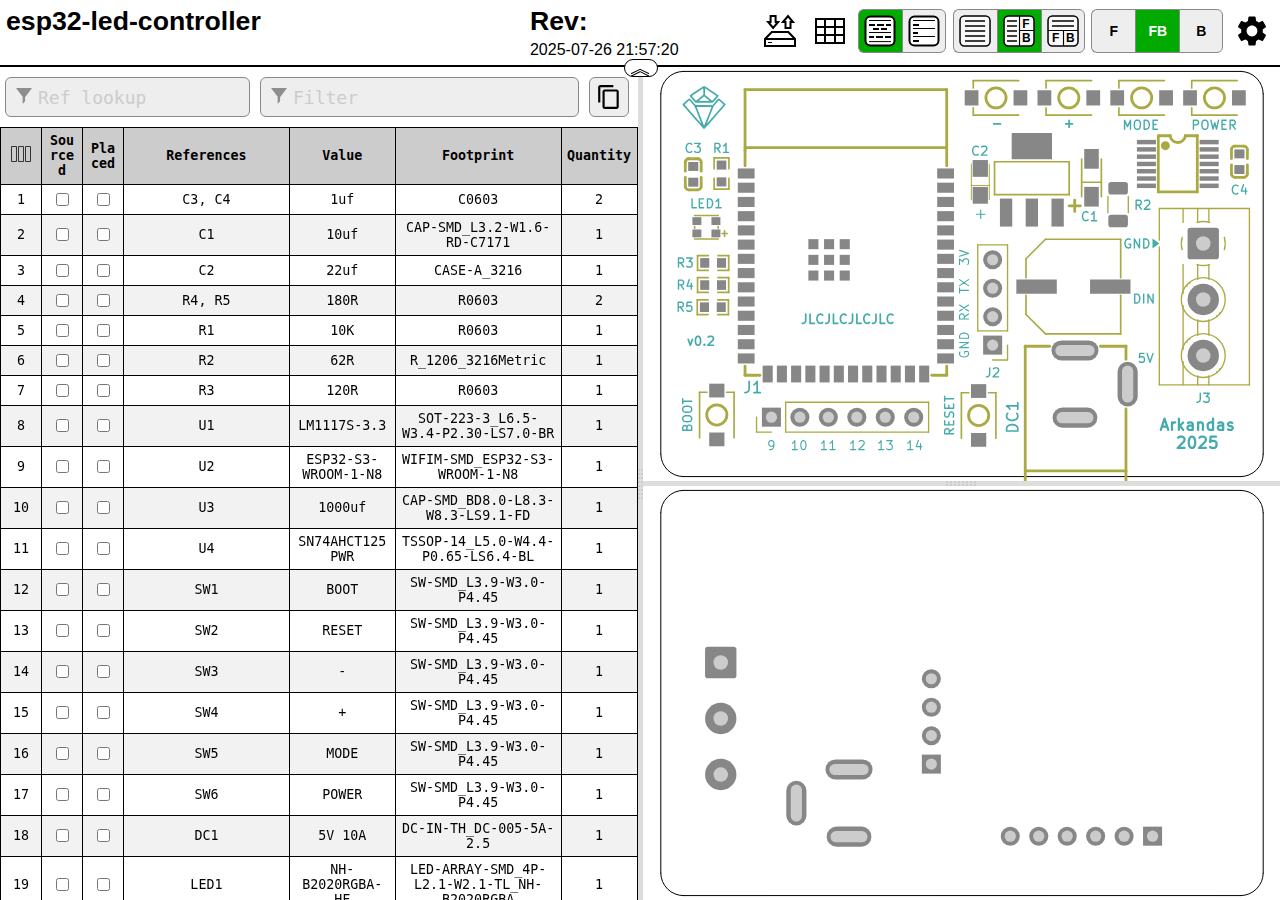
<file: ibom/esp32-led-controller-ibom.html>
<!DOCTYPE html>
<html lang="en">

<head>
  <meta charset="UTF-8">
  <meta name="viewport" content="width=device-width, initial-scale=1.0">
  <title>Interactive BOM for KiCAD</title>
  <style type="text/css">
:root {
  --pcb-edge-color: black;
  --pad-color: #878787;
  --pad-hole-color: #CCCCCC;
  --pad-color-highlight: #D04040;
  --pad-color-highlight-both: #D0D040;
  --pad-color-highlight-marked: #44a344;
  --pin1-outline-color: #ffb629;
  --pin1-outline-color-highlight: #ffb629;
  --pin1-outline-color-highlight-both: #fcbb39;
  --pin1-outline-color-highlight-marked: #fdbe41;
  --silkscreen-edge-color: #aa4;
  --silkscreen-polygon-color: #4aa;
  --silkscreen-text-color: #4aa;
  --fabrication-edge-color: #907651;
  --fabrication-polygon-color: #907651;
  --fabrication-text-color: #a27c24;
  --track-color: #def5f1;
  --track-color-highlight: #D04040;
  --zone-color: #def5f1;
  --zone-color-highlight: #d0404080;
}

html,
body {
  margin: 0px;
  height: 100%;
  font-family: Verdana, sans-serif;
}

.dark.topmostdiv {
  --pcb-edge-color: #eee;
  --pad-color: #808080;
  --pin1-outline-color: #ffa800;
  --pin1-outline-color-highlight: #ccff00;
  --track-color: #42524f;
  --zone-color: #42524f;
  background-color: #252c30;
  color: #eee;
}

button {
  background-color: #eee;
  border: 1px solid #888;
  color: black;
  height: 44px;
  width: 44px;
  text-align: center;
  text-decoration: none;
  display: inline-block;
  font-size: 14px;
  font-weight: bolder;
}

.dark button {
  /* This will be inverted */
  background-color: #c3b7b5;
}

button.depressed {
  background-color: #0a0;
  color: white;
}

.dark button.depressed {
  /* This will be inverted */
  background-color: #b3b;
}

button:focus {
  outline: 0;
}

button#tb-btn {
  background-image: url("data:image/svg+xml,%3Csvg xmlns='http://www.w3.org/2000/svg' viewBox='0 0 8.47 8.47'%3E%3Crect transform='translate(0 -288.53)' ry='1.17' y='288.8' x='.27' height='7.94' width='7.94' fill='%23f9f9f9'/%3E%3Cg transform='translate(0 -288.53)'%3E%3Crect width='7.94' height='7.94' x='.27' y='288.8' ry='1.17' fill='none' stroke='%23000' stroke-width='.4' stroke-linejoin='round'/%3E%3Cpath d='M1.32 290.12h5.82M1.32 291.45h5.82' fill='none' stroke='%23000' stroke-width='.4'/%3E%3Cpath d='M4.37 292.5v4.23M.26 292.63H8.2' fill='none' stroke='%23000' stroke-width='.3'/%3E%3Ctext font-weight='700' font-size='3.17' font-family='sans-serif'%3E%3Ctspan x='1.35' y='295.73'%3EF%3C/tspan%3E%3Ctspan x='5.03' y='295.68'%3EB%3C/tspan%3E%3C/text%3E%3C/g%3E%3C/svg%3E%0A");
}

button#lr-btn {
  background-image: url("data:image/svg+xml,%3Csvg xmlns='http://www.w3.org/2000/svg' viewBox='0 0 8.47 8.47'%3E%3Crect transform='translate(0 -288.53)' ry='1.17' y='288.8' x='.27' height='7.94' width='7.94' fill='%23f9f9f9'/%3E%3Cg transform='translate(0 -288.53)'%3E%3Crect width='7.94' height='7.94' x='.27' y='288.8' ry='1.17' fill='none' stroke='%23000' stroke-width='.4' stroke-linejoin='round'/%3E%3Cpath d='M1.06 290.12H3.7m-2.64 1.33H3.7m-2.64 1.32H3.7m-2.64 1.3H3.7m-2.64 1.33H3.7' fill='none' stroke='%23000' stroke-width='.4'/%3E%3Cpath d='M4.37 288.8v7.94m0-4.11h3.96' fill='none' stroke='%23000' stroke-width='.3'/%3E%3Ctext font-weight='700' font-size='3.17' font-family='sans-serif'%3E%3Ctspan x='5.11' y='291.96'%3EF%3C/tspan%3E%3Ctspan x='5.03' y='295.68'%3EB%3C/tspan%3E%3C/text%3E%3C/g%3E%3C/svg%3E%0A");
}

button#bom-btn {
  background-image: url("data:image/svg+xml,%3Csvg xmlns='http://www.w3.org/2000/svg' viewBox='0 0 8.47 8.47'%3E%3Crect transform='translate(0 -288.53)' ry='1.17' y='288.8' x='.27' height='7.94' width='7.94' fill='%23f9f9f9'/%3E%3Cg transform='translate(0 -288.53)' fill='none' stroke='%23000' stroke-width='.4'%3E%3Crect width='7.94' height='7.94' x='.27' y='288.8' ry='1.17' stroke-linejoin='round'/%3E%3Cpath d='M1.59 290.12h5.29M1.59 291.45h5.33M1.59 292.75h5.33M1.59 294.09h5.33M1.59 295.41h5.33'/%3E%3C/g%3E%3C/svg%3E");
}

button#bom-grouped-btn {
  background-image: url("data:image/svg+xml,%3Csvg xmlns='http://www.w3.org/2000/svg' width='32' height='32'%3E%3Cg stroke='%23000' stroke-linejoin='round' class='layer'%3E%3Crect width='29' height='29' x='1.5' y='1.5' stroke-width='2' fill='%23fff' rx='5' ry='5'/%3E%3Cpath stroke-linecap='square' stroke-width='2' d='M6 10h4m4 0h5m4 0h3M6.1 22h3m3.9 0h5m4 0h4m-16-8h4m4 0h4'/%3E%3Cpath stroke-linecap='null' d='M5 17.5h22M5 26.6h22M5 5.5h22'/%3E%3C/g%3E%3C/svg%3E");
}

button#bom-ungrouped-btn {
  background-image: url("data:image/svg+xml,%3Csvg xmlns='http://www.w3.org/2000/svg' width='32' height='32'%3E%3Cg stroke='%23000' stroke-linejoin='round' class='layer'%3E%3Crect width='29' height='29' x='1.5' y='1.5' stroke-width='2' fill='%23fff' rx='5' ry='5'/%3E%3Cpath stroke-linecap='square' stroke-width='2' d='M6 10h4m-4 8h3m-3 8h4'/%3E%3Cpath stroke-linecap='null' d='M5 13.5h22m-22 8h22M5 5.5h22'/%3E%3C/g%3E%3C/svg%3E");
}

button#bom-netlist-btn {
  background-image: url("data:image/svg+xml,%3Csvg xmlns='http://www.w3.org/2000/svg' width='32' height='32'%3E%3Cg fill='none' stroke='%23000' class='layer'%3E%3Crect width='29' height='29' x='1.5' y='1.5' stroke-width='2' fill='%23fff' rx='5' ry='5'/%3E%3Cpath stroke-width='2' d='M6 26l6-6v-8m13.8-6.3l-6 6v8'/%3E%3Ccircle cx='11.8' cy='9.5' r='2.8' stroke-width='2'/%3E%3Ccircle cx='19.8' cy='22.8' r='2.8' stroke-width='2'/%3E%3C/g%3E%3C/svg%3E");
}

button#copy {
  background-image: url("data:image/svg+xml,%3Csvg height='48' viewBox='0 0 48 48' width='48' xmlns='http://www.w3.org/2000/svg'%3E%3Cpath d='M0 0h48v48h-48z' fill='none'/%3E%3Cpath d='M32 2h-24c-2.21 0-4 1.79-4 4v28h4v-28h24v-4zm6 8h-22c-2.21 0-4 1.79-4 4v28c0 2.21 1.79 4 4 4h22c2.21 0 4-1.79 4-4v-28c0-2.21-1.79-4-4-4zm0 32h-22v-28h22v28z'/%3E%3C/svg%3E");
  background-position: 6px 6px;
  background-repeat: no-repeat;
  background-size: 26px 26px;
  border-radius: 6px;
  height: 40px;
  width: 40px;
  margin: 10px 5px;
}

button#copy:active {
  box-shadow: inset 0px 0px 5px #6c6c6c;
}

textarea.clipboard-temp {
  position: fixed;
  top: 0;
  left: 0;
  width: 2em;
  height: 2em;
  padding: 0;
  border: None;
  outline: None;
  box-shadow: None;
  background: transparent;
}

.left-most-button {
  border-right: 0;
  border-top-left-radius: 6px;
  border-bottom-left-radius: 6px;
}

.middle-button {
  border-right: 0;
}

.right-most-button {
  border-top-right-radius: 6px;
  border-bottom-right-radius: 6px;
}

.button-container {
  font-size: 0;
  margin: 0.4rem 0.4rem 0.4rem 0;
}

.dark .button-container {
  filter: invert(1);
}

.button-container button {
  background-size: 32px 32px;
  background-position: 5px 5px;
  background-repeat: no-repeat;
}

@media print {
  .hideonprint {
    display: none;
  }
}

canvas {
  cursor: crosshair;
}

canvas:active {
  cursor: grabbing;
}

.fileinfo {
  width: 100%;
  max-width: 1000px;
  border: none;
  padding: 3px;
}

.fileinfo .title {
  font-size: 20pt;
  font-weight: bold;
}

.fileinfo td {
  overflow: hidden;
  white-space: nowrap;
  max-width: 1px;
  width: 50%;
  text-overflow: ellipsis;
}

.bom {
  border-collapse: collapse;
  font-family: Consolas, "DejaVu Sans Mono", Monaco, monospace;
  font-size: 10pt;
  table-layout: fixed;
  width: 100%;
  margin-top: 1px;
  position: relative;
}

.bom th,
.bom td {
  border: 1px solid black;
  padding: 5px;
  word-wrap: break-word;
  text-align: center;
  position: relative;
}

.dark .bom th,
.dark .bom td {
  border: 1px solid #777;
}

.bom th {
  background-color: #CCCCCC;
  background-clip: padding-box;
}

.dark .bom th {
  background-color: #3b4749;
}

.bom tr.highlighted:nth-child(n) {
  background-color: #cfc;
}

.dark .bom tr.highlighted:nth-child(n) {
  background-color: #226022;
}

.bom tr:nth-child(even) {
  background-color: #f2f2f2;
}

.dark .bom tr:nth-child(even) {
  background-color: #313b40;
}

.bom tr.checked {
  color: #1cb53d;
}

.dark .bom tr.checked {
  color: #2cce54;
}

.bom tr {
  transition: background-color 0.2s;
}

.bom .numCol {
  width: 30px;
}

.bom .value {
  width: 15%;
}

.bom .quantity {
  width: 65px;
}

.bom th .sortmark {
  position: absolute;
  right: 1px;
  top: 1px;
  margin-top: -5px;
  border-width: 5px;
  border-style: solid;
  border-color: transparent transparent #221 transparent;
  transform-origin: 50% 85%;
  transition: opacity 0.2s, transform 0.4s;
}

.dark .bom th .sortmark {
  filter: invert(1);
}

.bom th .sortmark.none {
  opacity: 0;
}

.bom th .sortmark.desc {
  transform: rotate(180deg);
}

.bom th:hover .sortmark.none {
  opacity: 0.5;
}

.bom .bom-checkbox {
  width: 30px;
  position: relative;
  user-select: none;
  -moz-user-select: none;
}

.bom .bom-checkbox:before {
  content: "";
  position: absolute;
  border-width: 15px;
  border-style: solid;
  border-color: #51829f transparent transparent transparent;
  visibility: hidden;
  top: -15px;
}

.bom .bom-checkbox:after {
  content: "Double click to set/unset all";
  position: absolute;
  color: white;
  top: -35px;
  left: -26px;
  background: #51829f;
  padding: 5px 15px;
  border-radius: 8px;
  white-space: nowrap;
  visibility: hidden;
}

.bom .bom-checkbox:hover:before,
.bom .bom-checkbox:hover:after {
  visibility: visible;
  transition: visibility 0.2s linear 1s;
}

.split {
  -webkit-box-sizing: border-box;
  -moz-box-sizing: border-box;
  box-sizing: border-box;
  overflow-y: auto;
  overflow-x: hidden;
  background-color: inherit;
}

.split.split-horizontal,
.gutter.gutter-horizontal {
  height: 100%;
  float: left;
}

.gutter {
  background-color: #ddd;
  background-repeat: no-repeat;
  background-position: 50%;
  transition: background-color 0.3s;
}

.dark .gutter {
  background-color: #777;
}

.gutter.gutter-horizontal {
  background-image: url('[data-uri]');
  cursor: ew-resize;
  width: 5px;
}

.gutter.gutter-vertical {
  background-image: url('[data-uri]');
  cursor: ns-resize;
  height: 5px;
}

.searchbox {
  float: left;
  height: 40px;
  margin: 10px 5px;
  padding: 12px 32px;
  font-family: Consolas, "DejaVu Sans Mono", Monaco, monospace;
  font-size: 18px;
  box-sizing: border-box;
  border: 1px solid #888;
  border-radius: 6px;
  outline: none;
  background-color: #eee;
  transition: background-color 0.2s, border 0.2s;
  background-image: url('[data-uri]');
  background-position: 10px 10px;
  background-repeat: no-repeat;
}

.dark .searchbox {
  background-color: #111;
  color: #eee;
}

.searchbox::placeholder {
  color: #ccc;
}

.dark .searchbox::placeholder {
  color: #666;
}

.filter {
  width: calc(60% - 64px);
}

.reflookup {
  width: calc(40% - 10px);
}

input[type=text]:focus {
  background-color: white;
  border: 1px solid #333;
}

.dark input[type=text]:focus {
  background-color: #333;
  border: 1px solid #ccc;
}

mark.highlight {
  background-color: #5050ff;
  color: #fff;
  padding: 2px;
  border-radius: 6px;
}

.dark mark.highlight {
  background-color: #76a6da;
  color: #111;
}

.menubtn {
  background-color: white;
  border: none;
  background-image: url("data:image/svg+xml,%3Csvg xmlns='http://www.w3.org/2000/svg' width='36' height='36' viewBox='0 0 20 20'%3E%3Cpath fill='none' d='M0 0h20v20H0V0z'/%3E%3Cpath d='M15.95 10.78c.03-.25.05-.51.05-.78s-.02-.53-.06-.78l1.69-1.32c.15-.12.19-.34.1-.51l-1.6-2.77c-.1-.18-.31-.24-.49-.18l-1.99.8c-.42-.32-.86-.58-1.35-.78L12 2.34c-.03-.2-.2-.34-.4-.34H8.4c-.2 0-.36.14-.39.34l-.3 2.12c-.49.2-.94.47-1.35.78l-1.99-.8c-.18-.07-.39 0-.49.18l-1.6 2.77c-.1.18-.06.39.1.51l1.69 1.32c-.04.25-.07.52-.07.78s.02.53.06.78L2.37 12.1c-.15.12-.19.34-.1.51l1.6 2.77c.1.18.31.24.49.18l1.99-.8c.42.32.86.58 1.35.78l.3 2.12c.04.2.2.34.4.34h3.2c.2 0 .37-.14.39-.34l.3-2.12c.49-.2.94-.47 1.35-.78l1.99.8c.18.07.39 0 .49-.18l1.6-2.77c.1-.18.06-.39-.1-.51l-1.67-1.32zM10 13c-1.65 0-3-1.35-3-3s1.35-3 3-3 3 1.35 3 3-1.35 3-3 3z'/%3E%3C/svg%3E%0A");
  background-position: center;
  background-repeat: no-repeat;
}

.statsbtn {
  background-color: white;
  border: none;
  background-image: url("data:image/svg+xml,%3Csvg width='36' height='36' xmlns='http://www.w3.org/2000/svg'%3E%3Cpath d='M4 6h28v24H4V6zm0 8h28v8H4m9-16v24h10V5.8' fill='none' stroke='%23000' stroke-width='2'/%3E%3C/svg%3E");
  background-position: center;
  background-repeat: no-repeat;
}

.iobtn {
  background-color: white;
  border: none;
  background-image: url("data:image/svg+xml,%3Csvg xmlns='http://www.w3.org/2000/svg' width='36' height='36'%3E%3Cpath fill='none' stroke='%23000' stroke-width='2' d='M3 33v-7l6.8-7h16.5l6.7 7v7H3zM3.2 26H33M21 9l5-5.9 5 6h-2.5V15h-5V9H21zm-4.9 0l-5 6-5-6h2.5V3h5v6h2.5z'/%3E%3Cpath fill='none' stroke='%23000' d='M6.1 29.5H10'/%3E%3C/svg%3E");
  background-position: center;
  background-repeat: no-repeat;
}

.visbtn {
  background-image: url("data:image/svg+xml,%3Csvg xmlns='http://www.w3.org/2000/svg' width='24' height='24'%3E%3Cpath fill='none' stroke='%23333' d='M2.5 4.5h5v15h-5zM9.5 4.5h5v15h-5zM16.5 4.5h5v15h-5z'/%3E%3C/svg%3E");
  background-position: center;
  background-repeat: no-repeat;
  padding: 15px;
}

#vismenu-content {
  left: 0px;
  font-family: Verdana, sans-serif;
}

.dark .statsbtn,
.dark .savebtn,
.dark .menubtn,
.dark .iobtn,
.dark .visbtn {
  filter: invert(1);
}

.flexbox {
  display: flex;
  align-items: center;
  justify-content: space-between;
  width: 100%;
}

.savebtn {
  background-color: #d6d6d6;
  width: auto;
  height: 30px;
  flex-grow: 1;
  margin: 5px;
  border-radius: 4px;
}

.savebtn:active {
  background-color: #0a0;
  color: white;
}

.dark .savebtn:active {
  /* This will be inverted */
  background-color: #b3b;
}

.stats {
  border-collapse: collapse;
  font-size: 12pt;
  table-layout: fixed;
  width: 100%;
  min-width: 450px;
}

.dark .stats td {
  border: 1px solid #bbb;
}

.stats td {
  border: 1px solid black;
  padding: 5px;
  word-wrap: break-word;
  text-align: center;
  position: relative;
}

#checkbox-stats div {
  position: absolute;
  left: 0;
  top: 0;
  height: 100%;
  width: 100%;
  display: flex;
  align-items: center;
  justify-content: center;
}

#checkbox-stats .bar {
  background-color: rgba(28, 251, 0, 0.6);
}

.menu {
  position: relative;
  display: inline-block;
  margin: 0.4rem 0.4rem 0.4rem 0;
}

.menu-content {
  font-size: 12pt !important;
  text-align: left !important;
  font-weight: normal !important;
  display: none;
  position: absolute;
  background-color: white;
  right: 0;
  min-width: 300px;
  box-shadow: 0px 8px 16px 0px rgba(0, 0, 0, 0.2);
  z-index: 100;
  padding: 8px;
}

.dark .menu-content {
  background-color: #111;
}

.menu:hover .menu-content {
  display: block;
}

.menu:hover .menubtn,
.menu:hover .iobtn,
.menu:hover .statsbtn {
  background-color: #eee;
}

.menu-label {
  display: inline-block;
  padding: 8px;
  border: 1px solid #ccc;
  border-top: 0;
  width: calc(100% - 18px);
}

.menu-label-top {
  border-top: 1px solid #ccc;
}

.menu-textbox {
  float: left;
  height: 24px;
  margin: 10px 5px;
  padding: 5px 5px;
  font-family: Consolas, "DejaVu Sans Mono", Monaco, monospace;
  font-size: 14px;
  box-sizing: border-box;
  border: 1px solid #888;
  border-radius: 4px;
  outline: none;
  background-color: #eee;
  transition: background-color 0.2s, border 0.2s;
  width: calc(100% - 10px);
}

.menu-textbox.invalid,
.dark .menu-textbox.invalid {
  color: red;
}

.dark .menu-textbox {
  background-color: #222;
  color: #eee;
}

.radio-container {
  margin: 4px;
}

.topmostdiv {
  display: flex;
  flex-direction: column;
  width: 100%;
  background-color: white;
  transition: background-color 0.3s;
  min-height: 100%;
}

#top {
  display: flex;
  flex-wrap: wrap;
  justify-content: flex-end;
  align-items: center;
}

#topdivider {
  border-bottom: 2px solid black;
  display: flex;
  justify-content: center;
  align-items: center;
}

.dark #topdivider {
  border-bottom: 2px solid #ccc;
}

#topdivider>div {
  position: relative;
}

#toptoggle {
  cursor: pointer;
  user-select: none;
  position: absolute;
  padding: 0.1rem 0.3rem;
  top: -0.4rem;
  left: -1rem;
  font-size: 1.4rem;
  line-height: 60%;
  border: 1px solid black;
  border-radius: 1rem;
  background-color: #fff;
  z-index: 100;
}

.flipped {
  transform: rotate(0.5turn);
}

.dark #toptoggle {
  border: 1px solid #fff;
  background-color: #222;
}

#fileinfodiv {
  flex: 20rem 1 0;
  overflow: auto;
}

#bomcontrols {
  display: flex;
  flex-direction: row-reverse;
}

#bomcontrols>* {
  flex-shrink: 0;
}

#dbg {
  display: block;
}

::-webkit-scrollbar {
  width: 8px;
}

::-webkit-scrollbar-track {
  background: #aaa;
}

::-webkit-scrollbar-thumb {
  background: #666;
  border-radius: 3px;
}

::-webkit-scrollbar-thumb:hover {
  background: #555;
}

.slider {
  -webkit-appearance: none;
  width: 100%;
  margin: 3px 0;
  padding: 0;
  outline: none;
  opacity: 0.7;
  -webkit-transition: .2s;
  transition: opacity .2s;
  border-radius: 3px;
}

.slider:hover {
  opacity: 1;
}

.slider:focus {
  outline: none;
}

.slider::-webkit-slider-runnable-track {
  -webkit-appearance: none;
  width: 100%;
  height: 8px;
  background: #d3d3d3;
  border-radius: 3px;
  border: none;
}

.slider::-webkit-slider-thumb {
  -webkit-appearance: none;
  width: 15px;
  height: 15px;
  border-radius: 50%;
  background: #0a0;
  cursor: pointer;
  margin-top: -4px;
}

.dark .slider::-webkit-slider-thumb {
  background: #3d3;
}

.slider::-moz-range-thumb {
  width: 15px;
  height: 15px;
  border-radius: 50%;
  background: #0a0;
  cursor: pointer;
}

.slider::-moz-range-track {
  height: 8px;
  background: #d3d3d3;
  border-radius: 3px;
}

.dark .slider::-moz-range-thumb {
  background: #3d3;
}

.slider::-ms-track {
  width: 100%;
  height: 8px;
  border-width: 3px 0;
  background: transparent;
  border-color: transparent;
  color: transparent;
  transition: opacity .2s;
}

.slider::-ms-fill-lower {
  background: #d3d3d3;
  border: none;
  border-radius: 3px;
}

.slider::-ms-fill-upper {
  background: #d3d3d3;
  border: none;
  border-radius: 3px;
}

.slider::-ms-thumb {
  width: 15px;
  height: 15px;
  border-radius: 50%;
  background: #0a0;
  cursor: pointer;
  margin: 0;
}

.shameless-plug {
  font-size: 0.8em;
  text-align: center;
  display: block;
}

a {
  color: #0278a4;
}

.dark a {
  color: #00b9fd;
}

#frontcanvas,
#backcanvas {
  touch-action: none;
}

.placeholder {
  border: 1px dashed #9f9fda !important;
  background-color: #edf2f7 !important;
}

.dragging {
  z-index: 999;
}

.dark .dragging>table>tbody>tr {
  background-color: #252c30;
}

.dark .placeholder {
  filter: invert(1);
}

.column-spacer {
  top: 0;
  left: 0;
  width: calc(100% - 4px);
  position: absolute;
  cursor: pointer;
  user-select: none;
  height: 100%;
}

.column-width-handle {
  top: 0;
  right: 0;
  width: 4px;
  position: absolute;
  cursor: col-resize;
  user-select: none;
  height: 100%;
}

.column-width-handle:hover {
  background-color: #4f99bd;
}

.help-link {
  border: 1px solid #0278a4;
  padding-inline: 0.3rem;
  border-radius: 3px;
  cursor: pointer;
}

.dark .help-link {
  border: 1px solid #00b9fd;
}

.bom-color {
  width: 20%;
}

.color-column input {
  width: 1.6rem;
  height: 1rem;
  border: 1px solid black;
  cursor: pointer;
  padding: 0;
}

/* removes default styling from input color element */
::-webkit-color-swatch {
  border: none;
}

::-webkit-color-swatch-wrapper {
  padding: 0;
}

::-moz-color-swatch,
::-moz-focus-inner {
  border: none;
}

::-moz-focus-inner {
  padding: 0;
}

  </style>
  <script type="text/javascript" >
///////////////////////////////////////////////
/*
  Split.js - v1.3.5
  MIT License
  https://github.com/nathancahill/Split.js
*/
!function(e,t){"object"==typeof exports&&"undefined"!=typeof module?module.exports=t():"function"==typeof define&&define.amd?define(t):e.Split=t()}(this,function(){"use strict";var e=window,t=e.document,n="addEventListener",i="removeEventListener",r="getBoundingClientRect",s=function(){return!1},o=e.attachEvent&&!e[n],a=["","-webkit-","-moz-","-o-"].filter(function(e){var n=t.createElement("div");return n.style.cssText="width:"+e+"calc(9px)",!!n.style.length}).shift()+"calc",l=function(e){return"string"==typeof e||e instanceof String?t.querySelector(e):e};return function(u,c){function z(e,t,n){var i=A(y,t,n);Object.keys(i).forEach(function(t){return e.style[t]=i[t]})}function h(e,t){var n=B(y,t);Object.keys(n).forEach(function(t){return e.style[t]=n[t]})}function f(e){var t=E[this.a],n=E[this.b],i=t.size+n.size;t.size=e/this.size*i,n.size=i-e/this.size*i,z(t.element,t.size,this.aGutterSize),z(n.element,n.size,this.bGutterSize)}function m(e){var t;this.dragging&&((t="touches"in e?e.touches[0][b]-this.start:e[b]-this.start)<=E[this.a].minSize+M+this.aGutterSize?t=E[this.a].minSize+this.aGutterSize:t>=this.size-(E[this.b].minSize+M+this.bGutterSize)&&(t=this.size-(E[this.b].minSize+this.bGutterSize)),f.call(this,t),c.onDrag&&c.onDrag())}function g(){var e=E[this.a].element,t=E[this.b].element;this.size=e[r]()[y]+t[r]()[y]+this.aGutterSize+this.bGutterSize,this.start=e[r]()[G]}function d(){var t=this,n=E[t.a].element,r=E[t.b].element;t.dragging&&c.onDragEnd&&c.onDragEnd(),t.dragging=!1,e[i]("mouseup",t.stop),e[i]("touchend",t.stop),e[i]("touchcancel",t.stop),t.parent[i]("mousemove",t.move),t.parent[i]("touchmove",t.move),delete t.stop,delete t.move,n[i]("selectstart",s),n[i]("dragstart",s),r[i]("selectstart",s),r[i]("dragstart",s),n.style.userSelect="",n.style.webkitUserSelect="",n.style.MozUserSelect="",n.style.pointerEvents="",r.style.userSelect="",r.style.webkitUserSelect="",r.style.MozUserSelect="",r.style.pointerEvents="",t.gutter.style.cursor="",t.parent.style.cursor=""}function S(t){var i=this,r=E[i.a].element,o=E[i.b].element;!i.dragging&&c.onDragStart&&c.onDragStart(),t.preventDefault(),i.dragging=!0,i.move=m.bind(i),i.stop=d.bind(i),e[n]("mouseup",i.stop),e[n]("touchend",i.stop),e[n]("touchcancel",i.stop),i.parent[n]("mousemove",i.move),i.parent[n]("touchmove",i.move),r[n]("selectstart",s),r[n]("dragstart",s),o[n]("selectstart",s),o[n]("dragstart",s),r.style.userSelect="none",r.style.webkitUserSelect="none",r.style.MozUserSelect="none",r.style.pointerEvents="none",o.style.userSelect="none",o.style.webkitUserSelect="none",o.style.MozUserSelect="none",o.style.pointerEvents="none",i.gutter.style.cursor=j,i.parent.style.cursor=j,g.call(i)}function v(e){e.forEach(function(t,n){if(n>0){var i=F[n-1],r=E[i.a],s=E[i.b];r.size=e[n-1],s.size=t,z(r.element,r.size,i.aGutterSize),z(s.element,s.size,i.bGutterSize)}})}function p(){F.forEach(function(e){e.parent.removeChild(e.gutter),E[e.a].element.style[y]="",E[e.b].element.style[y]=""})}void 0===c&&(c={});var y,b,G,E,w=l(u[0]).parentNode,D=e.getComputedStyle(w).flexDirection,U=c.sizes||u.map(function(){return 100/u.length}),k=void 0!==c.minSize?c.minSize:100,x=Array.isArray(k)?k:u.map(function(){return k}),L=void 0!==c.gutterSize?c.gutterSize:10,M=void 0!==c.snapOffset?c.snapOffset:30,O=c.direction||"horizontal",j=c.cursor||("horizontal"===O?"ew-resize":"ns-resize"),C=c.gutter||function(e,n){var i=t.createElement("div");return i.className="gutter gutter-"+n,i},A=c.elementStyle||function(e,t,n){var i={};return"string"==typeof t||t instanceof String?i[e]=t:i[e]=o?t+"%":a+"("+t+"% - "+n+"px)",i},B=c.gutterStyle||function(e,t){return n={},n[e]=t+"px",n;var n};"horizontal"===O?(y="width","clientWidth",b="clientX",G="left","paddingLeft"):"vertical"===O&&(y="height","clientHeight",b="clientY",G="top","paddingTop");var F=[];return E=u.map(function(e,t){var i,s={element:l(e),size:U[t],minSize:x[t]};if(t>0&&(i={a:t-1,b:t,dragging:!1,isFirst:1===t,isLast:t===u.length-1,direction:O,parent:w},i.aGutterSize=L,i.bGutterSize=L,i.isFirst&&(i.aGutterSize=L/2),i.isLast&&(i.bGutterSize=L/2),"row-reverse"===D||"column-reverse"===D)){var a=i.a;i.a=i.b,i.b=a}if(!o&&t>0){var c=C(t,O);h(c,L),c[n]("mousedown",S.bind(i)),c[n]("touchstart",S.bind(i)),w.insertBefore(c,s.element),i.gutter=c}0===t||t===u.length-1?z(s.element,s.size,L/2):z(s.element,s.size,L);var f=s.element[r]()[y];return f<s.minSize&&(s.minSize=f),t>0&&F.push(i),s}),o?{setSizes:v,destroy:p}:{setSizes:v,getSizes:function(){return E.map(function(e){return e.size})},collapse:function(e){if(e===F.length){var t=F[e-1];g.call(t),o||f.call(t,t.size-t.bGutterSize)}else{var n=F[e];g.call(n),o||f.call(n,n.aGutterSize)}},destroy:p}}});

///////////////////////////////////////////////

///////////////////////////////////////////////
// Copyright (c) 2013 Pieroxy <pieroxy@pieroxy.net>
// This work is free. You can redistribute it and/or modify it
// under the terms of the WTFPL, Version 2
// For more information see LICENSE.txt or http://www.wtfpl.net/
//
// For more information, the home page:
// http://pieroxy.net/blog/pages/lz-string/testing.html
//
// LZ-based compression algorithm, version 1.4.4
var LZString=function(){var o=String.fromCharCode,i={};var n={decompressFromBase64:function(o){return null==o?"":""==o?null:n._decompress(o.length,32,function(n){return function(o,n){if(!i[o]){i[o]={};for(var t=0;t<o.length;t++)i[o][o.charAt(t)]=t}return i[o][n]}("ABCDEFGHIJKLMNOPQRSTUVWXYZabcdefghijklmnopqrstuvwxyz0123456789+/=",o.charAt(n))})},_decompress:function(i,n,t){var r,e,a,s,p,u,l,f=[],c=4,d=4,h=3,v="",g=[],m={val:t(0),position:n,index:1};for(r=0;r<3;r+=1)f[r]=r;for(a=0,p=Math.pow(2,2),u=1;u!=p;)s=m.val&m.position,m.position>>=1,0==m.position&&(m.position=n,m.val=t(m.index++)),a|=(s>0?1:0)*u,u<<=1;switch(a){case 0:for(a=0,p=Math.pow(2,8),u=1;u!=p;)s=m.val&m.position,m.position>>=1,0==m.position&&(m.position=n,m.val=t(m.index++)),a|=(s>0?1:0)*u,u<<=1;l=o(a);break;case 1:for(a=0,p=Math.pow(2,16),u=1;u!=p;)s=m.val&m.position,m.position>>=1,0==m.position&&(m.position=n,m.val=t(m.index++)),a|=(s>0?1:0)*u,u<<=1;l=o(a);break;case 2:return""}for(f[3]=l,e=l,g.push(l);;){if(m.index>i)return"";for(a=0,p=Math.pow(2,h),u=1;u!=p;)s=m.val&m.position,m.position>>=1,0==m.position&&(m.position=n,m.val=t(m.index++)),a|=(s>0?1:0)*u,u<<=1;switch(l=a){case 0:for(a=0,p=Math.pow(2,8),u=1;u!=p;)s=m.val&m.position,m.position>>=1,0==m.position&&(m.position=n,m.val=t(m.index++)),a|=(s>0?1:0)*u,u<<=1;f[d++]=o(a),l=d-1,c--;break;case 1:for(a=0,p=Math.pow(2,16),u=1;u!=p;)s=m.val&m.position,m.position>>=1,0==m.position&&(m.position=n,m.val=t(m.index++)),a|=(s>0?1:0)*u,u<<=1;f[d++]=o(a),l=d-1,c--;break;case 2:return g.join("")}if(0==c&&(c=Math.pow(2,h),h++),f[l])v=f[l];else{if(l!==d)return null;v=e+e.charAt(0)}g.push(v),f[d++]=e+v.charAt(0),e=v,0==--c&&(c=Math.pow(2,h),h++)}}};return n}();"function"==typeof define&&define.amd?define(function(){return LZString}):"undefined"!=typeof module&&null!=module?module.exports=LZString:"undefined"!=typeof angular&&null!=angular&&angular.module("LZString",[]).factory("LZString",function(){return LZString});
///////////////////////////////////////////////

///////////////////////////////////////////////
/*!
 * PEP v0.4.3 | https://github.com/jquery/PEP
 * Copyright jQuery Foundation and other contributors | http://jquery.org/license
 */
!function(a,b){"object"==typeof exports&&"undefined"!=typeof module?module.exports=b():"function"==typeof define&&define.amd?define(b):a.PointerEventsPolyfill=b()}(this,function(){"use strict";function a(a,b){b=b||Object.create(null);var c=document.createEvent("Event");c.initEvent(a,b.bubbles||!1,b.cancelable||!1);
for(var d,e=2;e<m.length;e++)d=m[e],c[d]=b[d]||n[e];c.buttons=b.buttons||0;
var f=0;return f=b.pressure&&c.buttons?b.pressure:c.buttons?.5:0,c.x=c.clientX,c.y=c.clientY,c.pointerId=b.pointerId||0,c.width=b.width||0,c.height=b.height||0,c.pressure=f,c.tiltX=b.tiltX||0,c.tiltY=b.tiltY||0,c.twist=b.twist||0,c.tangentialPressure=b.tangentialPressure||0,c.pointerType=b.pointerType||"",c.hwTimestamp=b.hwTimestamp||0,c.isPrimary=b.isPrimary||!1,c}function b(){this.array=[],this.size=0}function c(a,b,c,d){this.addCallback=a.bind(d),this.removeCallback=b.bind(d),this.changedCallback=c.bind(d),A&&(this.observer=new A(this.mutationWatcher.bind(this)))}function d(a){return"body /shadow-deep/ "+e(a)}function e(a){return'[touch-action="'+a+'"]'}function f(a){return"{ -ms-touch-action: "+a+"; touch-action: "+a+"; }"}function g(){if(F){D.forEach(function(a){String(a)===a?(E+=e(a)+f(a)+"\n",G&&(E+=d(a)+f(a)+"\n")):(E+=a.selectors.map(e)+f(a.rule)+"\n",G&&(E+=a.selectors.map(d)+f(a.rule)+"\n"))});var a=document.createElement("style");a.textContent=E,document.head.appendChild(a)}}function h(){if(!window.PointerEvent){if(window.PointerEvent=a,window.navigator.msPointerEnabled){var b=window.navigator.msMaxTouchPoints;Object.defineProperty(window.navigator,"maxTouchPoints",{value:b,enumerable:!0}),u.registerSource("ms",_)}else Object.defineProperty(window.navigator,"maxTouchPoints",{value:0,enumerable:!0}),u.registerSource("mouse",N),void 0!==window.ontouchstart&&u.registerSource("touch",V);u.register(document)}}function i(a){if(!u.pointermap.has(a)){var b=new Error("InvalidPointerId");throw b.name="InvalidPointerId",b}}function j(a){for(var b=a.parentNode;b&&b!==a.ownerDocument;)b=b.parentNode;if(!b){var c=new Error("InvalidStateError");throw c.name="InvalidStateError",c}}function k(a){var b=u.pointermap.get(a);return 0!==b.buttons}function l(){window.Element&&!Element.prototype.setPointerCapture&&Object.defineProperties(Element.prototype,{setPointerCapture:{value:W},releasePointerCapture:{value:X},hasPointerCapture:{value:Y}})}
var m=["bubbles","cancelable","view","detail","screenX","screenY","clientX","clientY","ctrlKey","altKey","shiftKey","metaKey","button","relatedTarget","pageX","pageY"],n=[!1,!1,null,null,0,0,0,0,!1,!1,!1,!1,0,null,0,0],o=window.Map&&window.Map.prototype.forEach,p=o?Map:b;b.prototype={set:function(a,b){return void 0===b?this["delete"](a):(this.has(a)||this.size++,void(this.array[a]=b))},has:function(a){return void 0!==this.array[a]},"delete":function(a){this.has(a)&&(delete this.array[a],this.size--)},get:function(a){return this.array[a]},clear:function(){this.array.length=0,this.size=0},forEach:function(a,b){return this.array.forEach(function(c,d){a.call(b,c,d,this)},this)}};var q=["bubbles","cancelable","view","detail","screenX","screenY","clientX","clientY","ctrlKey","altKey","shiftKey","metaKey","button","relatedTarget","buttons","pointerId","width","height","pressure","tiltX","tiltY","pointerType","hwTimestamp","isPrimary","type","target","currentTarget","which","pageX","pageY","timeStamp"],r=[!1,!1,null,null,0,0,0,0,!1,!1,!1,!1,0,null,0,0,0,0,0,0,0,"",0,!1,"",null,null,0,0,0,0],s={pointerover:1,pointerout:1,pointerenter:1,pointerleave:1},t="undefined"!=typeof SVGElementInstance,u={pointermap:new p,eventMap:Object.create(null),captureInfo:Object.create(null),eventSources:Object.create(null),eventSourceList:[],registerSource:function(a,b){var c=b,d=c.events;d&&(d.forEach(function(a){c[a]&&(this.eventMap[a]=c[a].bind(c))},this),this.eventSources[a]=c,this.eventSourceList.push(c))},register:function(a){for(var b,c=this.eventSourceList.length,d=0;d<c&&(b=this.eventSourceList[d]);d++)
b.register.call(b,a)},unregister:function(a){for(var b,c=this.eventSourceList.length,d=0;d<c&&(b=this.eventSourceList[d]);d++)
b.unregister.call(b,a)},contains:function(a,b){try{return a.contains(b)}catch(c){return!1}},down:function(a){a.bubbles=!0,this.fireEvent("pointerdown",a)},move:function(a){a.bubbles=!0,this.fireEvent("pointermove",a)},up:function(a){a.bubbles=!0,this.fireEvent("pointerup",a)},enter:function(a){a.bubbles=!1,this.fireEvent("pointerenter",a)},leave:function(a){a.bubbles=!1,this.fireEvent("pointerleave",a)},over:function(a){a.bubbles=!0,this.fireEvent("pointerover",a)},out:function(a){a.bubbles=!0,this.fireEvent("pointerout",a)},cancel:function(a){a.bubbles=!0,this.fireEvent("pointercancel",a)},leaveOut:function(a){this.out(a),this.propagate(a,this.leave,!1)},enterOver:function(a){this.over(a),this.propagate(a,this.enter,!0)},eventHandler:function(a){if(!a._handledByPE){var b=a.type,c=this.eventMap&&this.eventMap[b];c&&c(a),a._handledByPE=!0}},listen:function(a,b){b.forEach(function(b){this.addEvent(a,b)},this)},unlisten:function(a,b){b.forEach(function(b){this.removeEvent(a,b)},this)},addEvent:function(a,b){a.addEventListener(b,this.boundHandler)},removeEvent:function(a,b){a.removeEventListener(b,this.boundHandler)},makeEvent:function(b,c){this.captureInfo[c.pointerId]&&(c.relatedTarget=null);var d=new a(b,c);return c.preventDefault&&(d.preventDefault=c.preventDefault),d._target=d._target||c.target,d},fireEvent:function(a,b){var c=this.makeEvent(a,b);return this.dispatchEvent(c)},cloneEvent:function(a){for(var b,c=Object.create(null),d=0;d<q.length;d++)b=q[d],c[b]=a[b]||r[d],!t||"target"!==b&&"relatedTarget"!==b||c[b]instanceof SVGElementInstance&&(c[b]=c[b].correspondingUseElement);return a.preventDefault&&(c.preventDefault=function(){a.preventDefault()}),c},getTarget:function(a){var b=this.captureInfo[a.pointerId];return b?a._target!==b&&a.type in s?void 0:b:a._target},propagate:function(a,b,c){for(var d=a.target,e=[];d!==document&&!d.contains(a.relatedTarget);) if(e.push(d),d=d.parentNode,!d)return;c&&e.reverse(),e.forEach(function(c){a.target=c,b.call(this,a)},this)},setCapture:function(b,c,d){this.captureInfo[b]&&this.releaseCapture(b,d),this.captureInfo[b]=c,this.implicitRelease=this.releaseCapture.bind(this,b,d),document.addEventListener("pointerup",this.implicitRelease),document.addEventListener("pointercancel",this.implicitRelease);var e=new a("gotpointercapture");e.pointerId=b,e._target=c,d||this.asyncDispatchEvent(e)},releaseCapture:function(b,c){var d=this.captureInfo[b];if(d){this.captureInfo[b]=void 0,document.removeEventListener("pointerup",this.implicitRelease),document.removeEventListener("pointercancel",this.implicitRelease);var e=new a("lostpointercapture");e.pointerId=b,e._target=d,c||this.asyncDispatchEvent(e)}},dispatchEvent:/*scope.external.dispatchEvent || */function(a){var b=this.getTarget(a);if(b)return b.dispatchEvent(a)},asyncDispatchEvent:function(a){requestAnimationFrame(this.dispatchEvent.bind(this,a))}};u.boundHandler=u.eventHandler.bind(u);var v={shadow:function(a){if(a)return a.shadowRoot||a.webkitShadowRoot},canTarget:function(a){return a&&Boolean(a.elementFromPoint)},targetingShadow:function(a){var b=this.shadow(a);if(this.canTarget(b))return b},olderShadow:function(a){var b=a.olderShadowRoot;if(!b){var c=a.querySelector("shadow");c&&(b=c.olderShadowRoot)}return b},allShadows:function(a){for(var b=[],c=this.shadow(a);c;)b.push(c),c=this.olderShadow(c);return b},searchRoot:function(a,b,c){if(a){var d,e,f=a.elementFromPoint(b,c);for(e=this.targetingShadow(f);e;){if(d=e.elementFromPoint(b,c)){var g=this.targetingShadow(d);return this.searchRoot(g,b,c)||d} e=this.olderShadow(e)} return f}},owner:function(a){
for(var b=a;b.parentNode;)b=b.parentNode;
return b.nodeType!==Node.DOCUMENT_NODE&&b.nodeType!==Node.DOCUMENT_FRAGMENT_NODE&&(b=document),b},findTarget:function(a){var b=a.clientX,c=a.clientY,d=this.owner(a.target);
return d.elementFromPoint(b,c)||(d=document),this.searchRoot(d,b,c)}},w=Array.prototype.forEach.call.bind(Array.prototype.forEach),x=Array.prototype.map.call.bind(Array.prototype.map),y=Array.prototype.slice.call.bind(Array.prototype.slice),z=Array.prototype.filter.call.bind(Array.prototype.filter),A=window.MutationObserver||window.WebKitMutationObserver,B="[touch-action]",C={subtree:!0,childList:!0,attributes:!0,attributeOldValue:!0,attributeFilter:["touch-action"]};c.prototype={watchSubtree:function(a){
//
this.observer&&v.canTarget(a)&&this.observer.observe(a,C)},enableOnSubtree:function(a){this.watchSubtree(a),a===document&&"complete"!==document.readyState?this.installOnLoad():this.installNewSubtree(a)},installNewSubtree:function(a){w(this.findElements(a),this.addElement,this)},findElements:function(a){return a.querySelectorAll?a.querySelectorAll(B):[]},removeElement:function(a){this.removeCallback(a)},addElement:function(a){this.addCallback(a)},elementChanged:function(a,b){this.changedCallback(a,b)},concatLists:function(a,b){return a.concat(y(b))},
installOnLoad:function(){document.addEventListener("readystatechange",function(){"complete"===document.readyState&&this.installNewSubtree(document)}.bind(this))},isElement:function(a){return a.nodeType===Node.ELEMENT_NODE},flattenMutationTree:function(a){
var b=x(a,this.findElements,this);
return b.push(z(a,this.isElement)),b.reduce(this.concatLists,[])},mutationWatcher:function(a){a.forEach(this.mutationHandler,this)},mutationHandler:function(a){if("childList"===a.type){var b=this.flattenMutationTree(a.addedNodes);b.forEach(this.addElement,this);var c=this.flattenMutationTree(a.removedNodes);c.forEach(this.removeElement,this)}else"attributes"===a.type&&this.elementChanged(a.target,a.oldValue)}};var D=["none","auto","pan-x","pan-y",{rule:"pan-x pan-y",selectors:["pan-x pan-y","pan-y pan-x"]}],E="",F=window.PointerEvent||window.MSPointerEvent,G=!window.ShadowDOMPolyfill&&document.head.createShadowRoot,H=u.pointermap,I=25,J=[1,4,2,8,16],K=!1;try{K=1===new MouseEvent("test",{buttons:1}).buttons}catch(L){}
var M,N={POINTER_ID:1,POINTER_TYPE:"mouse",events:["mousedown","mousemove","mouseup","mouseover","mouseout"],register:function(a){u.listen(a,this.events)},unregister:function(a){u.unlisten(a,this.events)},lastTouches:[],
isEventSimulatedFromTouch:function(a){for(var b,c=this.lastTouches,d=a.clientX,e=a.clientY,f=0,g=c.length;f<g&&(b=c[f]);f++){
var h=Math.abs(d-b.x),i=Math.abs(e-b.y);if(h<=I&&i<=I)return!0}},prepareEvent:function(a){var b=u.cloneEvent(a),c=b.preventDefault;return b.preventDefault=function(){a.preventDefault(),c()},b.pointerId=this.POINTER_ID,b.isPrimary=!0,b.pointerType=this.POINTER_TYPE,b},prepareButtonsForMove:function(a,b){var c=H.get(this.POINTER_ID);
0!==b.which&&c?a.buttons=c.buttons:a.buttons=0,b.buttons=a.buttons},mousedown:function(a){if(!this.isEventSimulatedFromTouch(a)){var b=H.get(this.POINTER_ID),c=this.prepareEvent(a);K||(c.buttons=J[c.button],b&&(c.buttons|=b.buttons),a.buttons=c.buttons),H.set(this.POINTER_ID,a),b&&0!==b.buttons?u.move(c):u.down(c)}},mousemove:function(a){if(!this.isEventSimulatedFromTouch(a)){var b=this.prepareEvent(a);K||this.prepareButtonsForMove(b,a),b.button=-1,H.set(this.POINTER_ID,a),u.move(b)}},mouseup:function(a){if(!this.isEventSimulatedFromTouch(a)){var b=H.get(this.POINTER_ID),c=this.prepareEvent(a);if(!K){var d=J[c.button];
c.buttons=b?b.buttons&~d:0,a.buttons=c.buttons}H.set(this.POINTER_ID,a),
c.buttons&=~J[c.button],0===c.buttons?u.up(c):u.move(c)}},mouseover:function(a){if(!this.isEventSimulatedFromTouch(a)){var b=this.prepareEvent(a);K||this.prepareButtonsForMove(b,a),b.button=-1,H.set(this.POINTER_ID,a),u.enterOver(b)}},mouseout:function(a){if(!this.isEventSimulatedFromTouch(a)){var b=this.prepareEvent(a);K||this.prepareButtonsForMove(b,a),b.button=-1,u.leaveOut(b)}},cancel:function(a){var b=this.prepareEvent(a);u.cancel(b),this.deactivateMouse()},deactivateMouse:function(){H["delete"](this.POINTER_ID)}},O=u.captureInfo,P=v.findTarget.bind(v),Q=v.allShadows.bind(v),R=u.pointermap,S=2500,T=200,U="touch-action",V={events:["touchstart","touchmove","touchend","touchcancel"],register:function(a){M.enableOnSubtree(a)},unregister:function(){},elementAdded:function(a){var b=a.getAttribute(U),c=this.touchActionToScrollType(b);c&&(a._scrollType=c,u.listen(a,this.events),
Q(a).forEach(function(a){a._scrollType=c,u.listen(a,this.events)},this))},elementRemoved:function(a){a._scrollType=void 0,u.unlisten(a,this.events),
Q(a).forEach(function(a){a._scrollType=void 0,u.unlisten(a,this.events)},this)},elementChanged:function(a,b){var c=a.getAttribute(U),d=this.touchActionToScrollType(c),e=this.touchActionToScrollType(b);
d&&e?(a._scrollType=d,Q(a).forEach(function(a){a._scrollType=d},this)):e?this.elementRemoved(a):d&&this.elementAdded(a)},scrollTypes:{EMITTER:"none",XSCROLLER:"pan-x",YSCROLLER:"pan-y",SCROLLER:/^(?:pan-x pan-y)|(?:pan-y pan-x)|auto$/},touchActionToScrollType:function(a){var b=a,c=this.scrollTypes;return"none"===b?"none":b===c.XSCROLLER?"X":b===c.YSCROLLER?"Y":c.SCROLLER.exec(b)?"XY":void 0},POINTER_TYPE:"touch",firstTouch:null,isPrimaryTouch:function(a){return this.firstTouch===a.identifier},setPrimaryTouch:function(a){
(0===R.size||1===R.size&&R.has(1))&&(this.firstTouch=a.identifier,this.firstXY={X:a.clientX,Y:a.clientY},this.scrolling=!1,this.cancelResetClickCount())},removePrimaryPointer:function(a){a.isPrimary&&(this.firstTouch=null,this.firstXY=null,this.resetClickCount())},clickCount:0,resetId:null,resetClickCount:function(){var a=function(){this.clickCount=0,this.resetId=null}.bind(this);this.resetId=setTimeout(a,T)},cancelResetClickCount:function(){this.resetId&&clearTimeout(this.resetId)},typeToButtons:function(a){var b=0;return"touchstart"!==a&&"touchmove"!==a||(b=1),b},touchToPointer:function(a){var b=this.currentTouchEvent,c=u.cloneEvent(a),d=c.pointerId=a.identifier+2;c.target=O[d]||P(c),c.bubbles=!0,c.cancelable=!0,c.detail=this.clickCount,c.button=0,c.buttons=this.typeToButtons(b.type),c.width=2*(a.radiusX||a.webkitRadiusX||0),c.height=2*(a.radiusY||a.webkitRadiusY||0),c.pressure=a.force||a.webkitForce||.5,c.isPrimary=this.isPrimaryTouch(a),c.pointerType=this.POINTER_TYPE,
c.altKey=b.altKey,c.ctrlKey=b.ctrlKey,c.metaKey=b.metaKey,c.shiftKey=b.shiftKey;
var e=this;return c.preventDefault=function(){e.scrolling=!1,e.firstXY=null,b.preventDefault()},c},processTouches:function(a,b){var c=a.changedTouches;this.currentTouchEvent=a;for(var d,e=0;e<c.length;e++)d=c[e],b.call(this,this.touchToPointer(d))},
shouldScroll:function(a){if(this.firstXY){var b,c=a.currentTarget._scrollType;if("none"===c)
b=!1;else if("XY"===c)
b=!0;else{var d=a.changedTouches[0],e=c,f="Y"===c?"X":"Y",g=Math.abs(d["client"+e]-this.firstXY[e]),h=Math.abs(d["client"+f]-this.firstXY[f]);
b=g>=h}return this.firstXY=null,b}},findTouch:function(a,b){for(var c,d=0,e=a.length;d<e&&(c=a[d]);d++)if(c.identifier===b)return!0},
vacuumTouches:function(a){var b=a.touches;
if(R.size>=b.length){var c=[];R.forEach(function(a,d){
if(1!==d&&!this.findTouch(b,d-2)){var e=a.out;c.push(e)}},this),c.forEach(this.cancelOut,this)}},touchstart:function(a){this.vacuumTouches(a),this.setPrimaryTouch(a.changedTouches[0]),this.dedupSynthMouse(a),this.scrolling||(this.clickCount++,this.processTouches(a,this.overDown))},overDown:function(a){R.set(a.pointerId,{target:a.target,out:a,outTarget:a.target}),u.enterOver(a),u.down(a)},touchmove:function(a){this.scrolling||(this.shouldScroll(a)?(this.scrolling=!0,this.touchcancel(a)):(a.preventDefault(),this.processTouches(a,this.moveOverOut)))},moveOverOut:function(a){var b=a,c=R.get(b.pointerId);
if(c){var d=c.out,e=c.outTarget;u.move(b),d&&e!==b.target&&(d.relatedTarget=b.target,b.relatedTarget=e,
d.target=e,b.target?(u.leaveOut(d),u.enterOver(b)):(
b.target=e,b.relatedTarget=null,this.cancelOut(b))),c.out=b,c.outTarget=b.target}},touchend:function(a){this.dedupSynthMouse(a),this.processTouches(a,this.upOut)},upOut:function(a){this.scrolling||(u.up(a),u.leaveOut(a)),this.cleanUpPointer(a)},touchcancel:function(a){this.processTouches(a,this.cancelOut)},cancelOut:function(a){u.cancel(a),u.leaveOut(a),this.cleanUpPointer(a)},cleanUpPointer:function(a){R["delete"](a.pointerId),this.removePrimaryPointer(a)},
dedupSynthMouse:function(a){var b=N.lastTouches,c=a.changedTouches[0];
if(this.isPrimaryTouch(c)){
var d={x:c.clientX,y:c.clientY};b.push(d);var e=function(a,b){var c=a.indexOf(b);c>-1&&a.splice(c,1)}.bind(null,b,d);setTimeout(e,S)}}};M=new c(V.elementAdded,V.elementRemoved,V.elementChanged,V);var W,X,Y,Z=u.pointermap,$=window.MSPointerEvent&&"number"==typeof window.MSPointerEvent.MSPOINTER_TYPE_MOUSE,_={events:["MSPointerDown","MSPointerMove","MSPointerUp","MSPointerOut","MSPointerOver","MSPointerCancel","MSGotPointerCapture","MSLostPointerCapture"],register:function(a){u.listen(a,this.events)},unregister:function(a){u.unlisten(a,this.events)},POINTER_TYPES:["","unavailable","touch","pen","mouse"],prepareEvent:function(a){var b=a;return $&&(b=u.cloneEvent(a),b.pointerType=this.POINTER_TYPES[a.pointerType]),b},cleanup:function(a){Z["delete"](a)},MSPointerDown:function(a){Z.set(a.pointerId,a);var b=this.prepareEvent(a);u.down(b)},MSPointerMove:function(a){var b=this.prepareEvent(a);u.move(b)},MSPointerUp:function(a){var b=this.prepareEvent(a);u.up(b),this.cleanup(a.pointerId)},MSPointerOut:function(a){var b=this.prepareEvent(a);u.leaveOut(b)},MSPointerOver:function(a){var b=this.prepareEvent(a);u.enterOver(b)},MSPointerCancel:function(a){var b=this.prepareEvent(a);u.cancel(b),this.cleanup(a.pointerId)},MSLostPointerCapture:function(a){var b=u.makeEvent("lostpointercapture",a);u.dispatchEvent(b)},MSGotPointerCapture:function(a){var b=u.makeEvent("gotpointercapture",a);u.dispatchEvent(b)}},aa=window.navigator;aa.msPointerEnabled?(W=function(a){i(a),j(this),k(a)&&(u.setCapture(a,this,!0),this.msSetPointerCapture(a))},X=function(a){i(a),u.releaseCapture(a,!0),this.msReleasePointerCapture(a)}):(W=function(a){i(a),j(this),k(a)&&u.setCapture(a,this)},X=function(a){i(a),u.releaseCapture(a)}),Y=function(a){return!!u.captureInfo[a]},g(),h(),l();var ba={dispatcher:u,Installer:c,PointerEvent:a,PointerMap:p,targetFinding:v};return ba});

///////////////////////////////////////////////

///////////////////////////////////////////////
var config = {"dark_mode": false, "show_pads": true, "show_fabrication": false, "show_silkscreen": true, "highlight_pin1": "none", "redraw_on_drag": true, "board_rotation": 0, "checkboxes": "Sourced,Placed", "bom_view": "left-right", "layer_view": "FB", "offset_back_rotation": false, "kicad_text_formatting": true, "fields": ["Value", "Footprint"]}
///////////////////////////////////////////////

///////////////////////////////////////////////
var pcbdata = JSON.parse(LZString.decompressFromBase64("N4IgpgJg5mDOD6AjRB7AHiAXAAlAWwEsA7DHARgDYyA6AVnoBpsRCiBPLbAdgGZqyytJiwCGaUtgBMg6jy5DmeMR3IAGAJyyeAX2GQYsTgG1QAFzYAHMJxCwwUPGCKmQw2KZEAnFziPTasgry/AAsALp6RBDG/[base64]/XMJzRRkUJoshIB5Ejf5yhVUl0Vd3VL3QhpUZk6xEx4PdMM0bWs/axsaO7SdCCHTJ3dGgWAEe4Aa1gi08YCcnFAADFjGYcgRFk2iHB0QVBG4AG5QCwicnMACyZHUNEkzRXFAYXCSzUk6loPB4ABllzR180KM0Qlud3uDzwQImB0OR7Ax9RJFOZ3O5SAF5JVAoZJD0PBgEhCahmloQQeEkI8AKA7d90kHgwNUCCoJgyR/0Aj9VFFfc0L2ORJBCLh4Nw2gQiGNc0Ig3ouFI8iEMgrgyKoIj+BIsicKSACCKEBJiMYsiKL4/CNEE9DqDIlJml4vCBLo6gKCoFIKDEj96C4IZlNoCgWhFTSkRA1DwLoEVl3UYz1CgnTlNklpNJCdQeAIhyuDkhTdx0kIzJSLiROY3UfKGfz6O4rgFPUSQUOaMhlPkCg9xCCjmkUyTOIYpicPS/jMvMxzmk00K/[base64]/rzuynjcaoum9IM+Ljppj6gY2qympUq8103SbFtx0rwpkqbOc0Ma3Im6ToM24aacxtrek6/nVYCxmoukApmjY3rPwZxq9dY9jjeknX/wSc2jf29c3rNpC6uvE2gvg23ua+hqPbNly5Ydw6109goQhCPr5YCdCAPw0PZFs2hGOU9QI+3eO4bsy2INUoSNP9iPTzZwzjttgP4t5ob4+94GIKK+OXdIqnS/1w3ksr9QbZoRu3e102BGoHvlPajXpG7pGbo7z2aEhtbm+nmTC5Xeex8CSSJcVqyu8HrhkN76PHZD1fLwpi9ffugfw8j8/RNX/p16Dp2B5Mw9e4g363OG5/Ydf8qhsEMgC9777glqKOGvQF5XyLoTbGqcF4nyFljZKcDV5D0JvhNatAbaXHyodR+R8yCXBfh1G+zFCEyVchXd2F9Lg13waXS4s9oajVTp/[base64]/kgKEPin5E5yEzmyFUnFPZE90JtPoGtIY/MNlrikkBAyy46ofM4apNpFAhpJzgrjaZp8hnzLWelVOfVoU6QWfhSCljkLAtBYxJaYCQLAugshK6Sje5AVeb5K6ElCIJCApwh5M0KXfP4GuMKhKvEZKOVUkaOKgkBUKcrdKUFJJlMyaEjG4zolIpGbjVS6FeoFJ2UU3G3TKUBRCdksWgT/JzIlfHSFtFxUpNtksoFwTVnx0+VBOVpEFW232c8867KyEFFtcSwosEbpmsFhaql7Sk7JX5lQL5z1EIwvjs6xFp5t5GsSYPENZtpXsQmbG22Aa7JtNioeNVyaKAyv0ecjpfrnZEraRc5lZshpuQ0MWplVzV4HRlcW/N4KB5RrTShOWC9zUMqRheZcHbPUMtJe81eLbvW/IJbW/hQaVKYqbQUct7lvWTMLay8NCys05oxfuLFcaLlJzxX8yQj4lS5EHMOUcgJBBN1WNOWc84/[base64]/X4xIyGAh1Tbf1P9uSKYaQU3Zw8Dm9iGQjqZtSZU/2qB/rk0z+mfavpirQFcxV1PbkEIZjCX1LFReCLvJToGYa2TU8EaTl54PpY/Qp2ya0xPxYFUlnjfGMIG19NxlSgFEgMby5ln5dXk5/rhgB2gn6SVrRWgR2zxn/o9SApB/[base64]/[base64]/DvWT17wPEF2vCggiRpxc2JGgiTnXAYHSPXEyKXGJHVkQ03AvA/BEl7Tmi4i+hWnyNsyEiGCPWdGfDPTfAvS/FvV/Bq1NyRktiAkdnXDN2CEi0oHplwiGP3BqxpzYnlkGMOmGPO1mOojaQ0FZxGPqSmgZTHhsNGNYVzQ/ANjkEAQK0shBTaVgiolUk2wuh6jaSmM2IFmgJdUeJqzeB90OMePOw+Ig0OPWKWKm0Q37x2IED2MQmxgMjTWOJ0nO0vBeMuN4wjgoBaP7GiPPQpDiNsBvR/[base64]/ligePcXQjNMoASEtOpJaD5J5ANPqMZI2KMMhIZW+IIJdwRNjMF3UOojlLDMSHQlRNKDaJiIvV4y6NxPmFJgdJ0k/Bd2W3oDJMWVinrJvAoWbM61xgphAI7Jci7P5ksU4WvCh3vBBSHOonkH6jHJ0hd27K5l3igiEAxzIlOnzkXMThXI8SozWU0BZmnI7ImwE3BS5lhlUlHJ3DQNvhpl7LIkvNGhpwpg+TbOJKhxXAjgphtkmHkA0FQihwHIi27JtSczYn7P3CAoznPIgw7PHK/gKDkC3I7OzVshbhkkD23OhyIzCTLgwq3HezXBijQsQuXPwv4HiiRHguAgvLIt40AzNjbPvNoogpbNtkSDRX/LyhYoXJllsjeAbLyiTh4vXxqQEvIt6A0H5lSKoE3EbLH3XCPhpmksoA7KNiwz3JEvbIx3fWlhYUBgbKSDgp1V/NcnAq7O/IFkLlkqSEAtYtbjRTErvEgtrVAv/I8VImvw7SXKomYsHLvk8kPASgAu4u3kwT/KPOvLIRoFTmExnKvIMiZnIXUnQhXK4r8oHjCtMsbKctYpnhMrcs7OcqSv0hSrMqAuwVRWzQjl8qKr4QqTisfM/KqnIUzlYxqtYqIT4thjKo6tH04UwtsuAsuBX0YDHMPAnPUXijP1nOVyGsqvQmspUjXN6hESgiqsWrUqoFWrwqh2PP+XURGswoNgSt4T6tUkwo/IgybU6sBgKsuophLJPRfAxPlH4CrMSJFDygjmGNAwQtkN42Py+o2PyM0ANm+r1LtyfWe3HGon6Ev0hsoGhsKFyRk0BuZFOl4PXFGkS3Tk+r22dPWixpXFyV3DRs8i9NaCxrBsvAhoiUDJBvNhprRtOiLLSJlkIRd1tKxoC0FwZv3Hwlxu5u+sIktBRsvGPxqmFt/[base64]/ujj3FIrGpWmVj2ATswpQtzNT1CHJmQovESDWT2BrvqN2rchPIohQabo7OQhmywbgd0kbKaN7VgapVKuIYosktgbHyQoHoXvflVwuPftztRlfqytHumNgbqm/t2sioId3lioipOpwnKUganu4fYc4qbLHtsykZ/tgbeGjvTrtvRI6MxIUGxISJ6OXA8VPEWs2nvBPFslkCFivCPL+UPGKIIrhlDOIatXVJMbH1sYMosjIh0lUeevUdesvWvGdurMXEoBTv71CySELzKJPAgw/EEDHzW0MqvB6kibrm5Lg1AzCcSxWiXCidXwgzW0QgSeZyicoUQzyd/ynMiejhicrMOkgliiwzNwMiBH6NA0GOwxc0aY0EIRfUOxWnoFOMacIVcngzCcF1cltIGb3CRjScqNTiVw6eJpfRsvj0Gw6aJIY0Mus1x0RsKCqd/UMojnYqSdGjchKemZaHKaCZkKw3DjOYKaOY/[base64]/CltA3doki5t1pFsuAEwFqihFEluBpihUjNvzxzd/[base64]/ZvbrYHYY+vfg/o60AMlI9Ta7b2c47w6SMKBbcO2A8XZLZE/0jlrE4HcQl+XDAtqvCGm1YMhXbxoPZFG1ctww9d3PfshqYPC4+zfRvvZqZckU50PSkI+xYoXM7Rq/csJJRI6M7GcA/0/nYNhA8Vp+Rxr7aE/E+hw3fY9/Qk/DHUFHYdsZU0dgBxMSI3sF09tclldzpPtCgYz4Dg1YcKFmkVvS9VxbKtjBrAsS5SDAd7shjW0GGAbbuSCEcS4QiQYbvc1IsS/6CvH2ukia74z4HZfwYAhLrg0PMS+Snp2Lo/HK9Az4E8gktG5FD7MS+3AYay9nom6S7HpS4S5Pry6wT64Fg29W/y5zlS5W4y/KpofG8S/ilzujnO9y6u7oHygI027u7qgkke52a7PC+8fHAnZrPNwxuaeTMBMbM3ipMmKZK13nbZMB/VMbMh4ZNwjVJGIN22LTTBKSztwOOhJFNOOB/OPlNMalJI00DXGzNwnIJ4Pb27XdLJ46h+0bzhkFPZJTJH3OcNO9UR/b1zhDeLVp572nWJsdPJ6gnbxFL9LTRclyWn0HjdKnSuORM55DMdL8gxttMbw8oLOh5GN7xl5JI2M+9iKdq0ZdprI3piUPNTd6FK43sQP/vyPew/qDvilQzt8KAd/NNkMJuI6t8Xo0Fe5d+qhgZ97qnbJ48QdhI3rgyspd7+kwYj5pxUtTfoFyW9Ij+D+JII5SGO0jt99FE99/2m8juv30xd7sgXMd4uVQlTeGLW8CD7Kr7d7N4ixL8Ho3rRVIqr6YIjNb/fUYET+D5T8Xv6Dr8huT/kji7T8/Hr+S9RU9tTckjHv66Qqn4X+SCX/t/Mp25BT9+X4O+nW3/X5X8Fwr5d/n939BVt4t7vpobnKb548rrIZ77SMQ4l2QdCDP1TZj/[base64]/XSFN8TGICFQg3QsE0UhoyNWZmogMTRCHMzURbqELQygZNAQkFfv4K3qlCmhu/WwSqxqEZ1lsUfUobQ2NIhBn6t2KZvYO5L5dB8EcFeg0P4DjCFyjRSwWMMwHHp7aX3N6rgJTb9sRaqMVwdxwNxccKY4OErrxnki0cW2kwtjtJxFoXDeATHXjuzk/jIdQ+27DjFkNJpqcUIPBKXJbVppwwYoCeHYVx3w525egZma7B/jw5o0PoJnDCD8LRpvCyIUuN4UZ3Oqpw18lCD2vCIOEt5SI17Tti20fRWQAaZwktnwEKwCcrhv6MkbsPw5bDf0hIrWrQCMGYlDe0XbRpOwNiDwtu+0JEEMGYKIgOoV1TiHuBywjJZuXIrspxC+iMQPOIoQ7NyPOjSjhSx+eUZKIZi7geGKo7GmAyyiCF+gWo/+POX2iXhSIx+MJkVllTnQ6MfIs0eRWwo8jI+/IrSG1yFQyZTR4okUW4N1Hhh9R4o1+EKPVG8ZiRnI/0YcMVFVYDYyePiIdC9FtQIxepaMSdQcgIRpAUYiUUBWUhsZDwzJPRmqIMTxiDRCo/[base64]/[base64]/KVQEgmExwpvo3STTXXIBTdwQUybhBh/GExAp+Uq8BEOYQf4Ipukg2C6PKikQVxukjcJePfgBZkoxkvSZeIynCksmTQbKcqgggqElG+UtKTlPoyaitQhU/CaNEqkNNOBZnYGGSO8kNS309opcVVnQjAsU6rOPVM2MYiXTfJvoStO+OOm+SMaD43aUcwSm1jYprzLQHmMWlDBlplzEKaYj3BRhCmi0p6RMRLrJTIZeMVug5BK5PsepBgjiIVGRk4ZqpB0zMXDJWlbTlI4MjQIUzmkAzomdE6UllN4lyBRRK0+aRxI/ADSsZTQAmUuKGD1TSpOMpcfVgelMhRQZ0n3u5iohHNHJt09LkLKClQzpu04nmZBxBnvS2ZrUyKfTOnEh5BpHg6mXLm7HyzQpS4x5gFnGZSzKK04uqHIUNkIynJS4/[base64]/[base64]/[base64]/S95UwFKHhwtl9yrSI8uTDtKXl3oBoJ5DPY6gvl5y35dgE+VjdAV8YYFZMtaUHLZlryjUJcqGXcBNlHwapUkGuWFguAyK8ZbsuVBPKwVaYN5YyFxX/K+l4oQlesMRVYYyVOykFfkueU0rsV4oj5QFiRUEq6VYbGFYKr+DbLXqEy50FMraWFKeVXS6OH4xck7w1ocKsMEkh1Ddxuc7KnxhSqTBcrqVRy9VUJx1BSZesaqtZYqs1UqrSVdylFYIE5XTLDVcysMA9k/[base64]/aOL6i/I7cAse8Bomeygi794NrsfIjnAg0dCZk5RDDchp6HtYE0+AtaDngbqbJ7I+A3yPOVI2gb0NmSYmRuTrg0b8BN0dSqRsDQJRmNlydriXU+iyp0icGfcKkNkDYbENKQXqM+Tg2Co0i0G8TVVE/qlJKaCQsiMLx24CQm4RGypKN0FwroiNmG+YVlwRS6a8NAA3aBXA00kayGvGnDVyOU36bNBXiWjbvHo0EN7N5GmKTpFUgACrNtG2yEMG43S9TIiGv6LI0Zl2QON4GvDZCHbAAAzTgGQD3UDqH15EihIssWlykVop6gkhWvSI2ljMl6yQAludVYqfQg/a5WlpSytqx1S60rYsqSQvcIM+WrAYm2ME/dFwy6v8r1lo1wZSIXfbYNyRqRdbLEc1WZoVi63abeqPud/inXG1zVfyaKQbU0nUT0kJ4+RMkWxHXrkJHoIeVbREjPFfxxJiAnbWxHrEMI9Mh2kgdfVj6baVo22kgWuQa5Lb1tV2O7fJVO1zbK0JAgDhNXISTbCIJAqjrVTGTvpyijvYze1qT7ka+gWGb7el1cidbPtEGecjbEm5OazNTQJPltWXVIR8IHG6bXhuR3MhEGv/[base64]/FaBDAF7pQ9oH9ZKvV20hU9g6nXfbpV3Z6jQr1PPcVoL2WgCQkoOLQXmDW/rg91e5YLXqt2LLA9BoMtYCBb3ehS97e/pQXplAV6HlzulPQPs51D7ldie0fTnub1YlJ9neikMXqiBt659Eqhfa0X/UtaM5v3H5m4I4jpFdBkFSKTNg+0AFQR6peKY/v6j4DoI/QaYtszHwzJaN64ATC6UaZUcBSAB1OG4JlbGl6ot+l/Q0yAb/7YD3++A8jUQOEjkDbLZxoposjIGZWx2mA8/owPbN8De0T/XAY1ZD9dIZBog9G3mif6n0wLc5OpQ/05wSaULc5FdQtQUbyOopaNm7UDj4Cv2/yR1lgdx2jQ1aQC6NkEy+SIaKcWfPVoQkM17By0klPVnQcHyeIKDOmwg/fsaYkHKaOhn/[base64]/[base64]/dVMftM2nDKtqn5YyA9P5CTTfe3o6HotPamFT/[base64]/ue25sUK0yqM8N+ergHG0IAF98zaho00TKAiGSIbbD/O8FILl4YIf7FZT+QcExmfamXAvM0SBpbgoC0ebHymMAcaFe8LuYIv05Ch/sLC2RbBq9aw4KF187xmAoIU1Nr5wC2bEvRiICLb5oqj+QRQPnGLOqOC5eewmDDuT4Rrs30YtMsR8ItW73KevqQsgeOMZ8XUGbzMlaFLDp4s22uq0aXhzhCZS/qtzOlHsVqSWS9Otj0op3VFRZKAZbDU1mMjplm08xdPV5Q/l7tM5ZWcISamojjl19OhGNMWXXLnp7Gt6adP2qXTOZs08ZZK1BX+hfkFyx+GtX6XPLEVsc26aS0oo1cNp2gq+tTMjQtFblrSO2fn3SmJL8ZmK8e0NPRjcrTZ/K7pGCtBjbL/a7sz5ZRS7x/VpbdSAlZ0GFW4MAV9U5pO8tSW2reCYK11cCuDwwz3rfq2FYrJDWTLXMMy1pbyuLWhdPyYq1Ka8tlW1LMQVa0rWWu1W9rM8Acylfmslb9yfy5/Y2YuXMxdTl4LSx2dKuRX0rtZ26x6oQrJWSzDai63pY2vOmzrPQAoAoFv0HWbrXsbIzZdOvbXorgNugH8ucux7wbNp46w9ZKtbXnr9lny0jbayfXtLWwIG3dZOsDXHaAN7XQTfevCbrrsN2c2QT+vhXSb7u1cIiJtPvwDY/O1cM8hZtjJGVj19G2lcxtSWB4TEP5TLDZuI2ObfjUoRByash6dr2u6PR1beahW8rl8MqFzfJoy2XdMN+W/OI6sz5lbtV1W9aeJMXqobGNlq4LfohWWACoN3a7pZBua3VL2t93VbaWv87Xbv1x20ZaaNbAPbyq3Gytd0v+26bc1002qFesqwhoSnRU/OcNDohoqoQjTvnt30IrUpLIa0CneXDDZrTs1jU2HZr2c7fgH/KO+oEb3x3sa/8dOzvu+CcBhQci91RnZrtCh2ge6Ym09bHPh2HLbFB07HbH3kAK7Tk5O03c3VFhG7goD1dnbNsd2C7r17uzHbLtxaB7tEIe+PeFDDYG7JezO5Pbbt82VLzACc/etnu/BEuvdzfdFX9W53Brppg+1OcLuYgTGp9pvefant72QAFgFAPcDYBQAUARASEO/[base64]/GjqP6x5VNycdnmhsPsp+Ut+VClLZsZd6lzCE2Q6ISAQiKYltndDZ9uXMz4yN49rkakzuqETr63mz0e9tTHsmHV5iQbYuXROOrhYZJ2jdSdRWonjTXcIVbFtfXcn5T0Kyk4Zs+qfkLIUthU7xsDGYK2V1iKOdfsvWtTvqtp0k/aOctYn9ATp4ZeKfpP8cktrJ/Mb6f5ORndli27ytfRJ2qalWps0wXIp/LsCcz5q5JcWf0RGn8WO0/s7+WDAZrtTyJ+6fKRWW3VRzjZ0LtBrbrCndTv5Ovl1MeXKnSzg59sm2ey3nbDajhA6YDtrO/0MUQFyHY0Z1O3ay0TZxONPUAvFTuN85+bd2clb4XiXXoHC+hc2mSUNTp5xc4ytoucXdpq5289xebW9VqwgDa1vvTEmFHhNalDRaEw7GRHHG9e/casgTiuHFRN3HsaDyC5Mo3LwCxy/PbuRuXAljlyFMM3UoA4qh0oRvjQ0VFk+8huVyoVogVFCERF4xsT1VeU16k6F20nK5Yf2GgBDXCV+uWe1hsXcUWUoSK6f2j5xiWr+cUpHSLcXHG+5Tg+UUoxCvmXajnLTqSgy0unoiG3gAa224CrbN5G4bGxYFV/6oUgr3A7HC0j5Eo375i47/y9epujjf54N9uED6TBzXH+qTO3PD4xudXiGhSiEeZ08n4t+L2s8uAIrA3iINVnJ/0KdrpFQRSerpwLcWd2423lGfoHad7fA2MNBTqUyufmcouGgbQxOkLrnTDOIzjQmd/gKRiju01RT7p61bnTzRZ32NZt7ta3fDvhNq7+1eu+7claD3iy8WXu99OLvgbV7n51rZ9uKNiYbQflLbfHUiZ7dZIzt6M43fDWmDRut96epHWAel6P7id+Vd2sFnQPRNvGz2S4TcAgPy509ws/Ot+qYP776rUHgQ8kDS7yHyF7eRw/fuLLn7nncR7bvjvWlnd1q+5Rg8L2KQJ8C4ivaeBhMv1m94e+QWWz4fr72ayc0+9wgyVJ1veUKwuffAN3HrIQOdeA6/s/2/7KAAB0A8KAgOU7VoaT5A+gc+rscnUK7F2vDhINCjmnyWAZ0nV1xKoe4BB9sxkWJY2gdcMGhi6YCGfkoX0cxl2oPAY0+lhn8Qm2hs+1Z6SHn7ZkALvA+eT4YNCz400ThnifPLAkBWF6YMAIK1X6InaRFi+sEb5Pn/cNGUwd6sMGMSNoNHArwZaHPerSxMdiCB7B63AKor9G2fRIM8v/AFcGFBS9rRBccgOr6RH4r9X6nL9GKP0Da+gwXcKX+diAjq+UUGvg3jqLTxG86POverEFBfLK8JxXBTX3Eak1ZChIDoKXsz63ZfVXhOoKXuoueTq8gLWcKXhRD+NZD/CFuYXrT05gS9XOQU64MLznB3PWnRiWGAz5cxyJCjWQOg580963WBafvaU02+UfEM10WQyWOMig6q/5fKAMln749AqUw/ra8geq8lmI2CBrvjMlev6uSxPH/PjTFaGxknVhtyJ3pwzyeaex1ftwdTD7401yJIlqfOkRTlj6eMcQfv3SIMIZ9FDHU/[base64]/Q/IPwz2PEOgk/j2Ymun3sCYX6+VM9WcP4Z8Lxzkjvl3WX0U1Tg9fqfTrXjP95jFOtqfisDv1V/fg+jQIQP++AT8JH6RDhw/v7/3/QoLdi/fxEpP98XwajrfaKBrdP+sKMA1v4YBJv9/IlvBalABeGI9+n/X4E/If40q+3++NBiaI3++C78ilPo1bwQbMSWun+9MvouPgAtpFcj/flHNzP35l6/+JVAqbp+yCIBD/eisBBh3eQckPx0+j6KDhz+mfAH7T+EGCu4H+KkA94oQ/3lvz/C1PlnZLG0/kiggK1PsLR2+bDIYqvecyEX5kBMaNDp8+SSCtD3k/3k5o46R3qCiQ2oPogx8UR3n5B7gcAWMiwY6AWCg6kWPpnyBUifoZI1+v+i9yre6fsMRkQcfi95tejSPuCKBgPl+gQGQQmoFpeXapqxpwWPqbIxQfPu/BOCTfnIz6YQQO/BPY87qr5EkghG15c+AXsiQT+6flHYCAWPnYQUwC3knBbodvvUhw0nNsEBo4qPil7gQjEJX59UApKEEle0gNT5PiLkKEFcclATGj/wgvs0aWQU1HEFDaTftax6w24GwE+yxZl16S8A5Ed4VoaQV14aCmhEd5gk7gVV7UoSKIEG2YC8iCj7eJEKNagB+kMf7NGH/[base64]/3sdSAS6XlwLChoPvID8yGvkDBIo2AeHCT0xYIxawwEAYYrEkxYKNjhgQAVQA+wrIIxaheb/kYFXBIfjqR1BoPv0CyE9AaYwfkTfiXSP+yQS/73+UTNf5Whz/nf4Bhk+Ah7P+y4BmhX+2aO3DuhdFPwHK4VKG16qojgcFKEICaI6GEk0ELv5QELuG14xwCgW/4nk23t/zk0WXlEz5sN2nV4A4OyBAF2Q7uLoE8++kMwFuCrXl2oXgOWNGExYsocuRPYnfjwyhSpwffCFhyPlGCAQPwT6L1uWfhXhFgX6H0wQmHIUoyvedcA165I3vpszGBMkFZ4KhWnsPIJedcLawaAuDmEBSeH9jJ6/2YDvJ7GAinqoDKew9qp43h6nsYAwObkthKAhtmKpCn0u/twQuBlGKrixQu/[base64]/tmgGkKXkNDb+C3rND50YXiMx1QeRLREYIjEOZHtIKLL6EtiQ2HZGaEvUMkH/[base64]/qr7QST/u9gKUOkAYFuCoLoh7tIoXLWHY4MYrwCvuH4JhqbREcLkivR90U6wCYbEdjjaQk6nlALcCQcj6w0EuG9E1I1ENmHY4mfG6HZUq0OZaq+JzPhD6+X1FQJSBhPlfBWR2VAvjERqvt9GJwb0TKHgKUoW8C2Qb0SGz1kogX2FlOa0SuA80/AV2LHqyao9hqh8QXz744fAcl6EBDuLEFrR7LBWag+pKC4FJRsMLcGZGs+I9jHqfmryRFhTnnFEZYqAVf6aEIAYSzWiYXlZLriQURgG/kdvifRvmXIUtg8M9yFrGTWAmGBQRRmcJ9Tmx7MIjoERRxIpwGxzIDBBBAJrCvRYxc0qEi6xNODHDmx+KOdSOxgAsLE+qk3KV6Tq5yDpR0+4cXhjBxVKLhFVek3N9HVR2ESCbIBayo1L/C7seJQKI5saDjkEjsRfIRC5sRuCdMjsYVGSQ/3pHzzRUbk9hphTCpHF6YF8rWGLSjBA8GIQfARMFehAVNt6DEjQWxFbhmmueqI0nYSgHKk9xGtE3y0BswGMEowcNGHQ+kWqEtAw5Meo7IIEJ35VUJoWNTHEAMUJzDxa0fuaIYUoUXxcx60ZoJShTUsnBrRbkdBJShxMMH6H04UuMbTh/LkdEeI0mN3GGeg0CQg3xCVFeCXxXTJOoeISDHVBShkvBaiHxO2H36q+64hghrxqFEVG1+4MvZBrRrXOuKbxcuAl5EqqQaP65SbYVDh/M1xGqGhuQQGEyxw10dP4sSNOI7G7gDEFjFpCtUVlEW4E2MwEGCv8SbGMWlCaD7os7Do7FTkxodgHqwgzlOpfI5oSgGhOikVOoKOrcb/[base64]/[base64]/hssWnBcppTorAEJh2PciBpWdLroRRu8Eoy6pNpDtE/ILkGRCzJsTBzSOxdUEwRYx9SONJWxS2BTCdMOQfCwsCcUffChyPSbFEVxcPgT4KkrkFhHUoElI7pDB7FG/JLpvJFSl9W40hXHvoYMar6RYDSMekfErPnYSve1KKBxLJuSRLzLw1sX+SehFPlVjPp0ibDCnpFPtewQ+G6YkBzBhAdBYKJG6UokSJRwU3HeRq0BAE84n6dayVQA7tP6WRTvMHE9ocML/78yY+MHF+kCoTwpEEzCSkCES2YYGHuM7kVa7IxmRjUhcCqEbTpQQu/lRw6eWWLwHcJmRgIBuR0AXimfkpcY9jzRYjEigxxsanDQa+BrLITmxLAoIB8+9SK8HiJmcW2yW4jsRghXE4mRHHBx0cQHFZ2tcbMKIJGmdBBlRrvJ5FJx93PEi1KWxGlIKhBEgKiEZ+ZKdFhxtWL0CZJImFwF2xs0OiFXOXTIJlJQv0KhECYhuPnEHM//uj5LkTfhHpqS6AVwI801cbmEcJKmIsQkZBmuXECRBEN6kn+Q2NhkCRMirJlsZELAQliRl4c87AmPOquCDuK6lHofgD7k7ZROhWalpsgHzjQA9hLJBVlpO/[base64]/[base64]/JtV6NO+sFpGVOvTpLZe5VuRC425/Rr7kW5mucqYe5oeXrmX2nZirl/OrTn7ku54eRM6R5AeSkan6qxhozUuWTNh4JInxm+ihIwLDnnLIyqvijgQkTEHg3GIFr8GHQ/TAGDMmExN3Bgo5eeRSCoVeaKAF5zeTwS+QbeUDDLgJGGHAJI+iGeC95heabnnGw+QXn95LeeiiZmI+Z+jjgLFoirt5m0PPnwsK6Iip2ExGs3mwYCaMqoxwH5M3lnGNkk+o3Qh4OE68mQeSGZQqMoTGqBU2TpCqO0s5iBIEx0ee3ZduqHpCoEkm/udB358RtflO0P+fHhe2buXW6MQL9LObVsL+amYig2OJAkPmc5MAV/uvKmAVf0t+UAXKmKBQAVcWCBS/a/uZ7pCrDUWBQAToFlTukQJYaBS/m82qVu/mG5gyrAWzmxBVAVrOZBXAXYFlBWjbUFq5gQ6P5WeXqx9hXCHaBE+rhrJSi2pjlkzDYUmvkR/UjhtqQIajeJJyuGCmiIUTiMhU5oJojeM+hCOhLGo4aF1pCPLRs/BXPCN4mmKSZ8FNGsboaCH2doUOajeEoyMm0bGoXZ0vSkAaFMiECJq2FjqRArRsxpHIWiF1jr04fGghUK6+q/cnG7SFrjr6ppE4Ra/[base64]/xUTjvFLxbRJvFMaLSWOwvjlbaU53jiSWsOaJSTkiyCIM/gp094ATnBScGJYR8l2YvDLfRROZyX2FJdFSXYlrJQ/[base64]/SAgJRS/8I5d46oUH2ghQDlCErjkp4MrsCVL0jxVIWEE8hj1JGOa5WPiaufMluW2F+rm1Iuio5MkR+G3jvznJFGmKYrC5/LjOQAm/rkcxjlmUPIXBF+zviXJFChWjnAQNhfeUOukUkE7rQuhaG4xytWLLkflwRRAyglL5TQYelW/CuQPO0FvDIZemRQhXY5HTKPxBUMsIeW/[base64]/enpXsUYVepWie4+tvrYgKdtPpj2TwClXmVc6lFW8q2TLFVpsj9u+AT6xVWlWlV7HuPZH6QKllVL6elcZV5VDVYVVJVKniSBtVRIB1VVqzlfx55sk6muoWWU1cF7guaefGWWVULjiEjqmLjiEMuNZQmUsQIATNVfWK1dNVbqW1ctWUQr3mtWzVksOeo9ZhxZFY32/Ho+jW+9Hq9RfqmVRNXTmQeIdVQhpBR9XzVx1XHlY0q1SerKmANVBkHFa7gVlzSq6kdXA1P1ZupfVr+VepLVceSfZnVQNd9WXVa0SD4I1RTndXumhYI9XxV5atx7p5xxTwUX6gTETQPZ8BHICc5Kpr65A2mhihyyaZ8HaDtQ9+vrS3lE5eThEGGue/[base64]/sIYlEsuZXyQEVtVnXI5rNXAZiVzzljRdZKkPqayA8lTJAzq+EAVlLmQulDrN1bWT3WVmHdZfmLOXdZ/qYezZqNCt1qwW3aD1JNdwWT4vBYlyESm0MKJ/mTLnmzhwy9edD15a9YvAF5KcCXYBuebEYE2SGEKygGufCLYmJQd5jvUmiH5M5KbIxjFk7uYw8IPnGMuXE57MIg+VkScSMOBLAKa8Jn0ACa6Mp/TX1b9QnDJwgiGfVgNS9Vdg/QB9dA0b1sDQFDb1xRH0ADkh0hgEJIYDfH7Ti/9Qg17150lA3xhu9ZvWL0OJtg0e0v4jcjM4LXEA32I9XjKgANeEL/WEyq9WA06kwtuZDsaOGE07l4MMkcReIPDfsXgyb8O9HJZj9cyCX15kDcbwmR9biK1wrvLtA0N69QQ1kNpmhI0wN20mFoQKpbBLx/[base64]/[base64]/x5LbKybI/LWy2I4PaAchJOjLYjgUx+SFS2rYqvH9iCoFmJATctWuMS0i0jxpYhiab2N7groxIH3h/QOrV9Ct5pLR3nm4jQYiKmtK+ebiXIMhvq2xMQCo2TitzyPq1atBOY2QytrSMSAuiMPHChKtGtLMxGMNrdfX0t64lJzv0/2Vy1mtHrf62om3LY9QyqKLXW6XggxhPbJABTQVWYtA9RQC4tawvi3TZxDnqy2QEDdrAX+iLL6rfppDe/DBJgrGEz9JSDWkIfEfrDtIltOcNv5eFPTKNjDwlAOmjNtu3h1DZwE4ogxBSwaIzGiNXQVVTNttvn2HdtmGFjLNYH9S/[base64]/tVHWh2Xm05HMz+BqjcNQRYHHe0hSNBFkALdozbU6x31NEi36vIWHTe24dQnGuQhACbTeqfNt9rPZNAPnrJlvq/zVm3T1ObUcVz1+bdpLAaAJuYX8Zp5KDSSFoxNy06oGRTOTlIFnexZkaW4MZ1mo3mllhAUaFPXkrkSvvK2hoQlkEE34tFgw3qFtmDNieadnYGgOdEdRfCTAVneF3KaTsEpT0W6fkjDwa/MLrWTwz/qDjKwveO4XEFukRpSD5gFZMI4d/[base64]/SMWAvC7d4XaKXh8A8No3/[base64]/8GEP8WO9APu3yowtjCpqeqM9B31kwt5Vn1+9zfZLDqUEfUJwh9w/atgF9ULoI610tGoTinwWfYzrOY8/eH2F9gEunx1wgfVn229w/YUSrQO/cZHD9C/YYK69Iavr23ml3M9pct40P6hX9H+jgj15pMDlj4o+RNFRwWEMPf1v9xzAJDYouInxo8gBxhjBZ2VBp4TsaGML/WV8j/X+akwkfN4RrlpyLpQv9z2o8Y4msA+zKY0q4PXlDkFeDfpYDf5v6jP10hENikMl/fF7f99KCZ0Cw5A7zof9UqEQP6wZGkOSr4lNKgOma6AwliT8A+ekhTIGA1wPwsgqM/1f9ghTcZ/9nUMOXCavGldDgypBk6gKan/TQNHGfUAoOv9BeGpqQgk4CID3AJRci2KdT7nXoB6bdYTV4gWLSVY4tOnXi1EOsXNsBrtarvVmv1y6j6If6BJDY2ODwg/k6lIZOtQOqDN/Qd2cCRA93B+Ny6ikS5w3/ZOjAU3XPK2V87/eI3LqQYnYTf9kSPIjbA27R9rRUETSIhyE9oYkNsNk1P/[base64]/Ux3gKdXeDKkzw/4KXogI+MPPDJIQG7jgTw5yJ9MyXTURhBN+oZTN4itS/TZucI6iOe16I8cNZcZrfq3nDNlDjp1Q2I0cMfaKIywMp1MWHG4bM93dcZ8tnIgJi5dKdR+SmGRI5dwGuT6v62MjxIzRy9mdLXPz3DAbvVneac/[base64]/LyMSNGox0Ou45Y9qbvDz2jBy85VjPGOpdJ/[base64]/[base64]/LRatH7SbA9TKHI8U2SB8OI0zTI+fvWNT8tOFNId8gBkWrTrsCfXpTn0IJxrT/DSTQE5xIAdO/[base64]/WEsxzM/We+TLM0F21UjYKzcHkjbKzaE8zO1oyzll0zWK1pAI86NlC0W82kLgPAUk4ZVyKGzh1sbOFWdkirOnjIZXrONOBs91aCmwVo7M6zos1jbHybWfuT4hE1rZC0zRxLc32qFs/7PWzisAlYhzhVkLBOzEHstVC2vQCLZmIsc/TFwsCcz7Oyzs9inSyWovUMCYg2s0BO+zltsXNsz8lqr0lzPMzx53qSnV3ZF28DlsMIqQvbXMfN9c/oPH2TQE9Uc9pc2Ob2TgtsfbNzfzX3atzF9ubMWDXkxf2DES0yfZl1mkKXkutEYHpPhIucDXkrc+guOi6gHSGlwv0yg+EjL5lhIbFSDh83PMtqmyDhCzzVk3hC0okxHPN8Iq87qAwF57aWwu1G5ESqdT8GMNTv6mkG2ju4pbNnUlufEHVOVogC+OWnkYUYu15jT8/jipTDGI/MgQXSAlPqOW8+1weIfk4AssuJUA/[base64]//o1ML86KTOLtrdZxS1fYcYxLM2bjUz2hSo3Yvit2rJQuyjdixBp6cEJEONmLkiyYsPDhi5S1SLAbukxhd5LE3m6MjOHSbksCU8YzapOiz8jwLJS4+TasgS9SY1MueOchfzlS1ug6L5SO4vwmYTAsGA4YjKd35LCwamh/o3hIa35L7MiS0WLm0NYyzC/2WMsPDD2FugmEqSwG5cUJrTYtDL9gvEsM4ji8dMwcUS24tld9bmeyhLDS7aMmMLi2Avr2uA8YzbLZS+ThTjay19mIQxS/ssqBvBLktDjsy3q2ZLly5Mswmny/ssmN9UK8sGuf2L6gOco+FK1ws9SzcsRLTiU46mccULUswrROUcsrjEKxsttLwSyFYtLuUk4vvYnSxgSDLUUw9gh9CeNMudwHLn0tIECy464jLxi0fMBuxPMy2yLM/KsvE8nreDibLNDQGDrL7K+ivCuOy8iu+LAYPysS9Fy8K7crYSxUtmuJrQ8vgrDK0SaJLBrou4ZLVK+SvqL2rHStfLzS6Cu7zmq/BgyrsS/yhCpsmOUu3L/KHSHsY5y0Ev7LlyPbDeLjS9atGraK3sv5CGy3DNbLmK5YQrLUUzVBqrAy2IuJuuIiksOZYIwGuMrqLAsvFEltS+beLcsCXVRrtqz8h9QKjqUKr4SK5NZDjMsCCsOYny4m6fKPy1Su5rcy6Uw6roa/KtgrLQDhAM182ekqbjiblqvZrXEByOVrXIhY45rAqkigMOyi7YkUQjxmL4T4BK5zC1FsK6Ss9rHqydh0rR49oOulA8/QstZhsW85PVbC9m3oTPC5hMGLS1JS0T5pixuskt0M7cv44Ra+o4xL1rh4hhrR63ktwsE2DTnMS8i04z8LBGDev4jbqsK2lsOq/sv9yErcNSPLUEwegWYe6xEtpj7hs6NiL+y6VH8OKq3K6/r9LRqvWrOy54T2rrbny3UOCG40JWoFqIOy4z1Kxa3qOdqbK7E8UG345GwLpJBtAb/6zo2NC2G6+vfrqGy+vcdGa2UL1oTTreuWcZ60xtPrO67mzprBrgbjErROF+ujYtC4POLOjQp6X4CMMYuulZ7k3OpCbJWhAxG6ptBJtuT2LR5NcLpNfPVrr4SMlHPanhKA3hI/8DHD5EOmzwMjQGCGq6R9rQyiiKphm3jBYNI0FptVDwSYv12bdQ1mTbzXvFUOfYZKCZssD3/dv6SQmkPptWGf8jmiaQ9m9/08d7EApBaK8A6zXaNcSMIOQE2jQpBWbvOtgOHzoSFwZkEumyFAZbXNVRCBogm7OuxNX+dkYv5mba5PsLQKpwulkbZausEtk7Es70TJAkSRiT6zitgDtO2i1v6K/mK507aPggTMvOCIJPzdcXQ8YyeYe9Z9rkwIcINtNbzDoKhjbswsnAkC3JGSgvORC9qDLb9KMYwD+8rdZv/Y7ENtuT4E2+7RbxlMn+iSZy9dIT7bmdeNuXbtCE8hDCM28dt1sDwwkrPbdJK9vLYl9SwQdQMyIdu2Md9SwSCkaM6+h6eYTQ7oPbhW53MMLB4SbmSCim5Vsoq1W87P+V1+awXDUJBS06W9EBdLzsFOvczNck5FE/[base64]/RktzWe1Jsp7XzcHn2V3lfdyZ7km8ps570OxlZhMqnTNblbxe7Xuy75/RpvTNJXW8Dbog/LT3/dHXSOLRdwPYPv7SYXaMRstG9FvyBd0PdTCTcWPeJoI9G9O/q3dOeGXlT7M3QVIXLU+0D3I990EPstj6fh/iKUcIL5CU9Z7PT0K9N3ST0ZdkdDq6yUOXYT1JNJXT1pGMz+0G7BAJOflxB0FXYXjatG9MwZPd+3ZzCn76JhoG2dI4hebgHzXYvQr74XQbI9dcGqUj9dA+6QOL8aGiPtoHcNhN1Fdm/[base64]/B165jt4k5vsnatSwnX+HdUCj01EXh9Z2Swao9FNgHIh9JNjcjPVT1OjK2Vw6Rhxy84dcIOB0G0lEJXV/[base64]/gW0mJ/JReIaYvfAftYE+MPbiiJxjwl2t4k1t24m3SKcTbeUK/U4nv7RbzyDBJ1V0u85k6oYkn6k4KPEn+zDh0n8qXXSdEDbqvifMnkp9OjAzU7KKcGacY3CNH8O41idMTppxNt8QNxmmJxkl6M8OsnNhBbzHYyI0tS61fJAhNLbKI8Kd2nl2xsybTQZ89qIgoDVOx8snItDrYzfM120xnjp5SdWnk/IMQZDyZxyPJureBkWdsTW8GgrTfouuR8a+Z2tQCnsp7xEmnMZ3mdjyUdhKeXbFhhkWTrJ44m257DkyPU5wCO8uvt7GE/[base64]/8bEXkF70iQzMwkbXKws84qelC050Jdj5ItB9UAXuoF3l6cQeBAvGQ8K2CZns82+EhaKHW/8rYLgF1Qv7kzBppC6kDGLrn4LO82xc8XN5K+fL1xJhxe/nhl7PtnmuoChRaYWFZ4NqXl51LZeHilwVOIqiF5zBLnXU5MBYGnF2caSX/[base64]/Xr11u4uX916o1cjd81dcltZBFufBQx8iANV5OpQvRkE0Cf5Crg303WvM9z0PVmUGPvete7nONz1OLXmrJ5Lo3sQ+G5FnQ+WmyhT417JP+2sN6Ov9XSDRDcD8w16Q0g3d118a/T7a9ZfhuSk4ipbXH14ECJX0OBZsvXuFwT2a4QNxLdPXjN8DdCcwp+NeU3eeYVejrS1zRfU3bvYm7khjFwhS43UO2YcR25Nl+hWHGnRVtdnnk3Lu8LmDeUeuHoi3IU+HGK5t3pHvx1kuhA/hz3tArAXdnTGHsS3xDhH+66D3900R2XnDLcR8F1ZEhi0kdY3Tt8PvUsmR4MQAnlx7K6ycLR9+cBubhcUeP7vi4msuH1N5Ue53tt6V0AjCi0oXwHnE5UuPdt3QgdRTid2fskHrt07fdHgJ1nNY9Nd6cJwsfXQ3fzHl6/3uN39buF3THPDbMsboExycsLd3d5PkSuWPYxlxrQd7d2u3kaw3eitJjFXfhd6pUCZCrreUEEqEUEI+DAtoLdoDFAIANFooAKAKYAWA0Lc4AAOoAMUXzAAAKqHowgMgDoAXYG/YPhjIMQwwuEpu2D3A/9sYCvAFuEwBr2E4q+oNgAAF5PAlpi3VSA1rBnELAQ1aoDH3s4BAA3379wA6lKVlooidAED1A/41z1S+HtVJoDkAiArSu2CLALyr+54A0QMIAoA0WtFp2AMIE+GdA9wCIBsAYAJ4AAOIAL2CdAFgMQAjsNV//dhgxPCc4CwODwQCQPDQHDYEPwgLPrEPpD66DkPlD2GrUPkIHQ8MPYAEw+YgwDsICsP7D5w/GA3DyABgtJQEI9rKIj1zbe5tgBI94P0j3OiEPPwPI9kPYABQ+QgVDzQ/MA6j4w+Ph2j0p66PbDxw9cPPD1SBmPPqhY81MYEW4A2PUjwoD2Psj4g9uAJD84+uPwgO49qP9D94++AzD/4/6PQT8Y8hPH9+Y+q9zi+H7WPkj4yB2Po0A494giTwo82ASj248qPHjyABePmjz4+8gOj8wB6PgT4Y/BPSoKE+YPwzUj6rA0TxU+xPVT/E+vhTj4o8uPyj+iqqPtDxk9tPWT74/szIAN08GPvgEY8mPoAAM9ZyVoYiq2VZT1A9d1hYNU976tT8k9zP+ygs+ePSz1o8dPfj108BPmz5sDbPBTxg9gFbYYc9gPoz5sCnPAs5M9EPVoLABJPMzyk/MAaT4s8aPDz0wCdP6zy895POz+g+QqnAv6o/P4j+U//PE9a3OvqcjyC9gv9T7M+NP8z80+tPsL65MsPiL70/5P/T4U+XKGga2YCqRz7g8+PFamc9AvjjwS91P8wA0+pPTT+k8wv7T3C9PPCL7k80vyL3s/Wsoqiy9/PgDji8cvqoAk+rAhL7y/Ev/L6S+CvmT9i+PPazxs9IvHz8cpWW3pZi+2P4z6U/4vlz+C/XPFQLc8tP9z8K+UvOTz09bPfT6Y/0viOMzYYvUT1i/yv7L4C9KvUz9y9XPJLzc9kvDrys+6vVL+K+uvtL+6+fPLGzK+/PvrwC94vyr7YCqvRReq+QvAr9C/av8r1G/Ovrz0YDvPdLxg8F4/Kr2qmvbL/EABvCD0G9WvRLxC9dOdr+S+Ov8L/q8Svhr3Sro3Sb9W8rP/r2m8NvKrzy9Zvzb1C93PQr5G8iver9S+xvkrx68O6s5lW8+vJzwq91vlryO8hvGr2G9avyzzq8zv0by69vPbr7s+LvlOn2+rvNb7i/nPrk429qv477m+Tv+b9k/PPMbye9xvZ7+W/Rw7L8y/Jva74O+3vYoKC+jvb6tm8tv4b1O8HvTr2+/HvJb6e8ovdKo3s2mmQv2+aglTxa/pvIH9u85vmr3m/7vBb4e9FvBr2W/MqvICU9oflyhh9Af0z0282v+Sq28Rv0Hx29zvH7wu/lvyHxE8SmrL2M8ivmH8O8ZvoH3y+4fu7/h8UvLH++/wfn74h9FPVlqjClPPH+h/mvNH8G/Wvob7a+QfL76s9Hvxb6W/xvZH9bNWPin1R/KfnLzU9bvanzu8afe7+J+ivnb/O/dvgypx+cCWlsZ/4PcT4G/Av972O/0fqwIx9QfhHzB9ivcH3p9fvBn+07UQlH+58TPnn1y/efYH4+94fz7wR+vvwX7p8IfAzxcMwuw2W5/UfZnxc8WfdH+p8Mfmnyl/afxH12+kfSH0LMGmUX3l+xf5n4J84fEHzZ/tvdn6x9Sf7H+F9gTdX6Z8NfBX01+WfIn9Z9ifbX7O+SfoXzJ84qyHyGIzWuX31/1vXn4V8Pvvn7YD+fWn4W+wf6X9J+ZfM3yOm9ffHyp/xfwny1+jf070F/2fbH45/TfQs/J8HfMj/193vy3z5/Fffn6V+2f43yF8Zfi7zN8mvV77x8Pfi33F/PfCX6t+wA632V+bfaXyR/6fwj6r0bDravN+Hf+X09+DfRX1Z8lfrX+d8SfX3zt8/fQs9g//fSn8j+PfwH5m+g/r32t/vfY3zp8w/YX5/eD4Pdoj9yvXdR59A/FoGT9Cf4HxO/2vAX6l+XfnX9d8KYVljLDM/Kbzi9s/h+rR8rflP+D/U/2P+18Tf3358+M/sTir7HP175L8lVnP8188/bbwr+ff2311+f36ezHZi/AHyT/s/OAKVXYfQ36d/JfH37T+VfsP+Lum/RNOb+a/MX1b/O5qn+j/DfmP2d/Mfiv7j/G/rv0L3AmHvwO+W/Uv778y/GP299Y/Qf4b90/U3yHtM/lH6z9e/Mf8d/c/T77z8bfRH1t8p/ezz833O0NSM/i/Falr/D2Nv+T8nfev0x+BfOP0b9C/clDC7q/xn5n/8f49rX9c/iX6J8O/NPxV8OfVX7J9DGFvkT8mf0f1h91/uf0l/5/kP4X/Q/zv/T9j/t4/d/V/S32j9x//vwn+B/Tf8H8t/o/2E/w/tX5P/Rf3f8D/b/L3/H9U/ifwf/J/K/6n/dKiTjDcb/WfzP99/YPxD+O/w/1d/H/gzwi+aQQ1+AP03+V/1t+fv3t+C/1/+Rfy7elYGrAxACgAADh0+NgF7AVIDvuzAAAAygAB1EdjP3VAASAVf5deIsDnSV/xZvP+70vZ4DDUE4LCgfMqUfWzAVqIOgzWKfSTAZB5HANB4DPaNgkAz1SXyUKy5fYPz2DW94o0aX43/Xf53/ff78/Dr7bPMBz8PHQacAwtQxqQrB8AuV6rgVsxzGFH7CA2P6iAqAH6/JP5O/Bz7wAkQA1gJAGgtIt6oAksgYAkAA4AlEj4A1+4ItKb61oX5pgfCgEAOKgGZIBQC0A0sr0AvTBMAJgEqfNgGoPJFqhPTlARBf95SPAQHqA0n4iAin63/OX73/SQFK/Yx4yAogACPaJpEA5dRJ2F9R1fCIHq/Td7X/GIFiAuIESA8r6wAgwHCAKsBGAxAHIAswHzANAFKgSwEAAJSfuzABfuhAIcBBFnaKQDHnMYABcBADxCcHgJhuYQN8AOUyYAtBFve6VQCBHAPpeK1W2K2MCGB6HxvyrcyjyBek0Bx3xQAJwCiAJ32sOhvAb+fPxKBy/3neyQNSB/PXaBebGyM0onmBVH0WBjeSEBUKi0Bb6nWBmwPA+2wM0YuwIL+F3ykBwT0MBxgOqBW33MB6ALCM8wAAAwnJ1bAW0DggdsAiMEVlysszpegb4BaATkRgHi2ZLgUepx5qFYWAYUBJgUEDpgZCDm0vAQM/pBBp/sPZVgSD96/nn9dAQ/99AWx8jgXICcQUHQ8QdFQCQSyAwAdyA7gTn9+/iN9B/gb8qQYL9vgVUDTAX8DagRYDAQcwAjwAABRAAAieAJaBBALfunAMowwNnSYBwB6BoT1oBTtFoBMoUo+gwHHChPyiBSDzAc7AOxBGD2yY2RkuB+sBFe6IM/+uv3JBjfwSBIfxpBgjw9eXANNBTIItBR31JBc/wH+0AKH+pQP/+Lv2IBYxldBr1EtBAnwgBO/[base64]/[base64]/gwDfAe9FxgZaB2wZsBOwTOZrVAU1+AWoDcgSnYSQSmDPQZyDvQdyC//p18HQWkDU/gpC02mp1lIbW9VIcSC2QUODv/vL89AbpD3ngxDfgbmCWIfmC2IYWDImjKC7Af6CWujg5YQaqDyysA9H0D6U3Pqu0/lPFFpIawCDQYECOwQ4C57InxKPsxJRgZBBbgUBD6no8CqwM8CzbjLQ4ZliRRnIRDiIaB9SIZBCFwSpDOgG+Cl/h+C1wUkDmAHw8UgbSCAHN5CvSnW9jPglCMQFpYVgZZD8gUm1coeBCrwWRCoITOC+ocVCzIaVDqIeVCkIcwBvwcf8GoQ/Z4oYSDWoclDogV1CZVHlC+oSRCBoUVCnwTA96siNC9gTRDcfnRCKwGODKgdmCmITUDmAHUCSgI0DQQR5DwQU6CEMvHNgAb/dawX6oPAWEdLge7Q1AeWE9QbJCTAM/9bMA9CmQXERaismDbwamCvQWVCPgYkCNwbVCtwRmBOPjghgAZ39ZWCK8linkDQYZpCA/lyDbIb6DeQUdCfgTmCNnnmDLoQWD77u5DSwbKDuIRWCyzO04zKjWDKAT+8PAf1xLgYahstE3UUfhFDqoYaDooQM9ztok5/jlqDycLW8gUo99jwejDhwXv8sYZSC7ITw99IScDggStdCrLTDjPi9khYa2oC9KLDZ/uLDxAZLCMwQa8HIQTCXnkTDb7gWCgQdKDyYZ5D0gaW5pKstABIX5DIuMA8wBpcDKMCcEvpre8ZIZFCpgfVCrYTVllMuf9ocMNCNAR1CxYdZD4gSuCoYbLDrvom4x8CZUgZv+D0XnqZA4SlDwwW8DF/pDCQ/odDeocdDGIZsBmIedDhQWxD77tdDzYbdCvYbR5oQYyonoZQD9jh4CsJN4CZjIiBwoZiCPYUaDdrCYF5NgeECQUqp+wYnDogWDCtIRDDm/ki8I4VNCvYHiCeQGaCZIFhCFofcC+4ZjDtIdjCDgX6D0gaPD7dASRO4VPCe4TPCMYRLD54VLCcYTGCcQfLlM9FHkkYV3DsIayCk4doCU4TADF4YL8R4UfDDBojCWfpPClgdPD2QSHCEIWNCoYZHCV4UJ4O4QmCX4d3A34VZDZfj/8fQbfCD4V7C24Y/D14a/DN4e/DQETZC94RAjlfq3D18MfCJ4WfDgERpCtYUUCdYWHD04VNCDJAyCjBhX813lgj4ESAjYgWAidIfvDUEeOpoEUFV1KqfCN4Y991IcHDEEaHC9oUf8vIcQj69N3CyET48KEWwig4ZrCP4fgjuEcX9pgXwiyPIEBYEUAjKETgjxEbvDdYU/8IQQ/DtikrDn4cIjvfuwixEZwjP4WnCeEcvCNEWvplAeL8dEe1DL4QUCIwbtCv4enD9YadDBQXnDWITYAAAOIAAKi8RkIC4h/[base64]/wMREiJmRUiO3BQyO4AoNFmhv8U4EEyLWRUyMMRg8LgBeMP5BTiKchLiJchNgAaBZMKyRz/[base64]/BrCO9+2qOAh+ELAhkIHyhCnWNRG0IohL4PNRqcMtRH72tRFKPTMqqJfyvYKdR2fxB+uqIIhoqM9RmaklR5EKkeZqNORh/wVRE0JQh1ShngnEXtRaqJAB6H01RzqOsRMaPdREEJvBRqMNuMEOlRfqNTRj/[base64]/[base64]/[base64]/r0Qx7KIkx9SN+hPMM2xi0nu+ggMFRGKNwR16OQRt6P6xdUKncm2LPAl2MiBRaJuxyiIHhMWKu+OWMWx+cJsAEoNNhPiPWx8sNOebMzeRAD2bQm/[base64]/qJvhFUPHRc2OYxhsIAx+WPmAOAKLhjyJ5hpfzKxfGLcxIkM8Bsr19edWN8x30P3RUmIrBduQEioWLGx1GOUxUWMdxM2M5xYOLuc/uJPRqgPjxguKoRKmNrRPIPshLuINh+j3+BnQEcAHgE+AHgDfupgAIApgHHs4AFgAFgFggzwEeAEAGeAiwB/[base64]/[base64]/[base64]/cmHkgTAxE2IlvPWKCLk7UkjEzAFigmYkVEjlgxE/IlvPWgBfEj1QjEyEBA454AmE/Qk7E7onwAQCkmNakljE2hAxEqMklvAADU55L1JMJIiJ8JJvJJjyMevgBgcZ+OPxr+PPxTADAJFBLPxN+OWUd+NWx1BJoJ8BOfxKwFfx7+KQJAhKop3+PIJ2FKaBKwH/[base64]"))
///////////////////////////////////////////////

///////////////////////////////////////////////
/* Utility functions */

var storagePrefix = 'KiCad_HTML_BOM__' + pcbdata.metadata.title + '__' +
  pcbdata.metadata.revision + '__#';
var storage;

function initStorage(key) {
  try {
    window.localStorage.getItem("blank");
    storage = window.localStorage;
  } catch (e) {
    // localStorage not available
  }
  if (!storage) {
    try {
      window.sessionStorage.getItem("blank");
      storage = window.sessionStorage;
    } catch (e) {
      // sessionStorage also not available
    }
  }
}

function readStorage(key) {
  if (storage) {
    return storage.getItem(storagePrefix + key);
  } else {
    return null;
  }
}

function writeStorage(key, value) {
  if (storage) {
    storage.setItem(storagePrefix + key, value);
  }
}

function fancyDblClickHandler(el, onsingle, ondouble) {
  return function () {
    if (el.getAttribute("data-dblclick") == null) {
      el.setAttribute("data-dblclick", 1);
      setTimeout(function () {
        if (el.getAttribute("data-dblclick") == 1) {
          onsingle();
        }
        el.removeAttribute("data-dblclick");
      }, 200);
    } else {
      el.removeAttribute("data-dblclick");
      ondouble();
    }
  }
}

function smoothScrollToRow(rowid) {
  document.getElementById(rowid).scrollIntoView({
    behavior: "smooth",
    block: "center",
    inline: "nearest"
  });
}

function focusInputField(input) {
  input.scrollIntoView(false);
  input.focus();
  input.select();
}

function saveBomTable(output) {
  var text = '';
  for (var node of bomhead.childNodes[0].childNodes) {
    if (node.firstChild) {
      var name = node.firstChild.nodeValue ?? "";
      text += (output == 'csv' ? `"${name}"` : name);
    }
    if (node != bomhead.childNodes[0].lastChild) {
      text += (output == 'csv' ? ',' : '\t');
    }
  }
  text += '\n';
  for (var row of bombody.childNodes) {
    for (var cell of row.childNodes) {
      let val = '';
      for (var node of cell.childNodes) {
        if (node.nodeName == "INPUT") {
          if (node.checked) {
            val += '✓';
          }
        } else if ((node.nodeName == "MARK") || (node.nodeName == "A")) {
          val += node.firstChild.nodeValue;
        } else {
          val += node.nodeValue;
        }
      }
      if (output == 'csv') {
        val = val.replace(/\"/g, '\"\"'); // pair of double-quote characters
        if (isNumeric(val)) {
          val = +val;                     // use number
        } else {
          val = `"${val}"`;               // enclosed within double-quote
        }
      }
      text += val;
      if (cell != row.lastChild) {
        text += (output == 'csv' ? ',' : '\t');
      }
    }
    text += '\n';
  }

  if (output != 'clipboard') {
    // To file: csv or txt
    var blob = new Blob([text], {
      type: `text/${output}`
    });
    saveFile(`${pcbdata.metadata.title}.${output}`, blob);
  } else {
    // To clipboard
    var textArea = document.createElement("textarea");
    textArea.classList.add('clipboard-temp');
    textArea.value = text;

    document.body.appendChild(textArea);
    textArea.focus();
    textArea.select();

    try {
      if (document.execCommand('copy')) {
        console.log('Bom copied to clipboard.');
      }
    } catch (err) {
      console.log('Can not copy to clipboard.');
    }

    document.body.removeChild(textArea);
  }
}

function isNumeric(str) {
  /* https://stackoverflow.com/a/175787 */
  return (typeof str != "string" ? false : !isNaN(str) && !isNaN(parseFloat(str)));
}

function removeGutterNode(node) {
  for (var i = 0; i < node.childNodes.length; i++) {
    if (node.childNodes[i].classList &&
      node.childNodes[i].classList.contains("gutter")) {
      node.removeChild(node.childNodes[i]);
      break;
    }
  }
}

function cleanGutters() {
  removeGutterNode(document.getElementById("bot"));
  removeGutterNode(document.getElementById("canvasdiv"));
}

var units = {
  prefixes: {
    giga: ["G", "g", "giga", "Giga", "GIGA"],
    mega: ["M", "mega", "Mega", "MEGA"],
    kilo: ["K", "k", "kilo", "Kilo", "KILO"],
    milli: ["m", "milli", "Milli", "MILLI"],
    micro: ["U", "u", "micro", "Micro", "MICRO", "μ", "µ"], // different utf8 μ
    nano: ["N", "n", "nano", "Nano", "NANO"],
    pico: ["P", "p", "pico", "Pico", "PICO"],
  },
  unitsShort: ["R", "r", "Ω", "F", "f", "H", "h"],
  unitsLong: [
    "OHM", "Ohm", "ohm", "ohms",
    "FARAD", "Farad", "farad",
    "HENRY", "Henry", "henry"
  ],
  getMultiplier: function (s) {
    if (this.prefixes.giga.includes(s)) return 1e9;
    if (this.prefixes.mega.includes(s)) return 1e6;
    if (this.prefixes.kilo.includes(s)) return 1e3;
    if (this.prefixes.milli.includes(s)) return 1e-3;
    if (this.prefixes.micro.includes(s)) return 1e-6;
    if (this.prefixes.nano.includes(s)) return 1e-9;
    if (this.prefixes.pico.includes(s)) return 1e-12;
    return 1;
  },
  valueRegex: null,
  valueAltRegex: null,
}

function initUtils() {
  var allPrefixes = units.prefixes.giga
    .concat(units.prefixes.mega)
    .concat(units.prefixes.kilo)
    .concat(units.prefixes.milli)
    .concat(units.prefixes.micro)
    .concat(units.prefixes.nano)
    .concat(units.prefixes.pico);
  var allUnits = units.unitsShort.concat(units.unitsLong);
  units.valueRegex = new RegExp("^([0-9\.]+)" +
    "\\s*(" + allPrefixes.join("|") + ")?" +
    "(" + allUnits.join("|") + ")?" +
    "(\\b.*)?$", "");
  units.valueAltRegex = new RegExp("^([0-9]*)" +
    "(" + units.unitsShort.join("|") + ")?" +
    "([GgMmKkUuNnPp])?" +
    "([0-9]*)" +
    "(\\b.*)?$", "");
  if (config.fields.includes("Value")) {
    var index = config.fields.indexOf("Value");
    pcbdata.bom["parsedValues"] = {};
    var allList = getBomListByLayer('FB').flat();
    for (var id in pcbdata.bom.fields) {
      var ref_key = allList.find(item => item[1] == Number(id)) || [];
      pcbdata.bom.parsedValues[id] = parseValue(pcbdata.bom.fields[id][index], ref_key[0] || '');
    }
  }
}

function parseValue(val, ref) {
  var inferUnit = (unit, ref) => {
    if (unit) {
      unit = unit.toLowerCase();
      if (unit == 'Ω' || unit == "ohm" || unit == "ohms") {
        unit = 'r';
      }
      return unit[0];
    }

    var resarr = /^([a-z]+)\d+$/i.exec(ref);
    switch (Array.isArray(resarr) && resarr[1].toLowerCase()) {
      case "c": return 'f';
      case "l": return 'h';
      case "r":
      case "rv": return 'r';
    }
    return null;
  };
  val = val.replace(/,/g, "");
  var match = units.valueRegex.exec(val);
  if (Array.isArray(match)) {
    var unit = inferUnit(match[3], ref);
    var val_i = parseFloat(match[1]);
    if (!unit) return null;
    if (match[2]) {
      val_i = val_i * units.getMultiplier(match[2]);
    }
    return {
      val: val_i,
      unit: unit,
      extra: match[4],
    }
  }

  match = units.valueAltRegex.exec(val);
  if (Array.isArray(match) && (match[1] || match[4])) {
    var unit = inferUnit(match[2], ref);
    var val_i = parseFloat(match[1] + "." + match[4]);
    if (!unit) return null;
    if (match[3]) {
      val_i = val_i * units.getMultiplier(match[3]);
    }
    return {
      val: val_i,
      unit: unit,
      extra: match[5],
    }
  }
  return null;
}

function valueCompare(a, b, stra, strb) {
  if (a === null && b === null) {
    // Failed to parse both values, compare them as strings.
    if (stra != strb) return stra > strb ? 1 : -1;
    else return 0;
  } else if (a === null) {
    return 1;
  } else if (b === null) {
    return -1;
  } else {
    if (a.unit != b.unit) return a.unit > b.unit ? 1 : -1;
    else if (a.val != b.val) return a.val > b.val ? 1 : -1;
    else if (a.extra != b.extra) return a.extra > b.extra ? 1 : -1;
    else return 0;
  }
}

function validateSaveImgDimension(element) {
  var valid = false;
  var intValue = 0;
  if (/^[1-9]\d*$/.test(element.value)) {
    intValue = parseInt(element.value);
    if (intValue <= 16000) {
      valid = true;
    }
  }
  if (valid) {
    element.classList.remove("invalid");
  } else {
    element.classList.add("invalid");
  }
  return intValue;
}

function saveImage(layer) {
  var width = validateSaveImgDimension(document.getElementById("render-save-width"));
  var height = validateSaveImgDimension(document.getElementById("render-save-height"));
  var bgcolor = null;
  if (!document.getElementById("render-save-transparent").checked) {
    var style = getComputedStyle(topmostdiv);
    bgcolor = style.getPropertyValue("background-color");
  }
  if (!width || !height) return;

  // Prepare image
  var canvas = document.createElement("canvas");
  var layerdict = {
    transform: {
      x: 0,
      y: 0,
      s: 1,
      panx: 0,
      pany: 0,
      zoom: 1,
    },
    bg: canvas,
    fab: canvas,
    silk: canvas,
    highlight: canvas,
    layer: layer,
  }
  // Do the rendering
  recalcLayerScale(layerdict, width, height);
  prepareLayer(layerdict);
  clearCanvas(canvas, bgcolor);
  drawBackground(layerdict, false);
  drawHighlightsOnLayer(layerdict, false);

  // Save image
  var imgdata = canvas.toDataURL("image/png");

  var filename = pcbdata.metadata.title;
  if (pcbdata.metadata.revision) {
    filename += `.${pcbdata.metadata.revision}`;
  }
  filename += `.${layer}.png`;
  saveFile(filename, dataURLtoBlob(imgdata));
}

function saveSettings() {
  var data = {
    type: "InteractiveHtmlBom settings",
    version: 1,
    pcbmetadata: pcbdata.metadata,
    settings: settings,
  }
  var blob = new Blob([JSON.stringify(data, null, 4)], {
    type: "application/json"
  });
  saveFile(`${pcbdata.metadata.title}.settings.json`, blob);
}

function loadSettings() {
  var input = document.createElement("input");
  input.type = "file";
  input.accept = ".settings.json";
  input.onchange = function (e) {
    var file = e.target.files[0];
    var reader = new FileReader();
    reader.onload = readerEvent => {
      var content = readerEvent.target.result;
      var newSettings;
      try {
        newSettings = JSON.parse(content);
      } catch (e) {
        alert("Selected file is not InteractiveHtmlBom settings file.");
        return;
      }
      if (newSettings.type != "InteractiveHtmlBom settings") {
        alert("Selected file is not InteractiveHtmlBom settings file.");
        return;
      }
      var metadataMatches = newSettings.hasOwnProperty("pcbmetadata");
      if (metadataMatches) {
        for (var k in pcbdata.metadata) {
          if (!newSettings.pcbmetadata.hasOwnProperty(k) || newSettings.pcbmetadata[k] != pcbdata.metadata[k]) {
            metadataMatches = false;
          }
        }
      }
      if (!metadataMatches) {
        var currentMetadata = JSON.stringify(pcbdata.metadata, null, 4);
        var fileMetadata = JSON.stringify(newSettings.pcbmetadata, null, 4);
        if (!confirm(
          `Settins file metadata does not match current metadata.\n\n` +
          `Page metadata:\n${currentMetadata}\n\n` +
          `Settings file metadata:\n${fileMetadata}\n\n` +
          `Press OK if you would like to import settings anyway.`)) {
          return;
        }
      }
      overwriteSettings(newSettings.settings);
    }
    reader.readAsText(file, 'UTF-8');
  }
  input.click();
}

function resetSettings() {
  if (!confirm(
    `This will reset all checkbox states and other settings.\n\n` +
    `Press OK if you want to continue.`)) {
    return;
  }
  if (storage) {
    var keys = [];
    for (var i = 0; i < storage.length; i++) {
      var key = storage.key(i);
      if (key.startsWith(storagePrefix)) keys.push(key);
    }
    for (var key of keys) storage.removeItem(key);
  }
  location.reload();
}

function overwriteSettings(newSettings) {
  initDone = false;
  Object.assign(settings, newSettings);
  writeStorage("bomlayout", settings.bomlayout);
  writeStorage("bommode", settings.bommode);
  writeStorage("canvaslayout", settings.canvaslayout);
  writeStorage("bomCheckboxes", settings.checkboxes.join(","));
  document.getElementById("bomCheckboxes").value = settings.checkboxes.join(",");
  for (var checkbox of settings.checkboxes) {
    writeStorage("checkbox_" + checkbox, settings.checkboxStoredRefs[checkbox]);
  }
  writeStorage("markWhenChecked", settings.markWhenChecked);
  padsVisible(settings.renderPads);
  document.getElementById("padsCheckbox").checked = settings.renderPads;
  fabricationVisible(settings.renderFabrication);
  document.getElementById("fabricationCheckbox").checked = settings.renderFabrication;
  silkscreenVisible(settings.renderSilkscreen);
  document.getElementById("silkscreenCheckbox").checked = settings.renderSilkscreen;
  referencesVisible(settings.renderReferences);
  document.getElementById("referencesCheckbox").checked = settings.renderReferences;
  valuesVisible(settings.renderValues);
  document.getElementById("valuesCheckbox").checked = settings.renderValues;
  tracksVisible(settings.renderTracks);
  document.getElementById("tracksCheckbox").checked = settings.renderTracks;
  zonesVisible(settings.renderZones);
  document.getElementById("zonesCheckbox").checked = settings.renderZones;
  dnpOutline(settings.renderDnpOutline);
  document.getElementById("dnpOutlineCheckbox").checked = settings.renderDnpOutline;
  setRedrawOnDrag(settings.redrawOnDrag);
  document.getElementById("dragCheckbox").checked = settings.redrawOnDrag;
  setHighlightRowOnClick(settings.highlightRowOnClick);
  document.getElementById("highlightRowOnClickCheckbox").checked = settings.highlightRowOnClick;
  setDarkMode(settings.darkMode);
  document.getElementById("darkmodeCheckbox").checked = settings.darkMode;
  setHighlightPin1(settings.highlightpin1);
  document.forms.highlightpin1.highlightpin1.value = settings.highlightpin1;
  writeStorage("boardRotation", settings.boardRotation);
  document.getElementById("boardRotation").value = settings.boardRotation / 5;
  document.getElementById("rotationDegree").textContent = settings.boardRotation;
  setOffsetBackRotation(settings.offsetBackRotation);
  document.getElementById("offsetBackRotationCheckbox").checked = settings.offsetBackRotation;
  initDone = true;
  prepCheckboxes();
  changeBomLayout(settings.bomlayout);
}

function saveFile(filename, blob) {
  var link = document.createElement("a");
  var objurl = URL.createObjectURL(blob);
  link.download = filename;
  link.href = objurl;
  link.click();
}

function dataURLtoBlob(dataurl) {
  var arr = dataurl.split(','),
    mime = arr[0].match(/:(.*?);/)[1],
    bstr = atob(arr[1]),
    n = bstr.length,
    u8arr = new Uint8Array(n);
  while (n--) {
    u8arr[n] = bstr.charCodeAt(n);
  }
  return new Blob([u8arr], {
    type: mime
  });
}

var settings = {
  canvaslayout: "FB",
  bomlayout: "left-right",
  bommode: "grouped",
  checkboxes: [],
  checkboxStoredRefs: {},
  darkMode: false,
  highlightpin1: "none",
  redrawOnDrag: true,
  boardRotation: 0,
  offsetBackRotation: false,
  renderPads: true,
  renderReferences: true,
  renderValues: true,
  renderSilkscreen: true,
  renderFabrication: true,
  renderDnpOutline: false,
  renderTracks: true,
  renderZones: true,
  columnOrder: [],
  hiddenColumns: [],
  netColors: {},
}

function initDefaults() {
  settings.bomlayout = readStorage("bomlayout");
  if (settings.bomlayout === null) {
    settings.bomlayout = config.bom_view;
  }
  if (!['bom-only', 'left-right', 'top-bottom'].includes(settings.bomlayout)) {
    settings.bomlayout = config.bom_view;
  }
  settings.bommode = readStorage("bommode");
  if (settings.bommode === null) {
    settings.bommode = "grouped";
  }
  if (settings.bommode == "netlist" && !pcbdata.nets) {
    settings.bommode = "grouped";
  }
  if (!["grouped", "ungrouped", "netlist"].includes(settings.bommode)) {
    settings.bommode = "grouped";
  }
  settings.canvaslayout = readStorage("canvaslayout");
  if (settings.canvaslayout === null) {
    settings.canvaslayout = config.layer_view;
  }
  var bomCheckboxes = readStorage("bomCheckboxes");
  if (bomCheckboxes === null) {
    bomCheckboxes = config.checkboxes;
  }
  settings.checkboxes = bomCheckboxes.split(",").filter((e) => e);
  document.getElementById("bomCheckboxes").value = bomCheckboxes;

  var highlightpin1 = readStorage("highlightpin1") || config.highlight_pin1;
  if (highlightpin1 === "false") highlightpin1 = "none";
  if (highlightpin1 === "true") highlightpin1 = "all";
  setHighlightPin1(highlightpin1);
  document.forms.highlightpin1.highlightpin1.value = highlightpin1;

  settings.markWhenChecked = readStorage("markWhenChecked") || "";
  populateMarkWhenCheckedOptions();

  function initBooleanSetting(storageString, def, elementId, func) {
    var b = readStorage(storageString);
    if (b === null) {
      b = def;
    } else {
      b = (b == "true");
    }
    document.getElementById(elementId).checked = b;
    func(b);
  }

  initBooleanSetting("padsVisible", config.show_pads, "padsCheckbox", padsVisible);
  initBooleanSetting("fabricationVisible", config.show_fabrication, "fabricationCheckbox", fabricationVisible);
  initBooleanSetting("silkscreenVisible", config.show_silkscreen, "silkscreenCheckbox", silkscreenVisible);
  initBooleanSetting("referencesVisible", true, "referencesCheckbox", referencesVisible);
  initBooleanSetting("valuesVisible", true, "valuesCheckbox", valuesVisible);
  if ("tracks" in pcbdata) {
    initBooleanSetting("tracksVisible", true, "tracksCheckbox", tracksVisible);
    initBooleanSetting("zonesVisible", true, "zonesCheckbox", zonesVisible);
  } else {
    document.getElementById("tracksAndZonesCheckboxes").style.display = "none";
    tracksVisible(false);
    zonesVisible(false);
  }
  initBooleanSetting("dnpOutline", false, "dnpOutlineCheckbox", dnpOutline);
  initBooleanSetting("redrawOnDrag", config.redraw_on_drag, "dragCheckbox", setRedrawOnDrag);
  initBooleanSetting("highlightRowOnClick", false, "highlightRowOnClickCheckbox", setHighlightRowOnClick);
  initBooleanSetting("darkmode", config.dark_mode, "darkmodeCheckbox", setDarkMode);

  var fields = ["checkboxes", "References"].concat(config.fields).concat(["Quantity"]);
  var hcols = JSON.parse(readStorage("hiddenColumns"));
  if (hcols === null) {
    hcols = [];
  }
  settings.hiddenColumns = hcols.filter(e => fields.includes(e));

  var cord = JSON.parse(readStorage("columnOrder"));
  if (cord === null) {
    cord = fields;
  } else {
    cord = cord.filter(e => fields.includes(e));
    if (cord.length != fields.length)
      cord = fields;
  }
  settings.columnOrder = cord;

  settings.boardRotation = readStorage("boardRotation");
  if (settings.boardRotation === null) {
    settings.boardRotation = config.board_rotation * 5;
  } else {
    settings.boardRotation = parseInt(settings.boardRotation);
  }
  document.getElementById("boardRotation").value = settings.boardRotation / 5;
  document.getElementById("rotationDegree").textContent = settings.boardRotation;
  initBooleanSetting("offsetBackRotation", config.offset_back_rotation, "offsetBackRotationCheckbox", setOffsetBackRotation);

  settings.netColors = JSON.parse(readStorage("netColors")) || {};
}

// Helper classes for user js callbacks.

const IBOM_EVENT_TYPES = {
  ALL: "all",
  HIGHLIGHT_EVENT: "highlightEvent",
  CHECKBOX_CHANGE_EVENT: "checkboxChangeEvent",
  BOM_BODY_CHANGE_EVENT: "bomBodyChangeEvent",
}

const EventHandler = {
  callbacks: {},
  init: function () {
    for (eventType of Object.values(IBOM_EVENT_TYPES))
      this.callbacks[eventType] = [];
  },
  registerCallback: function (eventType, callback) {
    this.callbacks[eventType].push(callback);
  },
  emitEvent: function (eventType, eventArgs) {
    event = {
      eventType: eventType,
      args: eventArgs,
    }
    var callback;
    for (callback of this.callbacks[eventType])
      callback(event);
    for (callback of this.callbacks[IBOM_EVENT_TYPES.ALL])
      callback(event);
  }
}
EventHandler.init();

///////////////////////////////////////////////

///////////////////////////////////////////////
/* PCB rendering code */

var emptyContext2d = document.createElement("canvas").getContext("2d");

function deg2rad(deg) {
  return deg * Math.PI / 180;
}

function calcFontPoint(linepoint, text, offsetx, offsety, tilt) {
  var point = [
    linepoint[0] * text.width + offsetx,
    linepoint[1] * text.height + offsety
  ];
  // This approximates pcbnew behavior with how text tilts depending on horizontal justification
  point[0] -= (linepoint[1] + 0.5 * (1 + text.justify[0])) * text.height * tilt;
  return point;
}

function drawText(ctx, text, color) {
  if ("ref" in text && !settings.renderReferences) return;
  if ("val" in text && !settings.renderValues) return;
  ctx.save();
  ctx.fillStyle = color;
  ctx.strokeStyle = color;
  ctx.lineCap = "round";
  ctx.lineJoin = "round";
  ctx.lineWidth = text.thickness;
  if ("svgpath" in text) {
    ctx.stroke(new Path2D(text.svgpath));
    ctx.restore();
    return;
  }
  if ("polygons" in text) {
    ctx.fill(getPolygonsPath(text));
    ctx.restore();
    return;
  }
  ctx.translate(...text.pos);
  ctx.translate(text.thickness * 0.5, 0);
  var angle = -text.angle;
  if (text.attr.includes("mirrored")) {
    ctx.scale(-1, 1);
    angle = -angle;
  }
  var tilt = 0;
  if (text.attr.includes("italic")) {
    tilt = 0.125;
  }
  var interline = text.height * 1.5 + text.thickness;
  var txt = text.text.split("\n");
  // KiCad ignores last empty line.
  if (txt[txt.length - 1] == '') txt.pop();
  ctx.rotate(deg2rad(angle));
  var offsety = (1 - text.justify[1]) / 2 * text.height; // One line offset
  offsety -= (txt.length - 1) * (text.justify[1] + 1) / 2 * interline; // Multiline offset
  for (var i in txt) {
    var lineWidth = text.thickness + interline / 2 * tilt;
    for (var j = 0; j < txt[i].length; j++) {
      if (txt[i][j] == '\t') {
        var fourSpaces = 4 * pcbdata.font_data[' '].w * text.width;
        lineWidth += fourSpaces - lineWidth % fourSpaces;
      } else {
        if (txt[i][j] == '~') {
          j++;
          if (j == txt[i].length)
            break;
        }
        lineWidth += pcbdata.font_data[txt[i][j]].w * text.width;
      }
    }
    var offsetx = -lineWidth * (text.justify[0] + 1) / 2;
    var inOverbar = false;
    for (var j = 0; j < txt[i].length; j++) {
      if (config.kicad_text_formatting) {
        if (txt[i][j] == '\t') {
          var fourSpaces = 4 * pcbdata.font_data[' '].w * text.width;
          offsetx += fourSpaces - offsetx % fourSpaces;
          continue;
        } else if (txt[i][j] == '~') {
          j++;
          if (j == txt[i].length)
            break;
          if (txt[i][j] != '~') {
            inOverbar = !inOverbar;
          }
        }
      }
      var glyph = pcbdata.font_data[txt[i][j]];
      if (inOverbar) {
        var overbarStart = [offsetx, -text.height * 1.4 + offsety];
        var overbarEnd = [offsetx + text.width * glyph.w, overbarStart[1]];

        if (!lastHadOverbar) {
          overbarStart[0] += text.height * 1.4 * tilt;
          lastHadOverbar = true;
        }
        ctx.beginPath();
        ctx.moveTo(...overbarStart);
        ctx.lineTo(...overbarEnd);
        ctx.stroke();
      } else {
        lastHadOverbar = false;
      }
      for (var line of glyph.l) {
        ctx.beginPath();
        ctx.moveTo(...calcFontPoint(line[0], text, offsetx, offsety, tilt));
        for (var k = 1; k < line.length; k++) {
          ctx.lineTo(...calcFontPoint(line[k], text, offsetx, offsety, tilt));
        }
        ctx.stroke();
      }
      offsetx += glyph.w * text.width;
    }
    offsety += interline;
  }
  ctx.restore();
}

function drawedge(ctx, scalefactor, edge, color) {
  ctx.strokeStyle = color;
  ctx.fillStyle = color;
  ctx.lineWidth = Math.max(1 / scalefactor, edge.width);
  ctx.lineCap = "round";
  ctx.lineJoin = "round";
  if ("svgpath" in edge) {
    ctx.stroke(new Path2D(edge.svgpath));
  } else {
    ctx.beginPath();
    if (edge.type == "segment") {
      ctx.moveTo(...edge.start);
      ctx.lineTo(...edge.end);
    }
    if (edge.type == "rect") {
      ctx.moveTo(...edge.start);
      ctx.lineTo(edge.start[0], edge.end[1]);
      ctx.lineTo(...edge.end);
      ctx.lineTo(edge.end[0], edge.start[1]);
      ctx.lineTo(...edge.start);
    }
    if (edge.type == "arc") {
      ctx.arc(
        ...edge.start,
        edge.radius,
        deg2rad(edge.startangle),
        deg2rad(edge.endangle));
    }
    if (edge.type == "circle") {
      ctx.arc(
        ...edge.start,
        edge.radius,
        0, 2 * Math.PI);
      ctx.closePath();
    }
    if (edge.type == "curve") {
      ctx.moveTo(...edge.start);
      ctx.bezierCurveTo(...edge.cpa, ...edge.cpb, ...edge.end);
    }
    if("filled" in edge && edge.filled)
      ctx.fill();
    else
      ctx.stroke();
  }
}

function getChamferedRectPath(size, radius, chamfpos, chamfratio) {
  // chamfpos is a bitmask, left = 1, right = 2, bottom left = 4, bottom right = 8
  var path = new Path2D();
  var width = size[0];
  var height = size[1];
  var x = width * -0.5;
  var y = height * -0.5;
  var chamfOffset = Math.min(width, height) * chamfratio;
  path.moveTo(x, 0);
  if (chamfpos & 4) {
    path.lineTo(x, y + height - chamfOffset);
    path.lineTo(x + chamfOffset, y + height);
    path.lineTo(0, y + height);
  } else {
    path.arcTo(x, y + height, x + width, y + height, radius);
  }
  if (chamfpos & 8) {
    path.lineTo(x + width - chamfOffset, y + height);
    path.lineTo(x + width, y + height - chamfOffset);
    path.lineTo(x + width, 0);
  } else {
    path.arcTo(x + width, y + height, x + width, y, radius);
  }
  if (chamfpos & 2) {
    path.lineTo(x + width, y + chamfOffset);
    path.lineTo(x + width - chamfOffset, y);
    path.lineTo(0, y);
  } else {
    path.arcTo(x + width, y, x, y, radius);
  }
  if (chamfpos & 1) {
    path.lineTo(x + chamfOffset, y);
    path.lineTo(x, y + chamfOffset);
    path.lineTo(x, 0);
  } else {
    path.arcTo(x, y, x, y + height, radius);
  }
  path.closePath();
  return path;
}

function getOblongPath(size) {
  return getChamferedRectPath(size, Math.min(size[0], size[1]) / 2, 0, 0);
}

function getPolygonsPath(shape) {
  if (shape.path2d) {
    return shape.path2d;
  }
  if ("svgpath" in shape) {
    shape.path2d = new Path2D(shape.svgpath);
  } else {
    var path = new Path2D();
    for (var polygon of shape.polygons) {
      path.moveTo(...polygon[0]);
      for (var i = 1; i < polygon.length; i++) {
        path.lineTo(...polygon[i]);
      }
      path.closePath();
    }
    shape.path2d = path;
  }
  return shape.path2d;
}

function drawPolygonShape(ctx, scalefactor, shape, color) {
  ctx.save();
  if (!("svgpath" in shape)) {
    ctx.translate(...shape.pos);
    ctx.rotate(deg2rad(-shape.angle));
  }
  if("filled" in shape && !shape.filled) {
    ctx.strokeStyle = color;
    ctx.lineWidth = Math.max(1 / scalefactor, shape.width);
    ctx.lineCap = "round";
    ctx.lineJoin = "round";
    ctx.stroke(getPolygonsPath(shape));
  } else {
    ctx.fillStyle = color;
    ctx.fill(getPolygonsPath(shape));
  }
  ctx.restore();
}

function drawDrawing(ctx, scalefactor, drawing, color) {
  if (["segment", "arc", "circle", "curve", "rect"].includes(drawing.type)) {
    drawedge(ctx, scalefactor, drawing, color);
  } else if (drawing.type == "polygon") {
    drawPolygonShape(ctx, scalefactor, drawing, color);
  } else {
    drawText(ctx, drawing, color);
  }
}

function getCirclePath(radius) {
  var path = new Path2D();
  path.arc(0, 0, radius, 0, 2 * Math.PI);
  path.closePath();
  return path;
}

function getCachedPadPath(pad) {
  if (!pad.path2d) {
    // if path2d is not set, build one and cache it on pad object
    if (pad.shape == "rect") {
      pad.path2d = new Path2D();
      pad.path2d.rect(...pad.size.map(c => -c * 0.5), ...pad.size);
    } else if (pad.shape == "oval") {
      pad.path2d = getOblongPath(pad.size);
    } else if (pad.shape == "circle") {
      pad.path2d = getCirclePath(pad.size[0] / 2);
    } else if (pad.shape == "roundrect") {
      pad.path2d = getChamferedRectPath(pad.size, pad.radius, 0, 0);
    } else if (pad.shape == "chamfrect") {
      pad.path2d = getChamferedRectPath(pad.size, pad.radius, pad.chamfpos, pad.chamfratio)
    } else if (pad.shape == "custom") {
      pad.path2d = getPolygonsPath(pad);
    }
  }
  return pad.path2d;
}

function drawPad(ctx, pad, color, outline) {
  ctx.save();
  ctx.translate(...pad.pos);
  ctx.rotate(-deg2rad(pad.angle));
  if (pad.offset) {
    ctx.translate(...pad.offset);
  }
  ctx.fillStyle = color;
  ctx.strokeStyle = color;
  var path = getCachedPadPath(pad);
  if (outline) {
    ctx.stroke(path);
  } else {
    ctx.fill(path);
  }
  ctx.restore();
}

function drawPadHole(ctx, pad, padHoleColor) {
  if (pad.type != "th") return;
  ctx.save();
  ctx.translate(...pad.pos);
  ctx.rotate(-deg2rad(pad.angle));
  ctx.fillStyle = padHoleColor;
  if (pad.drillshape == "oblong") {
    ctx.fill(getOblongPath(pad.drillsize));
  } else if (pad.drillshape == "rect") {
    ctx.fill(getChamferedRectPath(pad.drillsize, 0, 0, 0));
  } else {
    ctx.fill(getCirclePath(pad.drillsize[0] / 2));
  }
  ctx.restore();
}

function drawFootprint(ctx, layer, scalefactor, footprint, colors, highlight, outline) {
  if (highlight) {
    // draw bounding box
    if (footprint.layer == layer) {
      ctx.save();
      ctx.globalAlpha = 0.2;
      ctx.translate(...footprint.bbox.pos);
      ctx.rotate(deg2rad(-footprint.bbox.angle));
      ctx.translate(...footprint.bbox.relpos);
      ctx.fillStyle = colors.pad;
      ctx.fillRect(0, 0, ...footprint.bbox.size);
      ctx.globalAlpha = 1;
      ctx.strokeStyle = colors.pad;
      ctx.lineWidth = 3 / scalefactor;
      ctx.strokeRect(0, 0, ...footprint.bbox.size);
      ctx.restore();
    }
  }
  // draw drawings
  for (var drawing of footprint.drawings) {
    if (drawing.layer == layer) {
      drawDrawing(ctx, scalefactor, drawing.drawing, colors.pad);
    }
  }
  ctx.lineWidth = 3 / scalefactor;
  // draw pads
  if (settings.renderPads) {
    for (var pad of footprint.pads) {
      if (pad.layers.includes(layer)) {
        drawPad(ctx, pad, colors.pad, outline);
        if (pad.pin1 &&
          (settings.highlightpin1 == "all" ||
            settings.highlightpin1 == "selected" && highlight)) {
          drawPad(ctx, pad, colors.outline, true);
        }
      }
    }
    for (var pad of footprint.pads) {
      drawPadHole(ctx, pad, colors.padHole);
    }
  }
}

function drawEdgeCuts(canvas, scalefactor) {
  var ctx = canvas.getContext("2d");
  var edgecolor = getComputedStyle(topmostdiv).getPropertyValue('--pcb-edge-color');
  for (var edge of pcbdata.edges) {
    drawDrawing(ctx, scalefactor, edge, edgecolor);
  }
}

function drawFootprints(canvas, layer, scalefactor, highlight) {
  var ctx = canvas.getContext("2d");
  ctx.lineWidth = 3 / scalefactor;
  var style = getComputedStyle(topmostdiv);

  var colors = {
    pad: style.getPropertyValue('--pad-color'),
    padHole: style.getPropertyValue('--pad-hole-color'),
    outline: style.getPropertyValue('--pin1-outline-color'),
  }

  for (var i = 0; i < pcbdata.footprints.length; i++) {
    var mod = pcbdata.footprints[i];
    var outline = settings.renderDnpOutline && pcbdata.bom.skipped.includes(i);
    var h = highlightedFootprints.includes(i);
    var d = markedFootprints.has(i);
    if (highlight) {
      if(h && d) {
        colors.pad = style.getPropertyValue('--pad-color-highlight-both');
        colors.outline = style.getPropertyValue('--pin1-outline-color-highlight-both');
      } else if (h) {
        colors.pad = style.getPropertyValue('--pad-color-highlight');
        colors.outline = style.getPropertyValue('--pin1-outline-color-highlight');
      } else if (d) {
        colors.pad = style.getPropertyValue('--pad-color-highlight-marked');
        colors.outline = style.getPropertyValue('--pin1-outline-color-highlight-marked');
      }
    }
    if( h || d || !highlight) {
      drawFootprint(ctx, layer, scalefactor, mod, colors, highlight, outline);
    }
  }
}

function drawBgLayer(layername, canvas, layer, scalefactor, edgeColor, polygonColor, textColor) {
  var ctx = canvas.getContext("2d");
  for (var d of pcbdata.drawings[layername][layer]) {
    if (["segment", "arc", "circle", "curve", "rect"].includes(d.type)) {
      drawedge(ctx, scalefactor, d, edgeColor);
    } else if (d.type == "polygon") {
      drawPolygonShape(ctx, scalefactor, d, polygonColor);
    } else {
      drawText(ctx, d, textColor);
    }
  }
}

function drawTracks(canvas, layer, defaultColor, highlight) {
  ctx = canvas.getContext("2d");
  ctx.lineCap = "round";

  var hasHole = (track) => (
    'drillsize' in track &&
    track.start[0] == track.end[0] &&
    track.start[1] == track.end[1]);

  // First draw tracks and tented vias
  for (var track of pcbdata.tracks[layer]) {
    if (highlight && highlightedNet != track.net) continue;
    if (!hasHole(track)) {
      ctx.strokeStyle = highlight ? defaultColor : settings.netColors[track.net] || defaultColor;
      ctx.lineWidth = track.width;
      ctx.beginPath();
      if ('radius' in track) {
        ctx.arc(
          ...track.center,
          track.radius,
          deg2rad(track.startangle),
          deg2rad(track.endangle));
      } else {
        ctx.moveTo(...track.start);
        ctx.lineTo(...track.end);
      }
      ctx.stroke();
    }
  }
  // Second pass to draw untented vias
  var style = getComputedStyle(topmostdiv);
  var holeColor = style.getPropertyValue('--pad-hole-color')

  for (var track of pcbdata.tracks[layer]) {
    if (highlight && highlightedNet != track.net) continue;
    if (hasHole(track)) {
      ctx.strokeStyle = highlight ? defaultColor : settings.netColors[track.net] || defaultColor;
      ctx.lineWidth = track.width;
      ctx.beginPath();
      ctx.moveTo(...track.start);
      ctx.lineTo(...track.end);
      ctx.stroke();
      ctx.strokeStyle = holeColor;
      ctx.lineWidth = track.drillsize;
      ctx.lineTo(...track.end);
      ctx.stroke();
    }
  }
}

function drawZones(canvas, layer, defaultColor, highlight) {
  ctx = canvas.getContext("2d");
  ctx.lineJoin = "round";
  for (var zone of pcbdata.zones[layer]) {
    if (highlight && highlightedNet != zone.net) continue;
    ctx.strokeStyle = highlight ? defaultColor : settings.netColors[zone.net] || defaultColor;
    ctx.fillStyle = highlight ? defaultColor : settings.netColors[zone.net] || defaultColor;
    if (!zone.path2d) {
      zone.path2d = getPolygonsPath(zone);
    }
    ctx.fill(zone.path2d, zone.fillrule || "nonzero");
    if (zone.width > 0) {
      ctx.lineWidth = zone.width;
      ctx.stroke(zone.path2d);
    }
  }
}

function clearCanvas(canvas, color = null) {
  var ctx = canvas.getContext("2d");
  ctx.save();
  ctx.setTransform(1, 0, 0, 1, 0, 0);
  if (color) {
    ctx.fillStyle = color;
    ctx.fillRect(0, 0, canvas.width, canvas.height);
  } else {
    if (!window.matchMedia("print").matches)
      ctx.clearRect(0, 0, canvas.width, canvas.height);
  }
  ctx.restore();
}

function drawNets(canvas, layer, highlight) {
  var style = getComputedStyle(topmostdiv);
  if (settings.renderZones) {
    var zoneColor = style.getPropertyValue(highlight ? '--zone-color-highlight' : '--zone-color');
    drawZones(canvas, layer, zoneColor, highlight);
  }
  if (settings.renderTracks) {
    var trackColor = style.getPropertyValue(highlight ? '--track-color-highlight' : '--track-color');
    drawTracks(canvas, layer, trackColor, highlight);
  }
  if (highlight && settings.renderPads) {
    var padColor = style.getPropertyValue('--pad-color-highlight');
    var padHoleColor = style.getPropertyValue('--pad-hole-color');
    var ctx = canvas.getContext("2d");
    for (var footprint of pcbdata.footprints) {
      // draw pads
      var padDrawn = false;
      for (var pad of footprint.pads) {
        if (highlightedNet != pad.net) continue;
        if (pad.layers.includes(layer)) {
          drawPad(ctx, pad, padColor, false);
          padDrawn = true;
        }
      }
      if (padDrawn) {
        // redraw all pad holes because some pads may overlap
        for (var pad of footprint.pads) {
          drawPadHole(ctx, pad, padHoleColor);
        }
      }
    }
  }
}

function drawHighlightsOnLayer(canvasdict, clear = true) {
  if (clear) {
    clearCanvas(canvasdict.highlight);
  }
  if (markedFootprints.size > 0 || highlightedFootprints.length > 0) {
    drawFootprints(canvasdict.highlight, canvasdict.layer,
      canvasdict.transform.s * canvasdict.transform.zoom, true);
  }
  if (highlightedNet !== null) {
    drawNets(canvasdict.highlight, canvasdict.layer, true);
  }
}

function drawHighlights() {
  drawHighlightsOnLayer(allcanvas.front);
  drawHighlightsOnLayer(allcanvas.back);
}

function drawBackground(canvasdict, clear = true) {
  if (clear) {
    clearCanvas(canvasdict.bg);
    clearCanvas(canvasdict.fab);
    clearCanvas(canvasdict.silk);
  }

  drawNets(canvasdict.bg, canvasdict.layer, false);
  drawFootprints(canvasdict.bg, canvasdict.layer,
    canvasdict.transform.s * canvasdict.transform.zoom, false);

  drawEdgeCuts(canvasdict.bg, canvasdict.transform.s * canvasdict.transform.zoom);

  var style = getComputedStyle(topmostdiv);
  var edgeColor = style.getPropertyValue('--silkscreen-edge-color');
  var polygonColor = style.getPropertyValue('--silkscreen-polygon-color');
  var textColor = style.getPropertyValue('--silkscreen-text-color');
  if (settings.renderSilkscreen) {
    drawBgLayer(
      "silkscreen", canvasdict.silk, canvasdict.layer,
      canvasdict.transform.s * canvasdict.transform.zoom,
      edgeColor, polygonColor, textColor);
  }
  edgeColor = style.getPropertyValue('--fabrication-edge-color');
  polygonColor = style.getPropertyValue('--fabrication-polygon-color');
  textColor = style.getPropertyValue('--fabrication-text-color');
  if (settings.renderFabrication) {
    drawBgLayer(
      "fabrication", canvasdict.fab, canvasdict.layer,
      canvasdict.transform.s * canvasdict.transform.zoom,
      edgeColor, polygonColor, textColor);
  }
}

function prepareCanvas(canvas, flip, transform) {
  var ctx = canvas.getContext("2d");
  ctx.setTransform(1, 0, 0, 1, 0, 0);
  ctx.scale(transform.zoom, transform.zoom);
  ctx.translate(transform.panx, transform.pany);
  if (flip) {
    ctx.scale(-1, 1);
  }
  ctx.translate(transform.x, transform.y);
  ctx.rotate(deg2rad(settings.boardRotation + (flip && settings.offsetBackRotation ? - 180 : 0)));
  ctx.scale(transform.s, transform.s);
}

function prepareLayer(canvasdict) {
  var flip = (canvasdict.layer === "B");
  for (var c of ["bg", "fab", "silk", "highlight"]) {
    prepareCanvas(canvasdict[c], flip, canvasdict.transform);
  }
}

function rotateVector(v, angle) {
  angle = deg2rad(angle);
  return [
    v[0] * Math.cos(angle) - v[1] * Math.sin(angle),
    v[0] * Math.sin(angle) + v[1] * Math.cos(angle)
  ];
}

function applyRotation(bbox, flip) {
  var corners = [
    [bbox.minx, bbox.miny],
    [bbox.minx, bbox.maxy],
    [bbox.maxx, bbox.miny],
    [bbox.maxx, bbox.maxy],
  ];
  corners = corners.map((v) => rotateVector(v, settings.boardRotation + (flip && settings.offsetBackRotation ? - 180 : 0)));
  return {
    minx: corners.reduce((a, v) => Math.min(a, v[0]), Infinity),
    miny: corners.reduce((a, v) => Math.min(a, v[1]), Infinity),
    maxx: corners.reduce((a, v) => Math.max(a, v[0]), -Infinity),
    maxy: corners.reduce((a, v) => Math.max(a, v[1]), -Infinity),
  }
}

function recalcLayerScale(layerdict, width, height) {
  var flip = (layerdict.layer === "B");
  var bbox = applyRotation(pcbdata.edges_bbox, flip);
  var scalefactor = 0.98 * Math.min(
    width / (bbox.maxx - bbox.minx),
    height / (bbox.maxy - bbox.miny)
  );
  if (scalefactor < 0.1) {
    scalefactor = 1;
  }
  layerdict.transform.s = scalefactor;
  if (flip) {
    layerdict.transform.x = -((bbox.maxx + bbox.minx) * scalefactor + width) * 0.5;
  } else {
    layerdict.transform.x = -((bbox.maxx + bbox.minx) * scalefactor - width) * 0.5;
  }
  layerdict.transform.y = -((bbox.maxy + bbox.miny) * scalefactor - height) * 0.5;
  for (var c of ["bg", "fab", "silk", "highlight"]) {
    canvas = layerdict[c];
    canvas.width = width;
    canvas.height = height;
    canvas.style.width = (width / devicePixelRatio) + "px";
    canvas.style.height = (height / devicePixelRatio) + "px";
  }
}

function redrawCanvas(layerdict) {
  prepareLayer(layerdict);
  drawBackground(layerdict);
  drawHighlightsOnLayer(layerdict);
}

function resizeCanvas(layerdict) {
  var canvasdivid = {
    "F": "frontcanvas",
    "B": "backcanvas"
  } [layerdict.layer];
  var width = document.getElementById(canvasdivid).clientWidth * devicePixelRatio;
  var height = document.getElementById(canvasdivid).clientHeight * devicePixelRatio;
  recalcLayerScale(layerdict, width, height);
  redrawCanvas(layerdict);
}

function resizeAll() {
  resizeCanvas(allcanvas.front);
  resizeCanvas(allcanvas.back);
}

function pointWithinDistanceToSegment(x, y, x1, y1, x2, y2, d) {
  var A = x - x1;
  var B = y - y1;
  var C = x2 - x1;
  var D = y2 - y1;

  var dot = A * C + B * D;
  var len_sq = C * C + D * D;
  var dx, dy;
  if (len_sq == 0) {
    // start and end of the segment coincide
    dx = x - x1;
    dy = y - y1;
  } else {
    var param = dot / len_sq;
    var xx, yy;
    if (param < 0) {
      xx = x1;
      yy = y1;
    } else if (param > 1) {
      xx = x2;
      yy = y2;
    } else {
      xx = x1 + param * C;
      yy = y1 + param * D;
    }
    dx = x - xx;
    dy = y - yy;
  }
  return dx * dx + dy * dy <= d * d;
}

function modulo(n, mod) {
  return ((n % mod) + mod) % mod;
}

function pointWithinDistanceToArc(x, y, xc, yc, radius, startangle, endangle, d) {
  var dx = x - xc;
  var dy = y - yc;
  var r_sq = dx * dx + dy * dy;
  var rmin = Math.max(0, radius - d);
  var rmax = radius + d;

  if (r_sq < rmin * rmin || r_sq > rmax * rmax)
    return false;

  var angle1 = modulo(deg2rad(startangle), 2 * Math.PI);
  var dx1 = xc + radius * Math.cos(angle1) - x;
  var dy1 = yc + radius * Math.sin(angle1) - y;
  if (dx1 * dx1 + dy1 * dy1 <= d * d)
    return true;

  var angle2 = modulo(deg2rad(endangle), 2 * Math.PI);
  var dx2 = xc + radius * Math.cos(angle2) - x;
  var dy2 = yc + radius * Math.sin(angle2) - y;
  if (dx2 * dx2 + dy2 * dy2 <= d * d)
    return true;

  var angle = modulo(Math.atan2(dy, dx), 2 * Math.PI);
  if (angle1 > angle2)
    return (angle >= angle2 || angle <= angle1);
  else
    return (angle >= angle1 && angle <= angle2);
}

function pointWithinPad(x, y, pad) {
  var v = [x - pad.pos[0], y - pad.pos[1]];
  v = rotateVector(v, pad.angle);
  if (pad.offset) {
    v[0] -= pad.offset[0];
    v[1] -= pad.offset[1];
  }
  return emptyContext2d.isPointInPath(getCachedPadPath(pad), ...v);
}

function netHitScan(layer, x, y) {
  // Check track segments
  if (settings.renderTracks && pcbdata.tracks) {
    for (var track of pcbdata.tracks[layer]) {
      if ('radius' in track) {
        if (pointWithinDistanceToArc(x, y, ...track.center, track.radius, track.startangle, track.endangle, track.width / 2)) {
          return track.net;
        }
      } else {
        if (pointWithinDistanceToSegment(x, y, ...track.start, ...track.end, track.width / 2)) {
          return track.net;
        }
      }
    }
  }
  // Check pads
  if (settings.renderPads) {
    for (var footprint of pcbdata.footprints) {
      for (var pad of footprint.pads) {
        if (pad.layers.includes(layer) && pointWithinPad(x, y, pad)) {
          return pad.net;
        }
      }
    }
  }
  return null;
}

function pointWithinFootprintBbox(x, y, bbox) {
  var v = [x - bbox.pos[0], y - bbox.pos[1]];
  v = rotateVector(v, bbox.angle);
  return bbox.relpos[0] <= v[0] && v[0] <= bbox.relpos[0] + bbox.size[0] &&
    bbox.relpos[1] <= v[1] && v[1] <= bbox.relpos[1] + bbox.size[1];
}

function bboxHitScan(layer, x, y) {
  var result = [];
  for (var i = 0; i < pcbdata.footprints.length; i++) {
    var footprint = pcbdata.footprints[i];
    if (footprint.layer == layer) {
      if (pointWithinFootprintBbox(x, y, footprint.bbox)) {
        result.push(i);
      }
    }
  }
  return result;
}

function handlePointerDown(e, layerdict) {
  if (e.button != 0 && e.button != 1) {
    return;
  }
  e.preventDefault();
  e.stopPropagation();

  if (!e.hasOwnProperty("offsetX")) {
    // The polyfill doesn't set this properly
    e.offsetX = e.pageX - e.currentTarget.offsetLeft;
    e.offsetY = e.pageY - e.currentTarget.offsetTop;
  }

  layerdict.pointerStates[e.pointerId] = {
    distanceTravelled: 0,
    lastX: e.offsetX,
    lastY: e.offsetY,
    downTime: Date.now(),
  };
}

function handleMouseClick(e, layerdict) {
  if (!e.hasOwnProperty("offsetX")) {
    // The polyfill doesn't set this properly
    e.offsetX = e.pageX - e.currentTarget.offsetLeft;
    e.offsetY = e.pageY - e.currentTarget.offsetTop;
  }

  var x = e.offsetX;
  var y = e.offsetY;
  var t = layerdict.transform;
  var flip = layerdict.layer === "B";
  if (flip) {
    x = (devicePixelRatio * x / t.zoom - t.panx + t.x) / -t.s;
  } else {
    x = (devicePixelRatio * x / t.zoom - t.panx - t.x) / t.s;
  }
  y = (devicePixelRatio * y / t.zoom - t.y - t.pany) / t.s;
  var v = rotateVector([x, y], -settings.boardRotation + (flip && settings.offsetBackRotation ? - 180 : 0));
  if ("nets" in pcbdata) {
    var net = netHitScan(layerdict.layer, ...v);
    if (net !== highlightedNet) {
      netClicked(net);
    }
  }
  if (highlightedNet === null) {
    var footprints = bboxHitScan(layerdict.layer, ...v);
    if (footprints.length > 0) {
      footprintsClicked(footprints);
    }
  }
}

function handlePointerLeave(e, layerdict) {
  e.preventDefault();
  e.stopPropagation();

  if (!settings.redrawOnDrag) {
    redrawCanvas(layerdict);
  }

  delete layerdict.pointerStates[e.pointerId];
}

function resetTransform(layerdict) {
  layerdict.transform.panx = 0;
  layerdict.transform.pany = 0;
  layerdict.transform.zoom = 1;
  redrawCanvas(layerdict);
}

function handlePointerUp(e, layerdict) {
  if (!e.hasOwnProperty("offsetX")) {
    // The polyfill doesn't set this properly
    e.offsetX = e.pageX - e.currentTarget.offsetLeft;
    e.offsetY = e.pageY - e.currentTarget.offsetTop;
  }

  e.preventDefault();
  e.stopPropagation();

  if (e.button == 2) {
    // Reset pan and zoom on right click.
    resetTransform(layerdict);
    layerdict.anotherPointerTapped = false;
    return;
  }

  // We haven't necessarily had a pointermove event since the interaction started, so make sure we update this now
  var ptr = layerdict.pointerStates[e.pointerId];
  ptr.distanceTravelled += Math.abs(e.offsetX - ptr.lastX) + Math.abs(e.offsetY - ptr.lastY);

  if (e.button == 0 && ptr.distanceTravelled < 10 && Date.now() - ptr.downTime <= 500) {
    if (Object.keys(layerdict.pointerStates).length == 1) {
      if (layerdict.anotherPointerTapped) {
        // This is the second pointer coming off of a two-finger tap
        resetTransform(layerdict);
      } else {
        // This is just a regular tap
        handleMouseClick(e, layerdict);
      }
      layerdict.anotherPointerTapped = false;
    } else {
      // This is the first finger coming off of what could become a two-finger tap
      layerdict.anotherPointerTapped = true;
    }
  } else {
    if (!settings.redrawOnDrag) {
      redrawCanvas(layerdict);
    }
    layerdict.anotherPointerTapped = false;
  }

  delete layerdict.pointerStates[e.pointerId];
}

function handlePointerMove(e, layerdict) {
  if (!layerdict.pointerStates.hasOwnProperty(e.pointerId)) {
    return;
  }
  e.preventDefault();
  e.stopPropagation();

  if (!e.hasOwnProperty("offsetX")) {
    // The polyfill doesn't set this properly
    e.offsetX = e.pageX - e.currentTarget.offsetLeft;
    e.offsetY = e.pageY - e.currentTarget.offsetTop;
  }

  var thisPtr = layerdict.pointerStates[e.pointerId];

  var dx = e.offsetX - thisPtr.lastX;
  var dy = e.offsetY - thisPtr.lastY;

  // If this number is low on pointer up, we count the action as a click
  thisPtr.distanceTravelled += Math.abs(dx) + Math.abs(dy);

  if (Object.keys(layerdict.pointerStates).length == 1) {
    // This is a simple drag
    layerdict.transform.panx += devicePixelRatio * dx / layerdict.transform.zoom;
    layerdict.transform.pany += devicePixelRatio * dy / layerdict.transform.zoom;
  } else if (Object.keys(layerdict.pointerStates).length == 2) {
    var otherPtr = Object.values(layerdict.pointerStates).filter((ptr) => ptr != thisPtr)[0];

    var oldDist = Math.sqrt(Math.pow(thisPtr.lastX - otherPtr.lastX, 2) + Math.pow(thisPtr.lastY - otherPtr.lastY, 2));
    var newDist = Math.sqrt(Math.pow(e.offsetX - otherPtr.lastX, 2) + Math.pow(e.offsetY - otherPtr.lastY, 2));

    var scaleFactor = newDist / oldDist;

    if (scaleFactor != NaN) {
      layerdict.transform.zoom *= scaleFactor;

      var zoomd = (1 - scaleFactor) / layerdict.transform.zoom;
      layerdict.transform.panx += devicePixelRatio * otherPtr.lastX * zoomd;
      layerdict.transform.pany += devicePixelRatio * otherPtr.lastY * zoomd;
    }
  }

  thisPtr.lastX = e.offsetX;
  thisPtr.lastY = e.offsetY;

  if (settings.redrawOnDrag) {
    redrawCanvas(layerdict);
  }
}

function handleMouseWheel(e, layerdict) {
  e.preventDefault();
  e.stopPropagation();
  var t = layerdict.transform;
  var wheeldelta = e.deltaY;
  if (e.deltaMode == 1) {
    // FF only, scroll by lines
    wheeldelta *= 30;
  } else if (e.deltaMode == 2) {
    wheeldelta *= 300;
  }
  var m = Math.pow(1.1, -wheeldelta / 40);
  // Limit amount of zoom per tick.
  if (m > 2) {
    m = 2;
  } else if (m < 0.5) {
    m = 0.5;
  }
  t.zoom *= m;
  var zoomd = (1 - m) / t.zoom;
  t.panx += devicePixelRatio * e.offsetX * zoomd;
  t.pany += devicePixelRatio * e.offsetY * zoomd;
  redrawCanvas(layerdict);
}

function addMouseHandlers(div, layerdict) {
  div.addEventListener("pointerdown", function(e) {
    handlePointerDown(e, layerdict);
  });
  div.addEventListener("pointermove", function(e) {
    handlePointerMove(e, layerdict);
  });
  div.addEventListener("pointerup", function(e) {
    handlePointerUp(e, layerdict);
  });
  var pointerleave = function(e) {
    handlePointerLeave(e, layerdict);
  }
  div.addEventListener("pointercancel", pointerleave);
  div.addEventListener("pointerleave", pointerleave);
  div.addEventListener("pointerout", pointerleave);

  div.onwheel = function(e) {
    handleMouseWheel(e, layerdict);
  }
  for (var element of [div, layerdict.bg, layerdict.fab, layerdict.silk, layerdict.highlight]) {
    element.addEventListener("contextmenu", function(e) {
      e.preventDefault();
    }, false);
  }
}

function setRedrawOnDrag(value) {
  settings.redrawOnDrag = value;
  writeStorage("redrawOnDrag", value);
}

function setBoardRotation(value) {
  settings.boardRotation = value * 5;
  writeStorage("boardRotation", settings.boardRotation);
  document.getElementById("rotationDegree").textContent = settings.boardRotation;
  resizeAll();
}

function setOffsetBackRotation(value) {
  settings.offsetBackRotation = value;
  writeStorage("offsetBackRotation", value);
  resizeAll();
}

function initRender() {
  allcanvas = {
    front: {
      transform: {
        x: 0,
        y: 0,
        s: 1,
        panx: 0,
        pany: 0,
        zoom: 1,
      },
      pointerStates: {},
      anotherPointerTapped: false,
      bg: document.getElementById("F_bg"),
      fab: document.getElementById("F_fab"),
      silk: document.getElementById("F_slk"),
      highlight: document.getElementById("F_hl"),
      layer: "F",
    },
    back: {
      transform: {
        x: 0,
        y: 0,
        s: 1,
        panx: 0,
        pany: 0,
        zoom: 1,
      },
      pointerStates: {},
      anotherPointerTapped: false,
      bg: document.getElementById("B_bg"),
      fab: document.getElementById("B_fab"),
      silk: document.getElementById("B_slk"),
      highlight: document.getElementById("B_hl"),
      layer: "B",
    }
  };
  addMouseHandlers(document.getElementById("frontcanvas"), allcanvas.front);
  addMouseHandlers(document.getElementById("backcanvas"), allcanvas.back);
}

///////////////////////////////////////////////

///////////////////////////////////////////////
/*
 * Table reordering via Drag'n'Drop
 * Inspired by: https://htmldom.dev/drag-and-drop-table-column
 */

function setBomHandlers() {

  const bom = document.getElementById('bomtable');

  let dragName;
  let placeHolderElements;
  let draggingElement;
  let forcePopulation;
  let xOffset;
  let yOffset;
  let wasDragged;

  const mouseUpHandler = function(e) {
    // Delete dragging element
    draggingElement.remove();

    // Make BOM selectable again
    bom.style.removeProperty("userSelect");

    // Remove listeners
    document.removeEventListener('mousemove', mouseMoveHandler);
    document.removeEventListener('mouseup', mouseUpHandler);

    if (wasDragged) {
      // Redraw whole BOM
      populateBomTable();
    }
  }

  const mouseMoveHandler = function(e) {
    // Notice the dragging
    wasDragged = true;

    // Make the dragged element visible
    draggingElement.style.removeProperty("display");

    // Set elements position to mouse position
    draggingElement.style.left = `${e.screenX - xOffset}px`;
    draggingElement.style.top = `${e.screenY - yOffset}px`;

    // Forced redrawing of BOM table
    if (forcePopulation) {
      forcePopulation = false;
      // Copy array
      phe = Array.from(placeHolderElements);
      // populate BOM table again
      populateBomHeader(dragName, phe);
      populateBomBody(dragName, phe);
    }

    // Set up array of hidden columns
    var hiddenColumns = Array.from(settings.hiddenColumns);
    // In the ungrouped mode, quantity don't exist
    if (settings.bommode === "ungrouped")
      hiddenColumns.push("Quantity");
    // If no checkbox fields can be found, we consider them hidden
    if (settings.checkboxes.length == 0)
      hiddenColumns.push("checkboxes");

    // Get table headers and group them into checkboxes, extrafields and normal headers
    const bh = document.getElementById("bomhead");
    headers = Array.from(bh.querySelectorAll("th"))
    headers.shift() // numCol is not part of the columnOrder
    headerGroups = []
    lastCompoundClass = null;
    for (i = 0; i < settings.columnOrder.length; i++) {
      cElem = settings.columnOrder[i];
      if (hiddenColumns.includes(cElem)) {
        // Hidden columns appear as a dummy element
        headerGroups.push([]);
        continue;
      }
      elem = headers.filter(e => getColumnOrderName(e) === cElem)[0];
      if (elem.classList.contains("bom-checkbox")) {
        if (lastCompoundClass === "bom-checkbox") {
          cbGroup = headerGroups.pop();
          cbGroup.push(elem);
          headerGroups.push(cbGroup);
        } else {
          lastCompoundClass = "bom-checkbox";
          headerGroups.push([elem])
        }
      } else {
        headerGroups.push([elem])
      }
    }

    // Copy settings.columnOrder
    var columns = Array.from(settings.columnOrder)

    // Set up array with indices of hidden columns
    var hiddenIndices = hiddenColumns.map(e => settings.columnOrder.indexOf(e));
    var dragIndex = columns.indexOf(dragName);
    var swapIndex = dragIndex;
    var swapDone = false;

    // Check if the current dragged element is swapable with the left or right element
    if (dragIndex > 0) {
      // Get left headers boundingbox
      swapIndex = dragIndex - 1;
      while (hiddenIndices.includes(swapIndex) && swapIndex > 0)
        swapIndex--;
      if (!hiddenIndices.includes(swapIndex)) {
        box = getBoundingClientRectFromMultiple(headerGroups[swapIndex]);
        if (e.clientX < box.left + window.scrollX + (box.width / 2)) {
          swapElement = columns[dragIndex];
          columns.splice(dragIndex, 1);
          columns.splice(swapIndex, 0, swapElement);
          forcePopulation = true;
          swapDone = true;
        }
      }
    }
    if ((!swapDone) && dragIndex < headerGroups.length - 1) {
      // Get right headers boundingbox
      swapIndex = dragIndex + 1;
      while (hiddenIndices.includes(swapIndex))
        swapIndex++;
      if (swapIndex < headerGroups.length) {
        box = getBoundingClientRectFromMultiple(headerGroups[swapIndex]);
        if (e.clientX > box.left + window.scrollX + (box.width / 2)) {
          swapElement = columns[dragIndex];
          columns.splice(dragIndex, 1);
          columns.splice(swapIndex, 0, swapElement);
          forcePopulation = true;
          swapDone = true;
        }
      }
    }

    // Write back change to storage
    if (swapDone) {
      settings.columnOrder = columns
      writeStorage("columnOrder", JSON.stringify(columns));
    }

  }

  const mouseDownHandler = function(e) {
    var target = e.target;
    if (target.tagName.toLowerCase() != "td")
      target = target.parentElement;

    // Used to check if a dragging has ever happened
    wasDragged = false;

    // Create new element which will be displayed as the dragged column
    draggingElement = document.createElement("div")
    draggingElement.classList.add("dragging");
    draggingElement.style.display = "none";
    draggingElement.style.position = "absolute";
    draggingElement.style.overflow = "hidden";

    // Get bomhead and bombody elements
    const bh = document.getElementById("bomhead");
    const bb = document.getElementById("bombody");

    // Get all compound headers for the current column
    var compoundHeaders;
    if (target.classList.contains("bom-checkbox")) {
      compoundHeaders = Array.from(bh.querySelectorAll("th.bom-checkbox"));
    } else {
      compoundHeaders = [target];
    }

    // Create new table which will display the column
    var newTable = document.createElement("table");
    newTable.classList.add("bom");
    newTable.style.background = "white";
    draggingElement.append(newTable);

    // Create new header element
    var newHeader = document.createElement("thead");
    newTable.append(newHeader);

    // Set up array for storing all placeholder elements
    placeHolderElements = [];

    // Add all compound headers to the new thead element and placeholders
    compoundHeaders.forEach(function(h) {
      clone = cloneElementWithDimensions(h);
      newHeader.append(clone);
      placeHolderElements.push(clone);
    });

    // Create new body element
    var newBody = document.createElement("tbody");
    newTable.append(newBody);

    // Get indices for compound headers
    var idxs = compoundHeaders.map(e => getBomTableHeaderIndex(e));

    // For each row in the BOM body...
    var rows = bb.querySelectorAll("tr");
    rows.forEach(function(row) {
      // ..get the cells for the compound column
      const tds = row.querySelectorAll("td");
      var copytds = idxs.map(i => tds[i]);
      // Add them to the new element and the placeholders
      var newRow = document.createElement("tr");
      copytds.forEach(function(td) {
        clone = cloneElementWithDimensions(td);
        newRow.append(clone);
        placeHolderElements.push(clone);
      });
      newBody.append(newRow);
    });

    // Compute width for compound header
    var width = compoundHeaders.reduce((acc, x) => acc + x.clientWidth, 0);
    draggingElement.style.width = `${width}px`;

    // Insert the new dragging element and disable selection on BOM
    bom.insertBefore(draggingElement, null);
    bom.style.userSelect = "none";

    // Determine the mouse position offset
    xOffset = e.screenX - compoundHeaders.reduce((acc, x) => Math.min(acc, x.offsetLeft), compoundHeaders[0].offsetLeft);
    yOffset = e.screenY - compoundHeaders[0].offsetTop;

    // Get name for the column in settings.columnOrder
    dragName = getColumnOrderName(target);

    // Change text and class for placeholder elements
    placeHolderElements = placeHolderElements.map(function(e) {
      newElem = cloneElementWithDimensions(e);
      newElem.textContent = "";
      newElem.classList.add("placeholder");
      return newElem;
    });

    // On next mouse move, the whole BOM needs to be redrawn to show the placeholders
    forcePopulation = true;

    // Add listeners for move and up on mouse
    document.addEventListener('mousemove', mouseMoveHandler);
    document.addEventListener('mouseup', mouseUpHandler);
  }

  // In netlist mode, there is nothing to reorder
  if (settings.bommode === "netlist")
    return;

  // Add mouseDownHandler to every column except the numCol
  bom.querySelectorAll("th")
    .forEach(function(head) {
      if (!head.classList.contains("numCol")) {
        head.onmousedown = mouseDownHandler;
      }
    });

}

function getBoundingClientRectFromMultiple(elements) {
  var elems = Array.from(elements);

  if (elems.length == 0)
    return null;

  var box = elems.shift()
    .getBoundingClientRect();

  elems.forEach(function(elem) {
    var elembox = elem.getBoundingClientRect();
    box.left = Math.min(elembox.left, box.left);
    box.top = Math.min(elembox.top, box.top);
    box.width += elembox.width;
    box.height = Math.max(elembox.height, box.height);
  });

  return box;
}

function cloneElementWithDimensions(elem) {
  var newElem = elem.cloneNode(true);
  newElem.style.height = window.getComputedStyle(elem).height;
  newElem.style.width = window.getComputedStyle(elem).width;
  return newElem;
}

function getBomTableHeaderIndex(elem) {
  const bh = document.getElementById('bomhead');
  const ths = Array.from(bh.querySelectorAll("th"));
  return ths.indexOf(elem);
}

function getColumnOrderName(elem) {
  var cname = elem.getAttribute("col_name");
  if (cname === "bom-checkbox")
    return "checkboxes";
  else
    return cname;
}

function resizableGrid(tablehead) {
  var cols = tablehead.firstElementChild.children;
  var rowWidth = tablehead.offsetWidth;

  for (var i = 1; i < cols.length; i++) {
    if (cols[i].classList.contains("bom-checkbox"))
      continue;
    cols[i].style.width = ((cols[i].clientWidth - paddingDiff(cols[i])) * 100 / rowWidth) + '%';
  }

  for (var i = 1; i < cols.length - 1; i++) {
    var div = document.createElement('div');
    div.className = "column-width-handle";
    cols[i].appendChild(div);
    setListeners(div);
  }

  function setListeners(div) {
    var startX, curCol, nxtCol, curColWidth, nxtColWidth, rowWidth;

    div.addEventListener('mousedown', function(e) {
      e.preventDefault();
      e.stopPropagation();

      curCol = e.target.parentElement;
      nxtCol = curCol.nextElementSibling;
      startX = e.pageX;

      var padding = paddingDiff(curCol);

      rowWidth = curCol.parentElement.offsetWidth;
      curColWidth = curCol.clientWidth - padding;
      nxtColWidth = nxtCol.clientWidth - padding;
    });

    document.addEventListener('mousemove', function(e) {
      if (startX) {
        var diffX = e.pageX - startX;
        diffX = -Math.min(-diffX, curColWidth - 20);
        diffX = Math.min(diffX, nxtColWidth - 20);

        curCol.style.width = ((curColWidth + diffX) * 100 / rowWidth) + '%';
        nxtCol.style.width = ((nxtColWidth - diffX) * 100 / rowWidth) + '%';
        console.log(`${curColWidth + nxtColWidth} ${(curColWidth + diffX) * 100 / rowWidth + (nxtColWidth - diffX) * 100 / rowWidth}`);
      }
    });

    document.addEventListener('mouseup', function(e) {
      curCol = undefined;
      nxtCol = undefined;
      startX = undefined;
      nxtColWidth = undefined;
      curColWidth = undefined
    });
  }

  function paddingDiff(col) {

    if (getStyleVal(col, 'box-sizing') == 'border-box') {
      return 0;
    }

    var padLeft = getStyleVal(col, 'padding-left');
    var padRight = getStyleVal(col, 'padding-right');
    return (parseInt(padLeft) + parseInt(padRight));

  }

  function getStyleVal(elm, css) {
    return (window.getComputedStyle(elm, null).getPropertyValue(css))
  }
}

///////////////////////////////////////////////

///////////////////////////////////////////////
/* DOM manipulation and misc code */

var bomsplit;
var canvassplit;
var initDone = false;
var bomSortFunction = null;
var currentSortColumn = null;
var currentSortOrder = null;
var currentHighlightedRowId;
var highlightHandlers = [];
var footprintIndexToHandler = {};
var netsToHandler = {};
var markedFootprints = new Set();
var highlightedFootprints = [];
var highlightedNet = null;
var lastClicked;

function dbg(html) {
  dbgdiv.innerHTML = html;
}

function redrawIfInitDone() {
  if (initDone) {
    redrawCanvas(allcanvas.front);
    redrawCanvas(allcanvas.back);
  }
}

function padsVisible(value) {
  writeStorage("padsVisible", value);
  settings.renderPads = value;
  redrawIfInitDone();
}

function referencesVisible(value) {
  writeStorage("referencesVisible", value);
  settings.renderReferences = value;
  redrawIfInitDone();
}

function valuesVisible(value) {
  writeStorage("valuesVisible", value);
  settings.renderValues = value;
  redrawIfInitDone();
}

function tracksVisible(value) {
  writeStorage("tracksVisible", value);
  settings.renderTracks = value;
  redrawIfInitDone();
}

function zonesVisible(value) {
  writeStorage("zonesVisible", value);
  settings.renderZones = value;
  redrawIfInitDone();
}

function dnpOutline(value) {
  writeStorage("dnpOutline", value);
  settings.renderDnpOutline = value;
  redrawIfInitDone();
}

function setDarkMode(value) {
  if (value) {
    topmostdiv.classList.add("dark");
  } else {
    topmostdiv.classList.remove("dark");
  }
  writeStorage("darkmode", value);
  settings.darkMode = value;
  redrawIfInitDone();
  if (initDone) {
    populateBomTable();
  }
}

function setShowBOMColumn(field, value) {
  if (field === "references") {
    var rl = document.getElementById("reflookup");
    rl.disabled = !value;
    if (!value) {
      rl.value = "";
      updateRefLookup("");
    }
  }

  var n = settings.hiddenColumns.indexOf(field);
  if (value) {
    if (n != -1) {
      settings.hiddenColumns.splice(n, 1);
    }
  } else {
    if (n == -1) {
      settings.hiddenColumns.push(field);
    }
  }

  writeStorage("hiddenColumns", JSON.stringify(settings.hiddenColumns));

  if (initDone) {
    populateBomTable();
  }

  redrawIfInitDone();
}


function setFullscreen(value) {
  if (value) {
    document.documentElement.requestFullscreen();
  } else {
    document.exitFullscreen();
  }
}

function fabricationVisible(value) {
  writeStorage("fabricationVisible", value);
  settings.renderFabrication = value;
  redrawIfInitDone();
}

function silkscreenVisible(value) {
  writeStorage("silkscreenVisible", value);
  settings.renderSilkscreen = value;
  redrawIfInitDone();
}

function setHighlightPin1(value) {
  writeStorage("highlightpin1", value);
  settings.highlightpin1 = value;
  redrawIfInitDone();
}

function setHighlightRowOnClick(value) {
  settings.highlightRowOnClick = value;
  writeStorage("highlightRowOnClick", value);
  if (initDone) {
    populateBomTable();
  }
}

function getStoredCheckboxRefs(checkbox) {
  function convert(ref) {
    var intref = parseInt(ref);
    if (isNaN(intref)) {
      for (var i = 0; i < pcbdata.footprints.length; i++) {
        if (pcbdata.footprints[i].ref == ref) {
          return i;
        }
      }
      return -1;
    } else {
      return intref;
    }
  }
  if (!(checkbox in settings.checkboxStoredRefs)) {
    var val = readStorage("checkbox_" + checkbox);
    settings.checkboxStoredRefs[checkbox] = val ? val : "";
  }
  if (!settings.checkboxStoredRefs[checkbox]) {
    return new Set();
  } else {
    return new Set(settings.checkboxStoredRefs[checkbox].split(",").map(r => convert(r)).filter(a => a >= 0));
  }
}

function getCheckboxState(checkbox, references) {
  var storedRefsSet = getStoredCheckboxRefs(checkbox);
  var currentRefsSet = new Set(references.map(r => r[1]));
  // Get difference of current - stored
  var difference = new Set(currentRefsSet);
  for (ref of storedRefsSet) {
    difference.delete(ref);
  }
  if (difference.size == 0) {
    // All the current refs are stored
    return "checked";
  } else if (difference.size == currentRefsSet.size) {
    // None of the current refs are stored
    return "unchecked";
  } else {
    // Some of the refs are stored
    return "indeterminate";
  }
}

function setBomCheckboxState(checkbox, element, references) {
  var state = getCheckboxState(checkbox, references);
  element.checked = (state == "checked");
  element.indeterminate = (state == "indeterminate");
}

function createCheckboxHandlers(input, checkbox, references, row) {
  var clickHandler = () => {
    refsSet = getStoredCheckboxRefs(checkbox);
    var markWhenChecked = settings.markWhenChecked == checkbox;
    eventArgs = {
      checkbox: checkbox,
      refs: references,
    }
    if (input.checked) {
      // checkbox ticked
      for (var ref of references) {
        refsSet.add(ref[1]);
      }
      if (markWhenChecked) {
        row.classList.add("checked");
        for (var ref of references) {
          markedFootprints.add(ref[1]);
        }
        drawHighlights();
      }
      eventArgs.state = 'checked';
    } else {
      // checkbox unticked
      for (var ref of references) {
        refsSet.delete(ref[1]);
      }
      if (markWhenChecked) {
        row.classList.remove("checked");
        for (var ref of references) {
          markedFootprints.delete(ref[1]);
        }
        drawHighlights();
      }
      eventArgs.state = 'unchecked';
    }
    settings.checkboxStoredRefs[checkbox] = [...refsSet].join(",");
    writeStorage("checkbox_" + checkbox, settings.checkboxStoredRefs[checkbox]);
    updateCheckboxStats(checkbox);
    EventHandler.emitEvent(IBOM_EVENT_TYPES.CHECKBOX_CHANGE_EVENT, eventArgs);
  }

  return [
    (e) => {
      clickHandler();
    },
    (e) => {
      e.preventDefault();
      if (row.onmousemove) row.onmousemove();
    },
    (e) => {
      e.preventDefault();
      input.checked = !input.checked;
      input.indeterminate = false;
      clickHandler();
    }
  ];
}

function clearHighlightedFootprints() {
  if (currentHighlightedRowId) {
    document.getElementById(currentHighlightedRowId).classList.remove("highlighted");
    currentHighlightedRowId = null;
    highlightedFootprints = [];
    highlightedNet = null;
  }
}

function createRowHighlightHandler(rowid, refs, net) {
  return function () {
    if (currentHighlightedRowId) {
      if (currentHighlightedRowId == rowid) {
        return;
      }
      document.getElementById(currentHighlightedRowId).classList.remove("highlighted");
    }
    document.getElementById(rowid).classList.add("highlighted");
    currentHighlightedRowId = rowid;
    highlightedFootprints = refs ? refs.map(r => r[1]) : [];
    highlightedNet = net;
    drawHighlights();
    EventHandler.emitEvent(
      IBOM_EVENT_TYPES.HIGHLIGHT_EVENT, {
      rowid: rowid,
      refs: refs,
      net: net
    });
  }
}

function updateNetColors() {
  writeStorage("netColors", JSON.stringify(settings.netColors));
  redrawIfInitDone();
}

function netColorChangeHandler(net) {
  return (event) => {
    settings.netColors[net] = event.target.value;
    updateNetColors();
  }
}

function netColorRightClick(net) {
  return (event) => {
    if (event.button == 2) {
      event.preventDefault();
      event.stopPropagation();

      var style = getComputedStyle(topmostdiv);
      var defaultNetColor = style.getPropertyValue('--track-color').trim();
      event.target.value = defaultNetColor;
      delete settings.netColors[net];
      updateNetColors();
    }
  }
}

function entryMatches(entry) {
  if (settings.bommode == "netlist") {
    // entry is just a net name
    return entry.toLowerCase().indexOf(filter) >= 0;
  }
  // check refs
  if (!settings.hiddenColumns.includes("References")) {
    for (var ref of entry) {
      if (ref[0].toLowerCase().indexOf(filter) >= 0) {
        return true;
      }
    }
  }
  // check fields
  for (var i in config.fields) {
    var f = config.fields[i];
    if (!settings.hiddenColumns.includes(f)) {
      for (var ref of entry) {
        if (String(pcbdata.bom.fields[ref[1]][i]).toLowerCase().indexOf(filter) >= 0) {
          return true;
        }
      }
    }
  }
  return false;
}

function findRefInEntry(entry) {
  return entry.filter(r => r[0].toLowerCase() == reflookup);
}

function highlightFilter(s) {
  if (!filter) {
    return s;
  }
  var parts = s.toLowerCase().split(filter);
  if (parts.length == 1) {
    return s;
  }
  var r = "";
  var pos = 0;
  for (var i in parts) {
    if (i > 0) {
      r += '<mark class="highlight">' +
        s.substring(pos, pos + filter.length) +
        '</mark>';
      pos += filter.length;
    }
    r += s.substring(pos, pos + parts[i].length);
    pos += parts[i].length;
  }
  return r;
}

function getBomListByLayer(layer) {
  switch (layer) {
    case 'F': return pcbdata.bom.F.slice();
    case 'B': return pcbdata.bom.B.slice();
    case 'FB': return pcbdata.bom.both.slice();
  }
  return [];
}

function getSelectedBomList() {
  if (settings.bommode == "netlist") {
    return pcbdata.nets.slice();
  }
  var out = getBomListByLayer(settings.canvaslayout);

  if (settings.bommode == "ungrouped") {
    // expand bom table
    var expandedTable = [];
    for (var bomentry of out) {
      for (var ref of bomentry) {
        expandedTable.push([ref]);
      }
    }
    return expandedTable;
  }

  return out;
}

function checkboxSetUnsetAllHandler(checkboxname) {
  return function () {
    var checkboxnum = 0;
    while (checkboxnum < settings.checkboxes.length &&
      settings.checkboxes[checkboxnum].toLowerCase() != checkboxname.toLowerCase()) {
      checkboxnum++;
    }
    if (checkboxnum >= settings.checkboxes.length) {
      return;
    }
    var allset = true;
    var checkbox;
    var row;
    for (row of bombody.childNodes) {
      checkbox = row.childNodes[checkboxnum + 1].childNodes[0];
      if (!checkbox.checked || checkbox.indeterminate) {
        allset = false;
        break;
      }
    }
    for (row of bombody.childNodes) {
      checkbox = row.childNodes[checkboxnum + 1].childNodes[0];
      checkbox.checked = !allset;
      checkbox.indeterminate = false;
      checkbox.onchange();
    }
  }
}

function createColumnHeader(name, cls, comparator, is_checkbox = false) {
  var th = document.createElement("TH");
  th.innerHTML = name;
  th.classList.add(cls);
  if (is_checkbox)
    th.setAttribute("col_name", "bom-checkbox");
  else
    th.setAttribute("col_name", name);
  var span = document.createElement("SPAN");
  span.classList.add("sortmark");
  span.classList.add("none");
  th.appendChild(span);
  var spacer = document.createElement("div");
  spacer.className = "column-spacer";
  th.appendChild(spacer);
  spacer.onclick = function () {
    if (currentSortColumn && th !== currentSortColumn) {
      // Currently sorted by another column
      currentSortColumn.childNodes[1].classList.remove(currentSortOrder);
      currentSortColumn.childNodes[1].classList.add("none");
      currentSortColumn = null;
      currentSortOrder = null;
    }
    if (currentSortColumn && th === currentSortColumn) {
      // Already sorted by this column
      if (currentSortOrder == "asc") {
        // Sort by this column, descending order
        bomSortFunction = function (a, b) {
          return -comparator(a, b);
        }
        currentSortColumn.childNodes[1].classList.remove("asc");
        currentSortColumn.childNodes[1].classList.add("desc");
        currentSortOrder = "desc";
      } else {
        // Unsort
        bomSortFunction = null;
        currentSortColumn.childNodes[1].classList.remove("desc");
        currentSortColumn.childNodes[1].classList.add("none");
        currentSortColumn = null;
        currentSortOrder = null;
      }
    } else {
      // Sort by this column, ascending order
      bomSortFunction = comparator;
      currentSortColumn = th;
      currentSortColumn.childNodes[1].classList.remove("none");
      currentSortColumn.childNodes[1].classList.add("asc");
      currentSortOrder = "asc";
    }
    populateBomBody();
  }
  if (is_checkbox) {
    spacer.onclick = fancyDblClickHandler(
      spacer, spacer.onclick, checkboxSetUnsetAllHandler(name));
  }
  return th;
}

function populateBomHeader(placeHolderColumn = null, placeHolderElements = null) {
  while (bomhead.firstChild) {
    bomhead.removeChild(bomhead.firstChild);
  }
  var tr = document.createElement("TR");
  var th = document.createElement("TH");
  th.classList.add("numCol");

  var vismenu = document.createElement("div");
  vismenu.id = "vismenu";
  vismenu.classList.add("menu");

  var visbutton = document.createElement("div");
  visbutton.classList.add("visbtn");
  visbutton.classList.add("hideonprint");

  var viscontent = document.createElement("div");
  viscontent.classList.add("menu-content");
  viscontent.id = "vismenu-content";

  settings.columnOrder.forEach(column => {
    if (typeof column !== "string")
      return;

    // Skip empty columns
    if (column === "checkboxes" && settings.checkboxes.length == 0)
      return;
    else if (column === "Quantity" && settings.bommode == "ungrouped")
      return;

    var label = document.createElement("label");
    label.classList.add("menu-label");

    var input = document.createElement("input");
    input.classList.add("visibility_checkbox");
    input.type = "checkbox";
    input.onchange = function (e) {
      setShowBOMColumn(column, e.target.checked)
    };
    input.checked = !(settings.hiddenColumns.includes(column));

    label.appendChild(input);
    if (column.length > 0)
      label.append(column[0].toUpperCase() + column.slice(1));

    viscontent.appendChild(label);
  });

  viscontent.childNodes[0].classList.add("menu-label-top");

  vismenu.appendChild(visbutton);
  if (settings.bommode != "netlist") {
    vismenu.appendChild(viscontent);
    th.appendChild(vismenu);
  }
  tr.appendChild(th);

  var checkboxCompareClosure = function (checkbox) {
    return (a, b) => {
      var stateA = getCheckboxState(checkbox, a);
      var stateB = getCheckboxState(checkbox, b);
      if (stateA > stateB) return -1;
      if (stateA < stateB) return 1;
      return 0;
    }
  }
  var stringFieldCompareClosure = function (fieldIndex) {
    return (a, b) => {
      var fa = pcbdata.bom.fields[a[0][1]][fieldIndex];
      var fb = pcbdata.bom.fields[b[0][1]][fieldIndex];
      if (fa != fb) return fa > fb ? 1 : -1;
      else return 0;
    }
  }
  var referenceRegex = /(?<prefix>[^0-9]+)(?<number>[0-9]+)/;
  var compareRefs = (a, b) => {
    var ra = referenceRegex.exec(a);
    var rb = referenceRegex.exec(b);
    if (ra === null || rb === null) {
      if (a != b) return a > b ? 1 : -1;
      return 0;
    } else {
      if (ra.groups.prefix != rb.groups.prefix) {
        return ra.groups.prefix > rb.groups.prefix ? 1 : -1;
      }
      if (ra.groups.number != rb.groups.number) {
        return parseInt(ra.groups.number) > parseInt(rb.groups.number) ? 1 : -1;
      }
      return 0;
    }
  }
  if (settings.bommode == "netlist") {
    tr.appendChild(createColumnHeader("Net name", "bom-netname", (a, b) => {
      if (a > b) return -1;
      if (a < b) return 1;
      return 0;
    }));
    tr.appendChild(createColumnHeader("Color", "bom-color", (a, b) => {
      return 0;
    }));
  } else {
    // Filter hidden columns
    var columns = settings.columnOrder.filter(e => !settings.hiddenColumns.includes(e));
    var valueIndex = config.fields.indexOf("Value");
    var footprintIndex = config.fields.indexOf("Footprint");
    columns.forEach((column) => {
      if (column === placeHolderColumn) {
        var n = 1;
        if (column === "checkboxes")
          n = settings.checkboxes.length;
        for (i = 0; i < n; i++) {
          td = placeHolderElements.shift();
          tr.appendChild(td);
        }
        return;
      } else if (column === "checkboxes") {
        for (var checkbox of settings.checkboxes) {
          th = createColumnHeader(
            checkbox, "bom-checkbox", checkboxCompareClosure(checkbox), true);
          tr.appendChild(th);
        }
      } else if (column === "References") {
        tr.appendChild(createColumnHeader("References", "references", (a, b) => {
          var i = 0;
          while (i < a.length && i < b.length) {
            if (a[i][0] != b[i][0]) return compareRefs(a[i][0], b[i][0]);
            i++;
          }
          return a.length - b.length;
        }));
      } else if (column === "Value") {
        tr.appendChild(createColumnHeader("Value", "value", (a, b) => {
          var ra = a[0][1], rb = b[0][1];
          return valueCompare(
            pcbdata.bom.parsedValues[ra], pcbdata.bom.parsedValues[rb],
            pcbdata.bom.fields[ra][valueIndex], pcbdata.bom.fields[rb][valueIndex]);
        }));
        return;
      } else if (column === "Footprint") {
        tr.appendChild(createColumnHeader(
          "Footprint", "footprint", stringFieldCompareClosure(footprintIndex)));
      } else if (column === "Quantity" && settings.bommode == "grouped") {
        tr.appendChild(createColumnHeader("Quantity", "quantity", (a, b) => {
          return a.length - b.length;
        }));
      } else {
        // Other fields
        var i = config.fields.indexOf(column);
        if (i < 0)
          return;
        tr.appendChild(createColumnHeader(
          column, `field${i + 1}`, stringFieldCompareClosure(i)));
      }
    });
  }
  bomhead.appendChild(tr);
}

function populateBomBody(placeholderColumn = null, placeHolderElements = null) {
  const urlRegex = /^(https?:\/\/[^\s\/$.?#][^\s]*|file:\/\/([a-zA-Z]:|\/)[^\x00]+)$/;
  while (bom.firstChild) {
    bom.removeChild(bom.firstChild);
  }
  highlightHandlers = [];
  footprintIndexToHandler = {};
  netsToHandler = {};
  currentHighlightedRowId = null;
  var first = true;
  var style = getComputedStyle(topmostdiv);
  var defaultNetColor = style.getPropertyValue('--track-color').trim();

  bomtable = getSelectedBomList();

  if (bomSortFunction) {
    bomtable = bomtable.sort(bomSortFunction);
  }
  for (var i in bomtable) {
    var bomentry = bomtable[i];
    if (filter && !entryMatches(bomentry)) {
      continue;
    }
    var references = null;
    var netname = null;
    var tr = document.createElement("TR");
    var td = document.createElement("TD");
    var rownum = +i + 1;
    tr.id = "bomrow" + rownum;
    td.textContent = rownum;
    tr.appendChild(td);
    if (settings.bommode == "netlist") {
      netname = bomentry;
      td = document.createElement("TD");
      td.innerHTML = highlightFilter(netname ? netname : "&lt;no net&gt;");
      tr.appendChild(td);
      var color = settings.netColors[netname] || defaultNetColor;
      td = document.createElement("TD");
      var colorBox = document.createElement("INPUT");
      colorBox.type = "color";
      colorBox.value = color;
      colorBox.onchange = netColorChangeHandler(netname);
      colorBox.onmouseup = netColorRightClick(netname);
      colorBox.oncontextmenu = (e) => e.preventDefault();
      td.appendChild(colorBox);
      td.classList.add("color-column");
      tr.appendChild(td);
    } else {
      if (reflookup) {
        references = findRefInEntry(bomentry);
        if (references.length == 0) {
          continue;
        }
      } else {
        references = bomentry;
      }
      // Filter hidden columns
      var columns = settings.columnOrder.filter(e => !settings.hiddenColumns.includes(e));
      columns.forEach((column) => {
        if (column === placeholderColumn) {
          var n = 1;
          if (column === "checkboxes")
            n = settings.checkboxes.length;
          for (i = 0; i < n; i++) {
            td = placeHolderElements.shift();
            tr.appendChild(td);
          }
          return;
        } else if (column === "checkboxes") {
          for (var checkbox of settings.checkboxes) {
            if (checkbox) {
              td = document.createElement("TD");
              var input = document.createElement("input");
              input.type = "checkbox";
              [input.onchange, td.ontouchstart, td.ontouchend] = createCheckboxHandlers(input, checkbox, references, tr);
              setBomCheckboxState(checkbox, input, references);
              if (input.checked && settings.markWhenChecked == checkbox) {
                tr.classList.add("checked");
              }
              td.appendChild(input);
              tr.appendChild(td);
            }
          }
        } else if (column === "References") {
          td = document.createElement("TD");
          td.innerHTML = highlightFilter(references.map(r => r[0]).join(", "));
          tr.appendChild(td);
        } else if (column === "Quantity" && settings.bommode == "grouped") {
          // Quantity
          td = document.createElement("TD");
          td.textContent = references.length;
          tr.appendChild(td);
        } else {
          // All the other fields
          var field_index = config.fields.indexOf(column)
          if (field_index < 0)
            return;
          var valueSet = new Set();
          references.map(r => r[1]).forEach((id) => valueSet.add(pcbdata.bom.fields[id][field_index]));
          td = document.createElement("TD");
          var output = new Array();
          for (let item of valueSet) {
            const visible = highlightFilter(String(item));
            if (typeof item === 'string' && item.match(urlRegex)) {
              output.push(`<a href="${item}" target="_blank">${visible}</a>`);
            } else {
              output.push(visible);
            }
          }
          td.innerHTML = output.join(", ");
          tr.appendChild(td);
        }
      });
    }
    bom.appendChild(tr);
    var handler = createRowHighlightHandler(tr.id, references, netname);
    if (settings.highlightRowOnClick) {
      tr.onmousedown = handler;
    } else {
      tr.onmousemove = handler;
    }
    highlightHandlers.push({
      id: tr.id,
      handler: handler,
    });
    if (references !== null) {
      for (var refIndex of references.map(r => r[1])) {
        footprintIndexToHandler[refIndex] = handler;
      }
    }
    if (netname !== null) {
      netsToHandler[netname] = handler;
    }
    if ((filter || reflookup) && first) {
      handler();
      first = false;
    }
  }
  EventHandler.emitEvent(
    IBOM_EVENT_TYPES.BOM_BODY_CHANGE_EVENT, {
    filter: filter,
    reflookup: reflookup,
    checkboxes: settings.checkboxes,
    bommode: settings.bommode,
  });
}

function highlightPreviousRow() {
  if (!currentHighlightedRowId) {
    highlightHandlers[highlightHandlers.length - 1].handler();
  } else {
    if (highlightHandlers.length > 1 &&
      highlightHandlers[0].id == currentHighlightedRowId) {
      highlightHandlers[highlightHandlers.length - 1].handler();
    } else {
      for (var i = 0; i < highlightHandlers.length - 1; i++) {
        if (highlightHandlers[i + 1].id == currentHighlightedRowId) {
          highlightHandlers[i].handler();
          break;
        }
      }
    }
  }
  smoothScrollToRow(currentHighlightedRowId);
}

function highlightNextRow() {
  if (!currentHighlightedRowId) {
    highlightHandlers[0].handler();
  } else {
    if (highlightHandlers.length > 1 &&
      highlightHandlers[highlightHandlers.length - 1].id == currentHighlightedRowId) {
      highlightHandlers[0].handler();
    } else {
      for (var i = 1; i < highlightHandlers.length; i++) {
        if (highlightHandlers[i - 1].id == currentHighlightedRowId) {
          highlightHandlers[i].handler();
          break;
        }
      }
    }
  }
  smoothScrollToRow(currentHighlightedRowId);
}

function populateBomTable() {
  populateBomHeader();
  populateBomBody();
  setBomHandlers();
  resizableGrid(bomhead);
}

function footprintsClicked(footprintIndexes) {
  var lastClickedIndex = footprintIndexes.indexOf(lastClicked);
  for (var i = 1; i <= footprintIndexes.length; i++) {
    var refIndex = footprintIndexes[(lastClickedIndex + i) % footprintIndexes.length];
    if (refIndex in footprintIndexToHandler) {
      lastClicked = refIndex;
      footprintIndexToHandler[refIndex]();
      smoothScrollToRow(currentHighlightedRowId);
      break;
    }
  }
}

function netClicked(net) {
  if (net in netsToHandler) {
    netsToHandler[net]();
    smoothScrollToRow(currentHighlightedRowId);
  } else {
    clearHighlightedFootprints();
    highlightedNet = net;
    drawHighlights();
  }
}

function updateFilter(input) {
  filter = input.toLowerCase();
  populateBomTable();
}

function updateRefLookup(input) {
  reflookup = input.toLowerCase();
  populateBomTable();
}

function changeCanvasLayout(layout) {
  document.getElementById("fl-btn").classList.remove("depressed");
  document.getElementById("fb-btn").classList.remove("depressed");
  document.getElementById("bl-btn").classList.remove("depressed");
  switch (layout) {
    case 'F':
      document.getElementById("fl-btn").classList.add("depressed");
      if (settings.bomlayout != "bom-only") {
        canvassplit.collapse(1);
      }
      break;
    case 'B':
      document.getElementById("bl-btn").classList.add("depressed");
      if (settings.bomlayout != "bom-only") {
        canvassplit.collapse(0);
      }
      break;
    default:
      document.getElementById("fb-btn").classList.add("depressed");
      if (settings.bomlayout != "bom-only") {
        canvassplit.setSizes([50, 50]);
      }
  }
  settings.canvaslayout = layout;
  writeStorage("canvaslayout", layout);
  resizeAll();
  changeBomMode(settings.bommode);
}

function populateMetadata() {
  document.getElementById("title").innerHTML = pcbdata.metadata.title;
  document.getElementById("revision").innerHTML = "Rev: " + pcbdata.metadata.revision;
  document.getElementById("company").innerHTML = pcbdata.metadata.company;
  document.getElementById("filedate").innerHTML = pcbdata.metadata.date;
  if (pcbdata.metadata.title != "") {
    document.title = pcbdata.metadata.title + " BOM";
  }
  // Calculate board stats
  var fp_f = 0,
    fp_b = 0,
    pads_f = 0,
    pads_b = 0,
    pads_th = 0;
  for (var i = 0; i < pcbdata.footprints.length; i++) {
    if (pcbdata.bom.skipped.includes(i)) continue;
    var mod = pcbdata.footprints[i];
    if (mod.layer == "F") {
      fp_f++;
    } else {
      fp_b++;
    }
    for (var pad of mod.pads) {
      if (pad.type == "th") {
        pads_th++;
      } else {
        if (pad.layers.includes("F")) {
          pads_f++;
        }
        if (pad.layers.includes("B")) {
          pads_b++;
        }
      }
    }
  }
  document.getElementById("stats-components-front").innerHTML = fp_f;
  document.getElementById("stats-components-back").innerHTML = fp_b;
  document.getElementById("stats-components-total").innerHTML = fp_f + fp_b;
  document.getElementById("stats-groups-front").innerHTML = pcbdata.bom.F.length;
  document.getElementById("stats-groups-back").innerHTML = pcbdata.bom.B.length;
  document.getElementById("stats-groups-total").innerHTML = pcbdata.bom.both.length;
  document.getElementById("stats-smd-pads-front").innerHTML = pads_f;
  document.getElementById("stats-smd-pads-back").innerHTML = pads_b;
  document.getElementById("stats-smd-pads-total").innerHTML = pads_f + pads_b;
  document.getElementById("stats-th-pads").innerHTML = pads_th;
  // Update version string
  document.getElementById("github-link").innerHTML = "InteractiveHtmlBom&nbsp;" +
    /^v\d+\.\d+/.exec(pcbdata.ibom_version)[0];
}

function changeBomLayout(layout) {
  document.getElementById("bom-btn").classList.remove("depressed");
  document.getElementById("lr-btn").classList.remove("depressed");
  document.getElementById("tb-btn").classList.remove("depressed");
  switch (layout) {
    case 'bom-only':
      document.getElementById("bom-btn").classList.add("depressed");
      if (bomsplit) {
        bomsplit.destroy();
        bomsplit = null;
        canvassplit.destroy();
        canvassplit = null;
      }
      document.getElementById("frontcanvas").style.display = "none";
      document.getElementById("backcanvas").style.display = "none";
      document.getElementById("topmostdiv").style.height = "";
      document.getElementById("topmostdiv").style.display = "block";
      break;
    case 'top-bottom':
      document.getElementById("tb-btn").classList.add("depressed");
      document.getElementById("frontcanvas").style.display = "";
      document.getElementById("backcanvas").style.display = "";
      document.getElementById("topmostdiv").style.height = "100%";
      document.getElementById("topmostdiv").style.display = "flex";
      document.getElementById("bomdiv").classList.remove("split-horizontal");
      document.getElementById("canvasdiv").classList.remove("split-horizontal");
      document.getElementById("frontcanvas").classList.add("split-horizontal");
      document.getElementById("backcanvas").classList.add("split-horizontal");
      if (bomsplit) {
        bomsplit.destroy();
        bomsplit = null;
        canvassplit.destroy();
        canvassplit = null;
      }
      bomsplit = Split(['#bomdiv', '#canvasdiv'], {
        sizes: [50, 50],
        onDragEnd: resizeAll,
        direction: "vertical",
        gutterSize: 5
      });
      canvassplit = Split(['#frontcanvas', '#backcanvas'], {
        sizes: [50, 50],
        gutterSize: 5,
        onDragEnd: resizeAll
      });
      break;
    case 'left-right':
      document.getElementById("lr-btn").classList.add("depressed");
      document.getElementById("frontcanvas").style.display = "";
      document.getElementById("backcanvas").style.display = "";
      document.getElementById("topmostdiv").style.height = "100%";
      document.getElementById("topmostdiv").style.display = "flex";
      document.getElementById("bomdiv").classList.add("split-horizontal");
      document.getElementById("canvasdiv").classList.add("split-horizontal");
      document.getElementById("frontcanvas").classList.remove("split-horizontal");
      document.getElementById("backcanvas").classList.remove("split-horizontal");
      if (bomsplit) {
        bomsplit.destroy();
        bomsplit = null;
        canvassplit.destroy();
        canvassplit = null;
      }
      bomsplit = Split(['#bomdiv', '#canvasdiv'], {
        sizes: [50, 50],
        onDragEnd: resizeAll,
        gutterSize: 5
      });
      canvassplit = Split(['#frontcanvas', '#backcanvas'], {
        sizes: [50, 50],
        gutterSize: 5,
        direction: "vertical",
        onDragEnd: resizeAll
      });
  }
  settings.bomlayout = layout;
  writeStorage("bomlayout", layout);
  changeCanvasLayout(settings.canvaslayout);
}

function changeBomMode(mode) {
  document.getElementById("bom-grouped-btn").classList.remove("depressed");
  document.getElementById("bom-ungrouped-btn").classList.remove("depressed");
  document.getElementById("bom-netlist-btn").classList.remove("depressed");
  var chkbxs = document.getElementsByClassName("visibility_checkbox");

  switch (mode) {
    case 'grouped':
      document.getElementById("bom-grouped-btn").classList.add("depressed");
      for (var i = 0; i < chkbxs.length; i++) {
        chkbxs[i].disabled = false;
      }
      break;
    case 'ungrouped':
      document.getElementById("bom-ungrouped-btn").classList.add("depressed");
      for (var i = 0; i < chkbxs.length; i++) {
        chkbxs[i].disabled = false;
      }
      break;
    case 'netlist':
      document.getElementById("bom-netlist-btn").classList.add("depressed");
      for (var i = 0; i < chkbxs.length; i++) {
        chkbxs[i].disabled = true;
      }
  }

  writeStorage("bommode", mode);
  if (mode != settings.bommode) {
    settings.bommode = mode;
    bomSortFunction = null;
    currentSortColumn = null;
    currentSortOrder = null;
    clearHighlightedFootprints();
  }
  populateBomTable();
}

function focusFilterField() {
  focusInputField(document.getElementById("filter"));
}

function focusRefLookupField() {
  focusInputField(document.getElementById("reflookup"));
}

function toggleBomCheckbox(bomrowid, checkboxnum) {
  if (!bomrowid || checkboxnum > settings.checkboxes.length) {
    return;
  }
  var bomrow = document.getElementById(bomrowid);
  var childNum = checkboxnum + settings.columnOrder.indexOf("checkboxes");
  var checkbox = bomrow.childNodes[childNum].childNodes[0];
  checkbox.checked = !checkbox.checked;
  checkbox.indeterminate = false;
  checkbox.onchange();
}

function checkBomCheckbox(bomrowid, checkboxname) {
  var checkboxnum = 0;
  while (checkboxnum < settings.checkboxes.length &&
    settings.checkboxes[checkboxnum].toLowerCase() != checkboxname.toLowerCase()) {
    checkboxnum++;
  }
  if (!bomrowid || checkboxnum >= settings.checkboxes.length) {
    return;
  }
  var bomrow = document.getElementById(bomrowid);
  var childNum = checkboxnum + 1 + settings.columnOrder.indexOf("checkboxes");
  var checkbox = bomrow.childNodes[childNum].childNodes[0];
  checkbox.checked = true;
  checkbox.indeterminate = false;
  checkbox.onchange();
}

function setBomCheckboxes(value) {
  writeStorage("bomCheckboxes", value);
  settings.checkboxes = value.split(",").map((e) => e.trim()).filter((e) => e);
  prepCheckboxes();
  populateMarkWhenCheckedOptions();
  setMarkWhenChecked(settings.markWhenChecked);
}

function setMarkWhenChecked(value) {
  writeStorage("markWhenChecked", value);
  settings.markWhenChecked = value;
  markedFootprints.clear();
  for (var ref of (value ? getStoredCheckboxRefs(value) : [])) {
    markedFootprints.add(ref);
  }
  populateBomTable();
  drawHighlights();
}

function prepCheckboxes() {
  var table = document.getElementById("checkbox-stats");
  while (table.childElementCount > 1) {
    table.removeChild(table.lastChild);
  }
  if (settings.checkboxes.length) {
    table.style.display = "";
  } else {
    table.style.display = "none";
  }
  for (var checkbox of settings.checkboxes) {
    var tr = document.createElement("TR");
    var td = document.createElement("TD");
    td.innerHTML = checkbox;
    tr.appendChild(td);
    td = document.createElement("TD");
    td.id = "checkbox-stats-" + checkbox;
    var progressbar = document.createElement("div");
    progressbar.classList.add("bar");
    td.appendChild(progressbar);
    var text = document.createElement("div");
    text.classList.add("text");
    td.appendChild(text);
    tr.appendChild(td);
    table.appendChild(tr);
    updateCheckboxStats(checkbox);
  }
}

function populateMarkWhenCheckedOptions() {
  var container = document.getElementById("markWhenCheckedContainer");

  if (settings.checkboxes.length == 0) {
    container.parentElement.style.display = "none";
    return;
  }

  container.innerHTML = '';
  container.parentElement.style.display = "inline-block";

  function createOption(name, displayName) {
    var id = "markWhenChecked-" + name;

    var div = document.createElement("div");
    div.classList.add("radio-container");

    var input = document.createElement("input");
    input.type = "radio";
    input.name = "markWhenChecked";
    input.value = name;
    input.id = id;
    input.onchange = () => setMarkWhenChecked(name);
    div.appendChild(input);

    // Preserve the selected element when the checkboxes change
    if (name == settings.markWhenChecked) {
      input.checked = true;
    }

    var label = document.createElement("label");
    label.innerHTML = displayName;
    label.htmlFor = id;
    div.appendChild(label);

    container.appendChild(div);
  }
  createOption("", "None");
  for (var checkbox of settings.checkboxes) {
    createOption(checkbox, checkbox);
  }
}

function updateCheckboxStats(checkbox) {
  var checked = getStoredCheckboxRefs(checkbox).size;
  var total = pcbdata.footprints.length - pcbdata.bom.skipped.length;
  var percent = checked * 100.0 / total;
  var td = document.getElementById("checkbox-stats-" + checkbox);
  td.firstChild.style.width = percent + "%";
  td.lastChild.innerHTML = checked + "/" + total + " (" + Math.round(percent) + "%)";
}

function constrain(number, min, max) {
  return Math.min(Math.max(parseInt(number), min), max);
}

document.onkeydown = function (e) {
  switch (e.key) {
    case "n":
      if (document.activeElement.type == "text") {
        return;
      }
      if (currentHighlightedRowId !== null) {
        checkBomCheckbox(currentHighlightedRowId, "placed");
        highlightNextRow();
        e.preventDefault();
      }
      break;
    case "ArrowUp":
      highlightPreviousRow();
      e.preventDefault();
      break;
    case "ArrowDown":
      highlightNextRow();
      e.preventDefault();
      break;
    case "ArrowLeft":
    case "ArrowRight":
      if (document.activeElement.type != "text") {
        e.preventDefault();
        let boardRotationElement = document.getElementById("boardRotation")
        settings.boardRotation = parseInt(boardRotationElement.value);  // degrees / 5
        if (e.key == "ArrowLeft") {
          settings.boardRotation += 3;  // 15 degrees
        }
        else {
          settings.boardRotation -= 3;
        }
        settings.boardRotation = constrain(settings.boardRotation, boardRotationElement.min, boardRotationElement.max);
        boardRotationElement.value = settings.boardRotation
        setBoardRotation(settings.boardRotation);
      }
      break;
    default:
      break;
  }
  if (e.altKey) {
    switch (e.key) {
      case "f":
        focusFilterField();
        e.preventDefault();
        break;
      case "r":
        focusRefLookupField();
        e.preventDefault();
        break;
      case "z":
        changeBomLayout("bom-only");
        e.preventDefault();
        break;
      case "x":
        changeBomLayout("left-right");
        e.preventDefault();
        break;
      case "c":
        changeBomLayout("top-bottom");
        e.preventDefault();
        break;
      case "v":
        changeCanvasLayout("F");
        e.preventDefault();
        break;
      case "b":
        changeCanvasLayout("FB");
        e.preventDefault();
        break;
      case "n":
        changeCanvasLayout("B");
        e.preventDefault();
        break;
      default:
        break;
    }
    if (e.key >= '1' && e.key <= '9') {
      toggleBomCheckbox(currentHighlightedRowId, parseInt(e.key));
      e.preventDefault();
    }
  }
}

function hideNetlistButton() {
  document.getElementById("bom-ungrouped-btn").classList.remove("middle-button");
  document.getElementById("bom-ungrouped-btn").classList.add("right-most-button");
  document.getElementById("bom-netlist-btn").style.display = "none";
}

function topToggle() {
  var top = document.getElementById("top");
  var toptoggle = document.getElementById("toptoggle");
  if (top.style.display === "none") {
    top.style.display = "flex";
    toptoggle.classList.remove("flipped");
  } else {
    top.style.display = "none";
    toptoggle.classList.add("flipped");
  }
}

window.onload = function (e) {
  initRender();
  initStorage();
  initDefaults();
  initUtils();
  cleanGutters();
  populateMetadata();
  dbgdiv = document.getElementById("dbg");
  bom = document.getElementById("bombody");
  bomhead = document.getElementById("bomhead");
  filter = "";
  reflookup = "";
  if (!("nets" in pcbdata)) {
    hideNetlistButton();
  }
  initDone = true;
  setBomCheckboxes(document.getElementById("bomCheckboxes").value);
  // Triggers render
  changeBomLayout(settings.bomlayout);

  // Users may leave fullscreen without touching the checkbox. Uncheck.
  document.addEventListener('fullscreenchange', () => {
    if (!document.fullscreenElement)
      document.getElementById('fullscreenCheckbox').checked = false;
  });
}

window.onresize = resizeAll;
window.matchMedia("print").addListener(resizeAll);

///////////////////////////////////////////////

///////////////////////////////////////////////

///////////////////////////////////////////////
  </script>
</head>

<body>

<div id="topmostdiv" class="topmostdiv">
  <div id="top">
    <div id="fileinfodiv">
      <table class="fileinfo">
        <tbody>
          <tr>
            <td id="title" class="title" style="width: 70%">
              Title
            </td>
            <td id="revision" class="title" style="width: 30%">
              Revision
            </td>
          </tr>
          <tr>
            <td id="company">
              Company
            </td>
            <td id="filedate">
              Date
            </td>
          </tr>
        </tbody>
      </table>
    </div>
    <div id="bomcontrols">
      <div class="hideonprint menu">
        <button class="menubtn"></button>
        <div class="menu-content">
          <label class="menu-label menu-label-top" style="width: calc(50% - 18px)">
            <input id="darkmodeCheckbox" type="checkbox" onchange="setDarkMode(this.checked)">
            Dark mode
          </label><!-- This comment eats space! All of it!
          --><label class="menu-label menu-label-top" style="width: calc(50% - 17px); border-left: 0;">
            <input id="fullscreenCheckbox" type="checkbox" onchange="setFullscreen(this.checked)">
            Full Screen
          </label>
          <label class="menu-label" style="width: calc(50% - 18px)">
            <input id="fabricationCheckbox" type="checkbox" checked onchange="fabricationVisible(this.checked)">
            Fab layer
          </label><!-- This comment eats space! All of it!
          --><label class="menu-label" style="width: calc(50% - 17px); border-left: 0;">
            <input id="silkscreenCheckbox" type="checkbox" checked onchange="silkscreenVisible(this.checked)">
            Silkscreen
          </label>
          <label class="menu-label" style="width: calc(50% - 18px)">
            <input id="referencesCheckbox" type="checkbox" checked onchange="referencesVisible(this.checked)">
            References
          </label><!-- This comment eats space! All of it!
          --><label class="menu-label" style="width: calc(50% - 17px); border-left: 0;">
            <input id="valuesCheckbox" type="checkbox" checked onchange="valuesVisible(this.checked)">
            Values
          </label>
          <div id="tracksAndZonesCheckboxes">
            <label class="menu-label" style="width: calc(50% - 18px)">
              <input id="tracksCheckbox" type="checkbox" checked onchange="tracksVisible(this.checked)">
              Tracks
            </label><!-- This comment eats space! All of it!
            --><label class="menu-label" style="width: calc(50% - 17px); border-left: 0;">
              <input id="zonesCheckbox" type="checkbox" checked onchange="zonesVisible(this.checked)">
              Zones
            </label>
          </div>
          <label class="menu-label" style="width: calc(50% - 18px)">
            <input id="padsCheckbox" type="checkbox" checked onchange="padsVisible(this.checked)">
            Pads
          </label><!-- This comment eats space! All of it!
          --><label class="menu-label" style="width: calc(50% - 17px); border-left: 0;">
            <input id="dnpOutlineCheckbox" type="checkbox" checked onchange="dnpOutline(this.checked)">
            DNP outlined
          </label>
          <label class="menu-label">
            <input id="highlightRowOnClickCheckbox" type="checkbox" checked onchange="setHighlightRowOnClick(this.checked)">
            Highlight row on click
          </label>
          <label class="menu-label">
            <input id="dragCheckbox" type="checkbox" checked onchange="setRedrawOnDrag(this.checked)">
            Continuous redraw on drag
          </label>
          <label class="menu-label">
            Highlight first pin
            <form id="highlightpin1">
              <div class="flexbox">
                <label>
                  <input type="radio" name="highlightpin1" value="none" onchange="setHighlightPin1('none')">
                  None
                </label>
                <label>
                  <input type="radio" name="highlightpin1" value="all" onchange="setHighlightPin1('all')">
                  All
                </label>
                <label>
                  <input type="radio" name="highlightpin1" value="selected" onchange="setHighlightPin1('selected')">
                  Selected
                </label>
              </div>
            </form>
          </label>
          <label class="menu-label">
            <span>Board rotation</span>
            <span style="float: right"><span id="rotationDegree">0</span>&#176;</span>
            <input id="boardRotation" type="range" min="-36" max="36" value="0" class="slider" oninput="setBoardRotation(this.value)">
          </label>
          <label class="menu-label">
            <input id="offsetBackRotationCheckbox" type="checkbox" onchange="setOffsetBackRotation(this.checked)">
            Offset back rotation
          </label>
          <label class="menu-label">
            <div style="margin-left: 5px">Bom checkboxes</div>
            <input id="bomCheckboxes" class="menu-textbox" type=text
                   oninput="setBomCheckboxes(this.value)">
          </label>
          <label class="menu-label">
            <div style="margin-left: 5px">Mark when checked</div>
            <div id="markWhenCheckedContainer"></div>
          </label>
          <label class="menu-label">
            <span class="shameless-plug">
              <span>Created using</span>
              <a id="github-link" target="blank" href="https://github.com/openscopeproject/InteractiveHtmlBom">InteractiveHtmlBom</a>
              <a target="blank" title="Mouse and keyboard help" href="https://github.com/openscopeproject/InteractiveHtmlBom/wiki/Usage#bom-page-mouse-actions" style="text-decoration: none;"><label class="help-link">?</label></a>
            </span>
          </label>
        </div>
      </div>
      <div class="button-container hideonprint">
        <button id="fl-btn" class="left-most-button" onclick="changeCanvasLayout('F')"
                title="Front only">F
        </button>
        <button id="fb-btn" class="middle-button" onclick="changeCanvasLayout('FB')"
                title="Front and Back">FB
        </button>
        <button id="bl-btn" class="right-most-button" onclick="changeCanvasLayout('B')"
                title="Back only">B
        </button>
      </div>
      <div class="button-container hideonprint">
        <button id="bom-btn" class="left-most-button" onclick="changeBomLayout('bom-only')"
                title="BOM only"></button>
        <button id="lr-btn" class="middle-button" onclick="changeBomLayout('left-right')"
                title="BOM left, drawings right"></button>
        <button id="tb-btn" class="right-most-button" onclick="changeBomLayout('top-bottom')"
                title="BOM top, drawings bot"></button>
      </div>
      <div class="button-container hideonprint">
        <button id="bom-grouped-btn" class="left-most-button" onclick="changeBomMode('grouped')"
                title="Grouped BOM"></button>
        <button id="bom-ungrouped-btn" class="middle-button" onclick="changeBomMode('ungrouped')"
                title="Ungrouped BOM"></button>
        <button id="bom-netlist-btn" class="right-most-button" onclick="changeBomMode('netlist')"
                title="Netlist"></button>
      </div>
      <div class="hideonprint menu">
        <button class="statsbtn"></button>
        <div class="menu-content">
          <table class="stats">
            <tbody>
              <tr>
                <td width="40%">Board stats</td>
                <td>Front</td>
                <td>Back</td>
                <td>Total</td>
              </tr>
              <tr>
                <td>Components</td>
                <td id="stats-components-front">~</td>
                <td id="stats-components-back">~</td>
                <td id="stats-components-total">~</td>
              </tr>
              <tr>
                <td>Groups</td>
                <td id="stats-groups-front">~</td>
                <td id="stats-groups-back">~</td>
                <td id="stats-groups-total">~</td>
              </tr>
              <tr>
                <td>SMD pads</td>
                <td id="stats-smd-pads-front">~</td>
                <td id="stats-smd-pads-back">~</td>
                <td id="stats-smd-pads-total">~</td>
              </tr>
              <tr>
                <td>TH pads</td>
                <td colspan=3 id="stats-th-pads">~</td>
              </tr>
            </tbody>
          </table>
          <table class="stats">
            <col width="40%"/><col />
            <tbody id="checkbox-stats">
              <tr>
                <td colspan=2 style="border-top: 0">Checkboxes</td>
              </tr>
            </tbody>
          </table>
        </div>
      </div>
      <div class="hideonprint menu">
        <button class="iobtn"></button>
        <div class="menu-content">
          <div class="menu-label menu-label-top">
            <div style="margin-left: 5px;">Save board image</div>
            <div class="flexbox">
              <input id="render-save-width" class="menu-textbox" type="text" value="1000" placeholder="Width"
                  style="flex-grow: 1; width: 50px;" oninput="validateSaveImgDimension(this)">
              <span>X</span>
              <input id="render-save-height" class="menu-textbox" type="text" value="1000" placeholder="Height"
                  style="flex-grow: 1; width: 50px;" oninput="validateSaveImgDimension(this)">
            </div>
            <label>
              <input id="render-save-transparent" type="checkbox">
              Transparent background
            </label>
            <div class="flexbox">
              <button class="savebtn" onclick="saveImage('F')">Front</button>
              <button class="savebtn" onclick="saveImage('B')">Back</button>
            </div>
          </div>
          <div class="menu-label">
            <span style="margin-left: 5px;">Config and checkbox state</span>
            <div class="flexbox">
              <button class="savebtn" onclick="saveSettings()">Export</button>
              <button class="savebtn" onclick="loadSettings()">Import</button>
              <button class="savebtn" onclick="resetSettings()">Reset</button>
            </div>
          </div>
          <div class="menu-label">
            <span style="margin-left: 5px;">Save bom table as</span>
            <div class="flexbox">
              <button class="savebtn" onclick="saveBomTable('csv')">csv</button>
              <button class="savebtn" onclick="saveBomTable('txt')">txt</button>
            </div>
          </div>
        </div>
      </div>
    </div>
  </div>
  <div id="topdivider">
    <div class="hideonprint">
      <div id="toptoggle" onclick="topToggle()">︽</div>
    </div>
  </div>
  <div id="bot" class="split" style="flex: 1 1">
    <div id="bomdiv" class="split split-horizontal">
      <div style="width: 100%">
        <input id="reflookup" class="textbox searchbox reflookup hideonprint" type="text" placeholder="Ref lookup"
               oninput="updateRefLookup(this.value)">
        <input id="filter" class="textbox searchbox filter hideonprint" type="text" placeholder="Filter"
               oninput="updateFilter(this.value)">
        <div class="button-container hideonprint" style="float: left; margin: 0;">
          <button id="copy" title="Copy bom table to clipboard"
               onclick="saveBomTable('clipboard')"></button>
        </div>
      </div>
      <div id="dbg"></div>
      <table class="bom" id="bomtable">
        <thead id="bomhead">
        </thead>
        <tbody id="bombody">
        </tbody>
      </table>
    </div>
    <div id="canvasdiv" class="split split-horizontal">
      <div id="frontcanvas" class="split" touch-action="none" style="overflow: hidden">
        <div style="position: relative; width: 100%; height: 100%;">
          <canvas id="F_bg" style="position: absolute; left: 0; top: 0; z-index: 0;"></canvas>
          <canvas id="F_fab" style="position: absolute; left: 0; top: 0; z-index: 1;"></canvas>
          <canvas id="F_slk" style="position: absolute; left: 0; top: 0; z-index: 2;"></canvas>
          <canvas id="F_hl" style="position: absolute; left: 0; top: 0; z-index: 3;"></canvas>
        </div>
      </div>
      <div id="backcanvas" class="split" touch-action="none" style="overflow: hidden">
        <div style="position: relative; width: 100%; height: 100%;">
          <canvas id="B_bg" style="position: absolute; left: 0; top: 0; z-index: 0;"></canvas>
          <canvas id="B_fab" style="position: absolute; left: 0; top: 0; z-index: 1;"></canvas>
          <canvas id="B_slk" style="position: absolute; left: 0; top: 0; z-index: 2;"></canvas>
          <canvas id="B_hl" style="position: absolute; left: 0; top: 0; z-index: 3;"></canvas>
        </div>
      </div>
    </div>
  </div>
</div>

</body>

</html>
</file>
